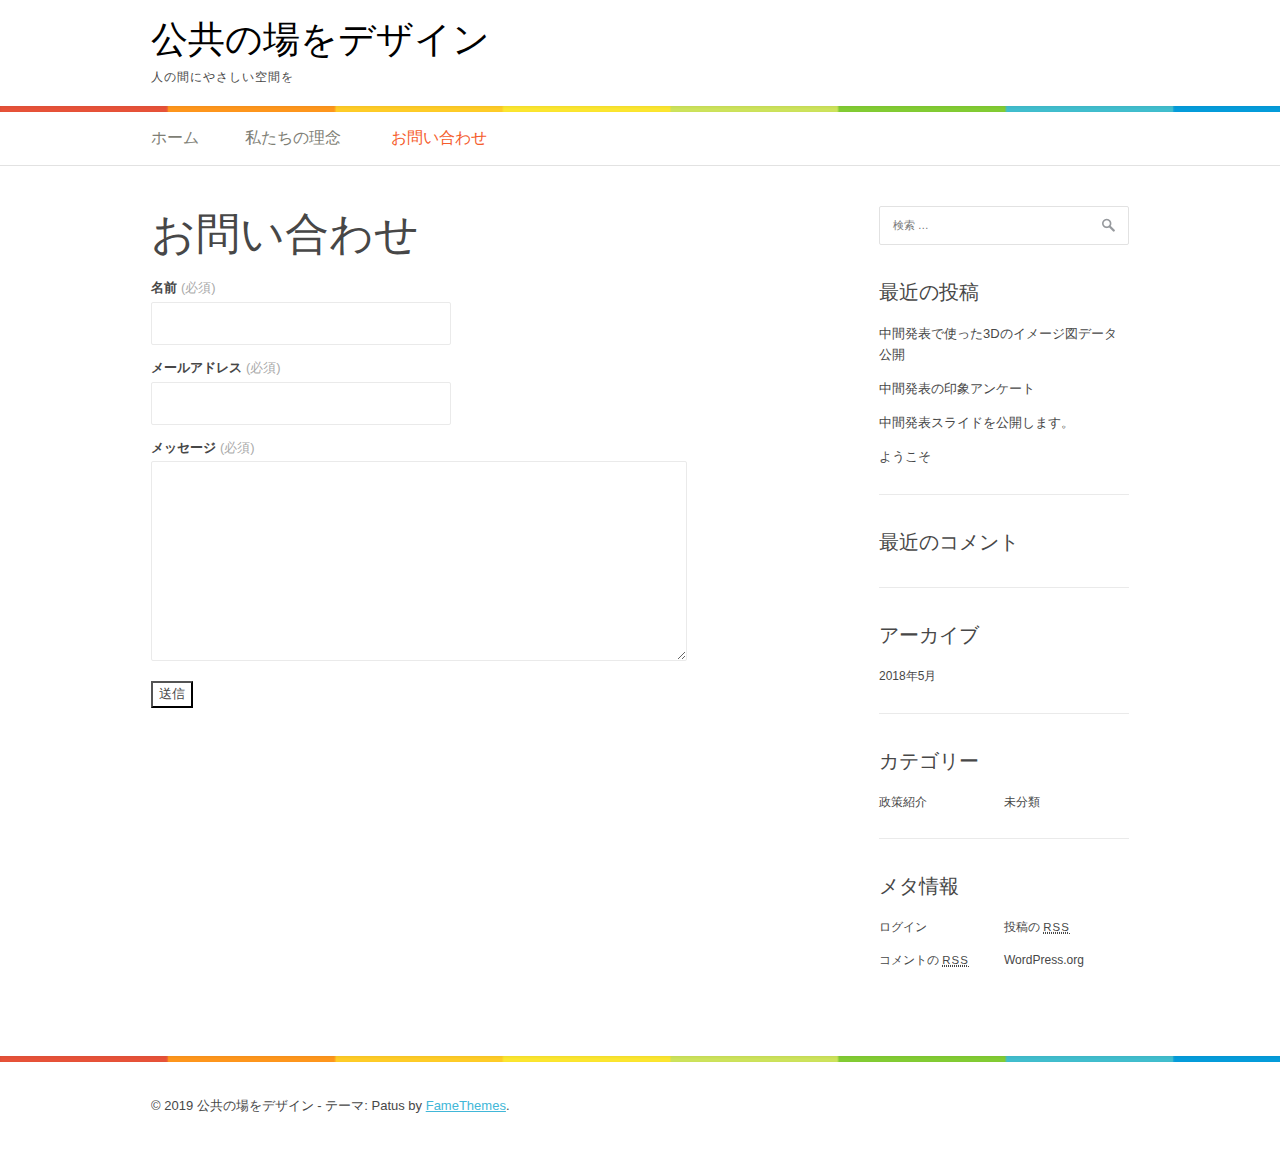
<file: %e3%81%8a%e5%95%8f%e3%81%84%e5%90%88%e3%82%8f%e3%81%9b/index.html>
<!DOCTYPE html>
<html lang="ja">
<head>
<meta charset="UTF-8">
<meta name="viewport" content="width=device-width, initial-scale=1">
<link rel="profile" href="http://gmpg.org/xfn/11">
<link rel="pingback" href="/xmlrpc.php">
<title>お問い合わせ &#8211; 公共の場をデザイン</title>
<link rel='dns-prefetch' href='//s0.wp.com' />
<link rel='dns-prefetch' href='//secure.gravatar.com' />
<link rel='dns-prefetch' href='//fonts.googleapis.com' />
<link rel='dns-prefetch' href='//s.w.org' />
<link rel="alternate" type="application/rss+xml" title="公共の場をデザイン &raquo; フィード" href="/feed/" />
<link rel="alternate" type="application/rss+xml" title="公共の場をデザイン &raquo; コメントフィード" href="/comments/feed/" />
		<script type="text/javascript">
			window._wpemojiSettings = {"baseUrl":"https:\/\/s.w.org\/images\/core\/emoji\/11.2.0\/72x72\/","ext":".png","svgUrl":"https:\/\/s.w.org\/images\/core\/emoji\/11.2.0\/svg\/","svgExt":".svg","source":{"concatemoji":"https:\/\/psrd.sfc-s.net\/wp-includes\/js\/wp-emoji-release.min.js"}};
			!function(a,b,c){function d(a,b){var c=String.fromCharCode;l.clearRect(0,0,k.width,k.height),l.fillText(c.apply(this,a),0,0);var d=k.toDataURL();l.clearRect(0,0,k.width,k.height),l.fillText(c.apply(this,b),0,0);var e=k.toDataURL();return d===e}function e(a){var b;if(!l||!l.fillText)return!1;switch(l.textBaseline="top",l.font="600 32px Arial",a){case"flag":return!(b=d([55356,56826,55356,56819],[55356,56826,8203,55356,56819]))&&(b=d([55356,57332,56128,56423,56128,56418,56128,56421,56128,56430,56128,56423,56128,56447],[55356,57332,8203,56128,56423,8203,56128,56418,8203,56128,56421,8203,56128,56430,8203,56128,56423,8203,56128,56447]),!b);case"emoji":return b=d([55358,56760,9792,65039],[55358,56760,8203,9792,65039]),!b}return!1}function f(a){var c=b.createElement("script");c.src=a,c.defer=c.type="text/javascript",b.getElementsByTagName("head")[0].appendChild(c)}var g,h,i,j,k=b.createElement("canvas"),l=k.getContext&&k.getContext("2d");for(j=Array("flag","emoji"),c.supports={everything:!0,everythingExceptFlag:!0},i=0;i<j.length;i++)c.supports[j[i]]=e(j[i]),c.supports.everything=c.supports.everything&&c.supports[j[i]],"flag"!==j[i]&&(c.supports.everythingExceptFlag=c.supports.everythingExceptFlag&&c.supports[j[i]]);c.supports.everythingExceptFlag=c.supports.everythingExceptFlag&&!c.supports.flag,c.DOMReady=!1,c.readyCallback=function(){c.DOMReady=!0},c.supports.everything||(h=function(){c.readyCallback()},b.addEventListener?(b.addEventListener("DOMContentLoaded",h,!1),a.addEventListener("load",h,!1)):(a.attachEvent("onload",h),b.attachEvent("onreadystatechange",function(){"complete"===b.readyState&&c.readyCallback()})),g=c.source||{},g.concatemoji?f(g.concatemoji):g.wpemoji&&g.twemoji&&(f(g.twemoji),f(g.wpemoji)))}(window,document,window._wpemojiSettings);
		</script>
		<style type="text/css">
img.wp-smiley,
img.emoji {
	display: inline !important;
	border: none !important;
	box-shadow: none !important;
	height: 1em !important;
	width: 1em !important;
	margin: 0 .07em !important;
	vertical-align: -0.1em !important;
	background: none !important;
	padding: 0 !important;
}
</style>
	<link rel='stylesheet' id='wp-block-library-css'  href='/wp-includes/css/dist/block-library/style.min.css' type='text/css' media='all' />
<link rel='stylesheet' id='Total_Soft_Poll-css'  href='/wp-content/plugins/poll-wp/CSS/Total-Soft-Poll-Widget.css' type='text/css' media='all' />
<link rel='stylesheet' id='fontawesome-css-css'  href='/wp-content/plugins/poll-wp/CSS/totalsoft.css' type='text/css' media='all' />
<link rel='stylesheet' id='patus-dosis-css'  href='//fonts.googleapis.com/css?family=Dosis%3A300' type='text/css' media='all' />
<link rel='stylesheet' id='patus-style-css'  href='/wp-content/themes/patus/style.css' type='text/css' media='all' />
<style id='patus-style-inline-css' type='text/css'>

                a {color: #41b7d8;
                    }
                input[type="reset"],
                input[type="submit"],
                input[type="submit"] {
                    background: #41b7d8;
                }
                #site-navigation.main-navigation .menu-toggle span,
                #site-navigation .menu ul li a:hover,
                #site-navigation .menu ul li a:focus,
                #site-navigation .menu ul ul li a:hover,
                #site-navigation .menu ul ul li a:focus,
                #site-navigation .nav-menu ul li a:hover,
                #site-navigation .nav-menu ul li a:focus,
                #site-navigation .nav-menu ul ul li a:hover,
                #site-navigation .nav-menu ul ul li a:focus,
                #site-navigation .menu li a:hover,
                #site-navigation .nav-menu li a:hover,
                #site-navigation .menu li.current-menu-item a,
                #site-navigation .menu li.current_page_item a,
                #site-navigation .nav-menu li.current-menu-item a,
                #site-navigation .nav-menu li.current_page_item a,
                .more-link,.more-link:hover,
                .loop-pagination a:hover,
                .loop-pagination span:hover,
                .loop-pagination a.current,
                .loop-pagination span.current,
                .entry-footer .post-categories li a:hover,
                .entry-footer .post-tags li a:hover,
                .post-navigation a:hover,
                .post-categories li a:hover,
                .post-tags li a:hover,
                #comments .comment .comment-wrapper .comment-meta .comment-time:hover,
                #comments .comment .comment-wrapper .comment-meta .comment-reply-link:hover,
                #comments .comment .comment-wrapper .comment-meta .comment-edit-link:hover,
                .widget a:hover,
                .widget #calendar_wrap a {
                    color: #f55d2d;
                }
                input[type="reset"]:hover,
                input[type="submit"]:hover,
                input[type="submit"]:hover,
                .entry-meta {
                	background: #f55d2d;
                }
</style>
<link rel='stylesheet' id='jetpack_css-css'  href='/wp-content/plugins/jetpack/css/jetpack.css' type='text/css' media='all' />
<script type='text/javascript' src='/wp-includes/js/jquery/jquery.js'></script>
<script type='text/javascript' src='/wp-includes/js/jquery/jquery-migrate.min.js'></script>
<script type='text/javascript' src='/wp-includes/js/jquery/ui/core.min.js'></script>
<script type='text/javascript'>
/* <![CDATA[ */
var object = {"ajaxurl":"https:\/\/psrd.sfc-s.net\/wp-admin\/admin-ajax.php"};
/* ]]> */
</script>
<script type='text/javascript' src='/wp-content/plugins/poll-wp/JS/Total-Soft-Poll-Widget.js'></script>
<link rel='https://api.w.org/' href='/wp-json/' />
<link rel="EditURI" type="application/rsd+xml" title="RSD" href="/xmlrpc.php?rsd" />
<link rel="wlwmanifest" type="application/wlwmanifest+xml" href="/wp-includes/wlwmanifest.xml" /> 
<meta name="generator" content="WordPress 5.1.1" />
<link rel="canonical" href="/%e3%81%8a%e5%95%8f%e3%81%84%e5%90%88%e3%82%8f%e3%81%9b/" />
<link rel='shortlink' href='https://wp.me/P9U3dQ-f' />
<link rel="alternate" type="application/json+oembed" href="/wp-json/oembed/1.0/embed?url=https%3A%2F%2F%2F%25e3%2581%258a%25e5%2595%258f%25e3%2581%2584%25e5%2590%2588%25e3%2582%258f%25e3%2581%259b%2F" />
<link rel="alternate" type="text/xml+oembed" href="/wp-json/oembed/1.0/embed?url=https%3A%2F%2F%2F%25e3%2581%258a%25e5%2595%258f%25e3%2581%2584%25e5%2590%2588%25e3%2582%258f%25e3%2581%259b%2F&#038;format=xml" />

<link rel='dns-prefetch' href='//v0.wordpress.com'/>
<link rel='dns-prefetch' href='//widgets.wp.com'/>
<link rel='dns-prefetch' href='//s0.wp.com'/>
<link rel='dns-prefetch' href='//0.gravatar.com'/>
<link rel='dns-prefetch' href='//1.gravatar.com'/>
<link rel='dns-prefetch' href='//2.gravatar.com'/>
<link rel='dns-prefetch' href='//jetpack.wordpress.com'/>
<link rel='dns-prefetch' href='//s1.wp.com'/>
<link rel='dns-prefetch' href='//s2.wp.com'/>
<link rel='dns-prefetch' href='//public-api.wordpress.com'/>
<style type='text/css'>img#wpstats{display:none}</style>		<style type="text/css">.recentcomments a{display:inline !important;padding:0 !important;margin:0 !important;}</style>
		
<!-- Jetpack Open Graph Tags -->
<meta property="og:type" content="article" />
<meta property="og:title" content="お問い合わせ" />
<meta property="og:url" content="https://psrd.sfc-s.net/%e3%81%8a%e5%95%8f%e3%81%84%e5%90%88%e3%82%8f%e3%81%9b/" />
<meta property="og:description" content="詳しくは投稿をご覧ください。" />
<meta property="article:published_time" content="2018-05-10T17:53:42+00:00" />
<meta property="article:modified_time" content="2018-05-12T17:21:35+00:00" />
<meta property="og:site_name" content="公共の場をデザイン" />
<meta property="og:image" content="https://s0.wp.com/i/blank.jpg" />
<meta property="og:locale" content="ja_JP" />
<meta name="twitter:site" content="@SFCS18_psrd" />
<meta name="twitter:text:title" content="お問い合わせ" />
<meta name="twitter:card" content="summary" />
<meta name="twitter:description" content="詳しくは投稿をご覧ください。" />

<!-- End Jetpack Open Graph Tags -->
</head>

<body class="page-template-default page page-id-15 group-blog has-sidebar">
<div id="page" class="hfeed site">
	<a class="skip-link screen-reader-text" href="#content">コンテンツへスキップ</a>

	<header id="masthead" class="site-header" role="banner">
		<div class="container">
			<div class="site-branding">
				                				<p class="site-title"><a href="/" rel="home">公共の場をデザイン</a></p>
                                <h2 class="site-description">人の間にやさしい空間を</h2>
			</div>
		</div>

		<nav id="site-navigation" class="main-navigation" role="navigation">
			<div class="container">
				<button class="menu-toggle"><span class="genericon genericon-menu"></span></button>
				<div class="menu"><ul>
<li ><a href="/">ホーム</a></li><li class="page_item page-item-58"><a href="/our-policy/">私たちの理念</a></li>
<li class="page_item page-item-15 current_page_item"><a href="/%e3%81%8a%e5%95%8f%e3%81%84%e5%90%88%e3%82%8f%e3%81%9b/" aria-current="page">お問い合わせ</a></li>
</ul></div>
				<ul class="nav-social">
																													</ul>
			</div>
		</nav><!-- #site-navigation -->
	</header><!-- #masthead -->

	<div id="content" class="site-content">

	<div id="primary" class="content-area">
		<main id="main" class="site-main" role="main">

			
				
<article id="post-15" class="post-15 page type-page status-publish hentry">
	<header class="entry-header">
		<h1 class="entry-title">お問い合わせ</h1>	</header><!-- .entry-header -->

	<div class="entry-content">
		<div id='contact-form-15'>
<form action='/%e3%81%8a%e5%95%8f%e3%81%84%e5%90%88%e3%82%8f%e3%81%9b/#contact-form-15' method='post' class='contact-form commentsblock'>

<div class='grunion-field-wrap grunion-field-name-wrap'  >
<label
				for='g15'
				class='grunion-field-label name'
				>名前<span>(必須)</span></label>
<input
					type='text'
					name='g15'
					id='g15'
					value=''
					class='name' 
					required aria-required='true'
				/>
	</div>

<div class='grunion-field-wrap grunion-field-email-wrap'  >
<label
				for='g15-1'
				class='grunion-field-label email'
				>メールアドレス<span>(必須)</span></label>
<input
					type='email'
					name='g15-1'
					id='g15-1'
					value=''
					class='email' 
					required aria-required='true'
				/>
	</div>

<div class='grunion-field-wrap grunion-field-textarea-wrap'  >
<label
				for='contact-form-comment-g15-2'
				class='grunion-field-label textarea'
				>メッセージ<span>(必須)</span></label>
<textarea
		                name='g15-2'
		                id='contact-form-comment-g15-2'
		                rows='20' class='textarea'  required aria-required='true'></textarea>
	</div>
	<p class='contact-submit'>
		<button type='submit' class='pushbutton-wide'>送信</button>		<input type='hidden' name='contact-form-id' value='15' />
		<input type='hidden' name='action' value='grunion-contact-form' />
		<input type='hidden' name='contact-form-hash' value='486b9a1decc846783cccde4a71d8da68aac0a165' />
	</p>
</form>
</div>
			</div><!-- .entry-content -->

	<footer class="entry-footer">
			</footer><!-- .entry-footer -->
</article><!-- #post-## -->

				
			
		</main><!-- #main -->
	</div><!-- #primary -->


<div id="secondary" class="widget-area" role="complementary">
	<aside id="search-2" class="widget widget_search"><form role="search" method="get" class="search-form" action="/">
				<label>
					<span class="screen-reader-text">検索:</span>
					<input type="search" class="search-field" placeholder="検索 &hellip;" value="" name="s" />
				</label>
				<input type="submit" class="search-submit" value="検索" />
			</form></aside>		<aside id="recent-posts-2" class="widget widget_recent_entries">		<h3 class="widget-title">最近の投稿</h3>		<ul>
											<li>
					<a href="/midteam-3d-image-model/">中間発表で使った3Dのイメージ図データ公開</a>
									</li>
											<li>
					<a href="/midterm-impression/">中間発表の印象アンケート</a>
									</li>
											<li>
					<a href="/midterm-slide/">中間発表スライドを公開します。</a>
									</li>
											<li>
					<a href="/hello-world/">ようこそ</a>
									</li>
					</ul>
		</aside><aside id="recent-comments-2" class="widget widget_recent_comments"><h3 class="widget-title">最近のコメント</h3><ul id="recentcomments"></ul></aside><aside id="archives-2" class="widget widget_archive"><h3 class="widget-title">アーカイブ</h3>		<ul>
				<li><a href='/2018/05/'>2018年5月</a></li>
		</ul>
			</aside><aside id="categories-2" class="widget widget_categories"><h3 class="widget-title">カテゴリー</h3>		<ul>
				<li class="cat-item cat-item-4"><a href="/category/%e6%94%bf%e7%ad%96%e7%b4%b9%e4%bb%8b/" >政策紹介</a>
</li>
	<li class="cat-item cat-item-1"><a href="/category/%e6%9c%aa%e5%88%86%e9%a1%9e/" >未分類</a>
</li>
		</ul>
			</aside><aside id="meta-2" class="widget widget_meta"><h3 class="widget-title">メタ情報</h3>			<ul>
						<li><a href="/wp-login.php">ログイン</a></li>
			<li><a href="/feed/">投稿の <abbr title="Really Simple Syndication">RSS</abbr></a></li>
			<li><a href="/comments/feed/">コメントの <abbr title="Really Simple Syndication">RSS</abbr></a></li>
			<li><a href="https://ja.wordpress.org/" title="Powered by WordPress, state-of-the-art semantic personal publishing platform.">WordPress.org</a></li>			</ul>
			</aside></div><!-- #secondary -->

	</div><!-- #content -->

	<footer id="colophon" class="site-footer clearfix" role="contentinfo">
		<div class="container">
			<div class="site-info">
				&copy; 2019 公共の場をデザイン				 - テーマ: Patus by <a href="http://www.famethemes.com/" rel="designer">FameThemes</a>.			</div><!-- .site-info -->
			<div class="footer-social">
							</div>
		</div>
	</footer><!-- #colophon -->
</div><!-- #page -->
	<div style="display:none">
	</div>
<script type='text/javascript' src='https://s0.wp.com/wp-content/js/devicepx-jetpack.js'></script>
<script type='text/javascript' src='https://secure.gravatar.com/js/gprofiles.js'></script>
<script type='text/javascript'>
/* <![CDATA[ */
var WPGroHo = {"my_hash":""};
/* ]]> */
</script>
<script type='text/javascript' src='/wp-content/plugins/jetpack/modules/wpgroho.js'></script>
<script type='text/javascript' src='/wp-content/themes/patus/assets/js/navigation.js'></script>
<script type='text/javascript' src='/wp-content/themes/patus/assets/js/skip-link-focus-fix.js'></script>
<script type='text/javascript' src='/wp-includes/js/wp-embed.min.js'></script>
<script type='text/javascript' src='https://stats.wp.com/e-201911.js' async='async' defer='defer'></script>
<script type='text/javascript'>
	_stq = window._stq || [];
	_stq.push([ 'view', {v:'ext',j:'1:7.1.1',blog:'146345782',post:'15',tz:'9',srv:'psrd.sfc-s.net'} ]);
	_stq.push([ 'clickTrackerInit', '146345782', '15' ]);
</script>
</body>
</html>
</file>
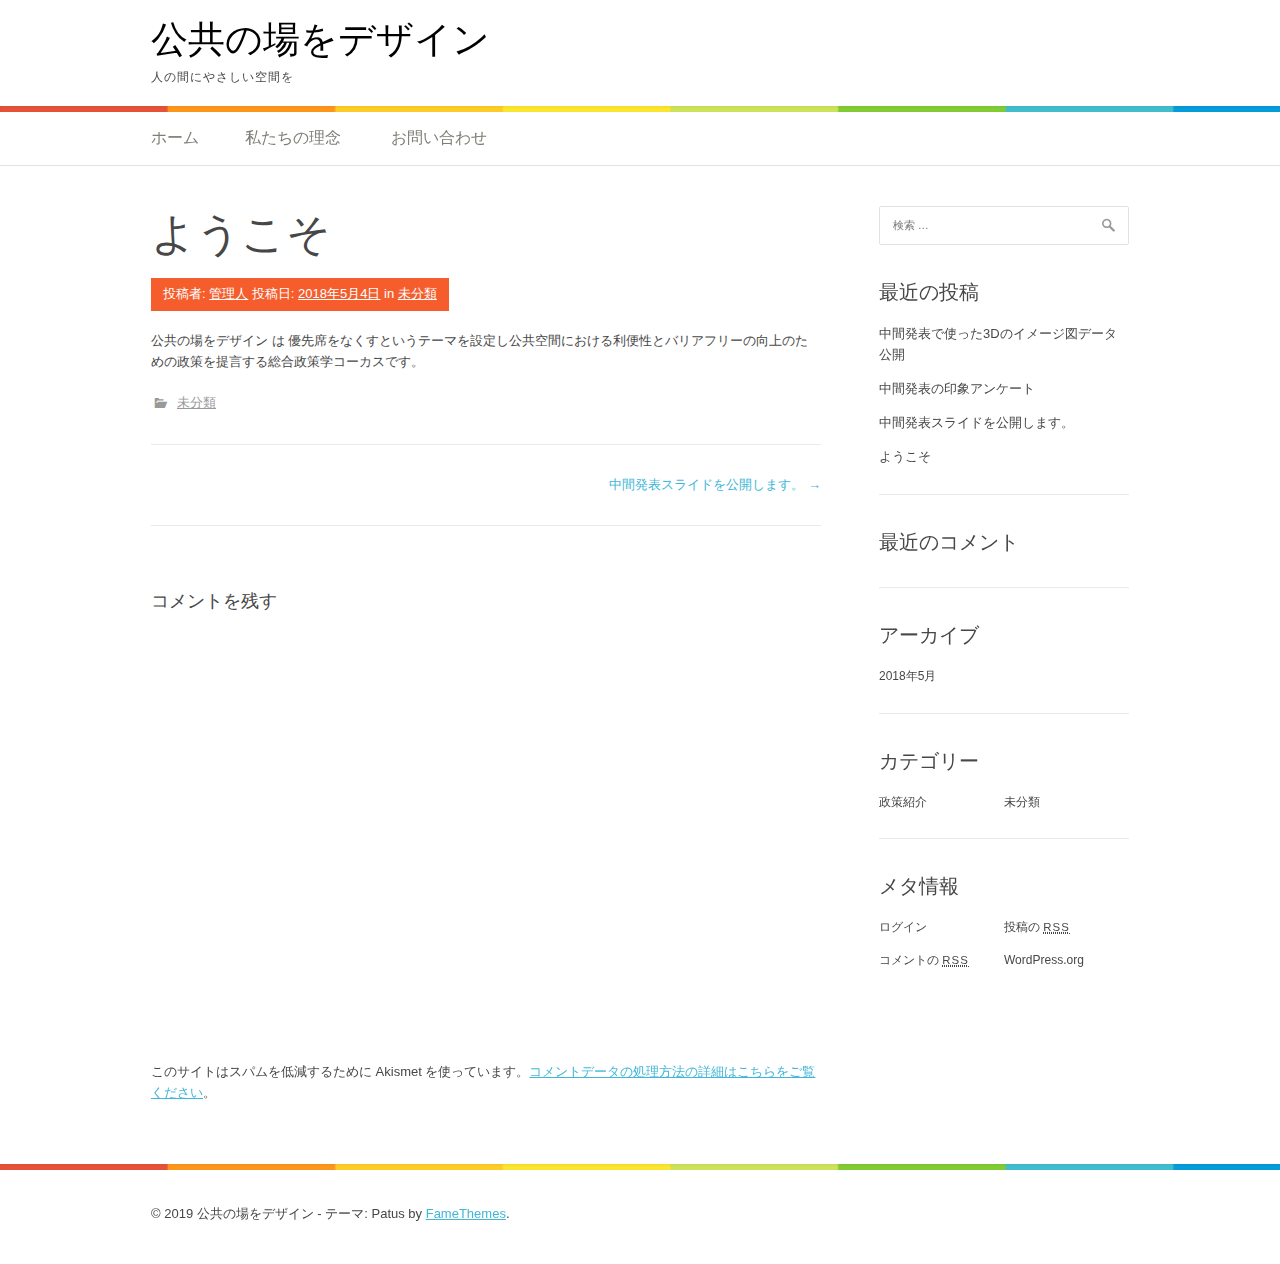
<file: hello-world/index.html>
<!DOCTYPE html>
<html lang="ja">
<head>
<meta charset="UTF-8">
<meta name="viewport" content="width=device-width, initial-scale=1">
<link rel="profile" href="http://gmpg.org/xfn/11">
<link rel="pingback" href="/xmlrpc.php">
<title>ようこそ &#8211; 公共の場をデザイン</title>
<link rel='dns-prefetch' href='//s0.wp.com' />
<link rel='dns-prefetch' href='//secure.gravatar.com' />
<link rel='dns-prefetch' href='//fonts.googleapis.com' />
<link rel='dns-prefetch' href='//s.w.org' />
<link rel="alternate" type="application/rss+xml" title="公共の場をデザイン &raquo; フィード" href="/feed/" />
<link rel="alternate" type="application/rss+xml" title="公共の場をデザイン &raquo; コメントフィード" href="/comments/feed/" />
<link rel="alternate" type="application/rss+xml" title="公共の場をデザイン &raquo; ようこそ のコメントのフィード" href="/hello-world/feed/" />
		<script type="text/javascript">
			window._wpemojiSettings = {"baseUrl":"https:\/\/s.w.org\/images\/core\/emoji\/11.2.0\/72x72\/","ext":".png","svgUrl":"https:\/\/s.w.org\/images\/core\/emoji\/11.2.0\/svg\/","svgExt":".svg","source":{"concatemoji":"https:\/\/psrd.sfc-s.net\/wp-includes\/js\/wp-emoji-release.min.js"}};
			!function(a,b,c){function d(a,b){var c=String.fromCharCode;l.clearRect(0,0,k.width,k.height),l.fillText(c.apply(this,a),0,0);var d=k.toDataURL();l.clearRect(0,0,k.width,k.height),l.fillText(c.apply(this,b),0,0);var e=k.toDataURL();return d===e}function e(a){var b;if(!l||!l.fillText)return!1;switch(l.textBaseline="top",l.font="600 32px Arial",a){case"flag":return!(b=d([55356,56826,55356,56819],[55356,56826,8203,55356,56819]))&&(b=d([55356,57332,56128,56423,56128,56418,56128,56421,56128,56430,56128,56423,56128,56447],[55356,57332,8203,56128,56423,8203,56128,56418,8203,56128,56421,8203,56128,56430,8203,56128,56423,8203,56128,56447]),!b);case"emoji":return b=d([55358,56760,9792,65039],[55358,56760,8203,9792,65039]),!b}return!1}function f(a){var c=b.createElement("script");c.src=a,c.defer=c.type="text/javascript",b.getElementsByTagName("head")[0].appendChild(c)}var g,h,i,j,k=b.createElement("canvas"),l=k.getContext&&k.getContext("2d");for(j=Array("flag","emoji"),c.supports={everything:!0,everythingExceptFlag:!0},i=0;i<j.length;i++)c.supports[j[i]]=e(j[i]),c.supports.everything=c.supports.everything&&c.supports[j[i]],"flag"!==j[i]&&(c.supports.everythingExceptFlag=c.supports.everythingExceptFlag&&c.supports[j[i]]);c.supports.everythingExceptFlag=c.supports.everythingExceptFlag&&!c.supports.flag,c.DOMReady=!1,c.readyCallback=function(){c.DOMReady=!0},c.supports.everything||(h=function(){c.readyCallback()},b.addEventListener?(b.addEventListener("DOMContentLoaded",h,!1),a.addEventListener("load",h,!1)):(a.attachEvent("onload",h),b.attachEvent("onreadystatechange",function(){"complete"===b.readyState&&c.readyCallback()})),g=c.source||{},g.concatemoji?f(g.concatemoji):g.wpemoji&&g.twemoji&&(f(g.twemoji),f(g.wpemoji)))}(window,document,window._wpemojiSettings);
		</script>
		<style type="text/css">
img.wp-smiley,
img.emoji {
	display: inline !important;
	border: none !important;
	box-shadow: none !important;
	height: 1em !important;
	width: 1em !important;
	margin: 0 .07em !important;
	vertical-align: -0.1em !important;
	background: none !important;
	padding: 0 !important;
}
</style>
	<link rel='stylesheet' id='wp-block-library-css'  href='/wp-includes/css/dist/block-library/style.min.css' type='text/css' media='all' />
<link rel='stylesheet' id='Total_Soft_Poll-css'  href='/wp-content/plugins/poll-wp/CSS/Total-Soft-Poll-Widget.css' type='text/css' media='all' />
<link rel='stylesheet' id='fontawesome-css-css'  href='/wp-content/plugins/poll-wp/CSS/totalsoft.css' type='text/css' media='all' />
<link rel='stylesheet' id='patus-dosis-css'  href='//fonts.googleapis.com/css?family=Dosis%3A300' type='text/css' media='all' />
<link rel='stylesheet' id='patus-style-css'  href='/wp-content/themes/patus/style.css' type='text/css' media='all' />
<style id='patus-style-inline-css' type='text/css'>

                a {color: #41b7d8;
                    }
                input[type="reset"],
                input[type="submit"],
                input[type="submit"] {
                    background: #41b7d8;
                }
                #site-navigation.main-navigation .menu-toggle span,
                #site-navigation .menu ul li a:hover,
                #site-navigation .menu ul li a:focus,
                #site-navigation .menu ul ul li a:hover,
                #site-navigation .menu ul ul li a:focus,
                #site-navigation .nav-menu ul li a:hover,
                #site-navigation .nav-menu ul li a:focus,
                #site-navigation .nav-menu ul ul li a:hover,
                #site-navigation .nav-menu ul ul li a:focus,
                #site-navigation .menu li a:hover,
                #site-navigation .nav-menu li a:hover,
                #site-navigation .menu li.current-menu-item a,
                #site-navigation .menu li.current_page_item a,
                #site-navigation .nav-menu li.current-menu-item a,
                #site-navigation .nav-menu li.current_page_item a,
                .more-link,.more-link:hover,
                .loop-pagination a:hover,
                .loop-pagination span:hover,
                .loop-pagination a.current,
                .loop-pagination span.current,
                .entry-footer .post-categories li a:hover,
                .entry-footer .post-tags li a:hover,
                .post-navigation a:hover,
                .post-categories li a:hover,
                .post-tags li a:hover,
                #comments .comment .comment-wrapper .comment-meta .comment-time:hover,
                #comments .comment .comment-wrapper .comment-meta .comment-reply-link:hover,
                #comments .comment .comment-wrapper .comment-meta .comment-edit-link:hover,
                .widget a:hover,
                .widget #calendar_wrap a {
                    color: #f55d2d;
                }
                input[type="reset"]:hover,
                input[type="submit"]:hover,
                input[type="submit"]:hover,
                .entry-meta {
                	background: #f55d2d;
                }
</style>
<link rel='stylesheet' id='jetpack_css-css'  href='/wp-content/plugins/jetpack/css/jetpack.css' type='text/css' media='all' />
<script type='text/javascript' src='/wp-includes/js/jquery/jquery.js'></script>
<script type='text/javascript' src='/wp-includes/js/jquery/jquery-migrate.min.js'></script>
<script type='text/javascript'>
/* <![CDATA[ */
var related_posts_js_options = {"post_heading":"h4"};
/* ]]> */
</script>
<script type='text/javascript' src='/wp-content/plugins/jetpack/_inc/build/related-posts/related-posts.min.js'></script>
<script type='text/javascript' src='/wp-includes/js/jquery/ui/core.min.js'></script>
<script type='text/javascript'>
/* <![CDATA[ */
var object = {"ajaxurl":"https:\/\/psrd.sfc-s.net\/wp-admin\/admin-ajax.php"};
/* ]]> */
</script>
<script type='text/javascript' src='/wp-content/plugins/poll-wp/JS/Total-Soft-Poll-Widget.js'></script>
<link rel='https://api.w.org/' href='/wp-json/' />
<link rel="EditURI" type="application/rsd+xml" title="RSD" href="/xmlrpc.php?rsd" />
<link rel="wlwmanifest" type="application/wlwmanifest+xml" href="/wp-includes/wlwmanifest.xml" /> 
<link rel='next' title='中間発表スライドを公開します。' href='/midterm-slide/' />
<meta name="generator" content="WordPress 5.1.1" />
<link rel="canonical" href="/hello-world/" />
<link rel='shortlink' href='https://wp.me/p9U3dQ-1' />
<link rel="alternate" type="application/json+oembed" href="/wp-json/oembed/1.0/embed?url=https%3A%2F%2F%2Fhello-world%2F" />
<link rel="alternate" type="text/xml+oembed" href="/wp-json/oembed/1.0/embed?url=https%3A%2F%2F%2Fhello-world%2F&#038;format=xml" />

<link rel='dns-prefetch' href='//v0.wordpress.com'/>
<link rel='dns-prefetch' href='//widgets.wp.com'/>
<link rel='dns-prefetch' href='//s0.wp.com'/>
<link rel='dns-prefetch' href='//0.gravatar.com'/>
<link rel='dns-prefetch' href='//1.gravatar.com'/>
<link rel='dns-prefetch' href='//2.gravatar.com'/>
<link rel='dns-prefetch' href='//jetpack.wordpress.com'/>
<link rel='dns-prefetch' href='//s1.wp.com'/>
<link rel='dns-prefetch' href='//s2.wp.com'/>
<link rel='dns-prefetch' href='//public-api.wordpress.com'/>
<style type='text/css'>img#wpstats{display:none}</style>		<style type="text/css">.recentcomments a{display:inline !important;padding:0 !important;margin:0 !important;}</style>
		
<!-- Jetpack Open Graph Tags -->
<meta property="og:type" content="article" />
<meta property="og:title" content="ようこそ" />
<meta property="og:url" content="https://psrd.sfc-s.net/hello-world/" />
<meta property="og:description" content="公共の場をデザイン は 優先席をなくすというテーマを設定し公共空間における利便性とバリアフリーの向上のための政&hellip;" />
<meta property="article:published_time" content="2018-05-04T14:38:43+00:00" />
<meta property="article:modified_time" content="2018-05-05T11:11:27+00:00" />
<meta property="og:site_name" content="公共の場をデザイン" />
<meta property="og:image" content="https://s0.wp.com/i/blank.jpg" />
<meta property="og:locale" content="ja_JP" />
<meta name="twitter:site" content="@SFCS18_psrd" />
<meta name="twitter:text:title" content="ようこそ" />
<meta name="twitter:card" content="summary" />

<!-- End Jetpack Open Graph Tags -->
</head>

<body class="post-template-default single single-post postid-1 single-format-standard group-blog has-sidebar">
<div id="page" class="hfeed site">
	<a class="skip-link screen-reader-text" href="#content">コンテンツへスキップ</a>

	<header id="masthead" class="site-header" role="banner">
		<div class="container">
			<div class="site-branding">
				                				<p class="site-title"><a href="/" rel="home">公共の場をデザイン</a></p>
                                <h2 class="site-description">人の間にやさしい空間を</h2>
			</div>
		</div>

		<nav id="site-navigation" class="main-navigation" role="navigation">
			<div class="container">
				<button class="menu-toggle"><span class="genericon genericon-menu"></span></button>
				<div class="menu"><ul>
<li ><a href="/">ホーム</a></li><li class="page_item page-item-58"><a href="/our-policy/">私たちの理念</a></li>
<li class="page_item page-item-15"><a href="/%e3%81%8a%e5%95%8f%e3%81%84%e5%90%88%e3%82%8f%e3%81%9b/">お問い合わせ</a></li>
</ul></div>
				<ul class="nav-social">
																													</ul>
			</div>
		</nav><!-- #site-navigation -->
	</header><!-- #masthead -->

	<div id="content" class="site-content">

	<div id="primary" class="content-area">
		<main id="main" class="site-main" role="main">

		
			
<article id="post-1" class="post-1 post type-post status-publish format-standard hentry category-1">
	<header class="entry-header">
		<h1 class="entry-title">ようこそ</h1>
		<div class="entry-meta">
			<span class="byline"> 投稿者: <span class="author vcard"><a class="url fn n" href="/author/wp-admin/">管理人</a></span></span><span class="posted-on"> 投稿日: <a href="/hello-world/" rel="bookmark"><time class="entry-date published updated" datetime="2018-05-04T23:38:43+09:00">2018年5月4日</time></a></span><span class="cat-links"> in <a href="/category/%e6%9c%aa%e5%88%86%e9%a1%9e/" rel="category tag">未分類</a></span>		</div><!-- .entry-meta -->
	</header><!-- .entry-header -->

	<div class="entry-content">
		<p>公共の場をデザイン は 優先席をなくすというテーマを設定し公共空間における利便性とバリアフリーの向上のための政策を提言する総合政策学コーカスです。</p>

<div id='jp-relatedposts' class='jp-relatedposts' >
	
</div>		<div class="entry-tax">
		<span class="genericon genericon-category"></span><ul class="post-categories">
	<li><a href="/category/%e6%9c%aa%e5%88%86%e9%a1%9e/" rel="category tag">未分類</a></li></ul>		</div>
		
	</div><!-- .entry-content -->

	<footer class="entry-footer">

	</footer><!-- .entry-footer -->
</article><!-- #post-## -->

				<nav class="navigation post-navigation" role="navigation">
		<h1 class="screen-reader-text">投稿ナビゲーション</h1>
		<div class="nav-links">
			<div class="nav-next"><a href="/midterm-slide/" rel="next">中間発表スライドを公開します。&nbsp;<span class="meta-nav">&rarr;</span></a></div>		</div><!-- .nav-links -->
	</nav><!-- .navigation -->
	
			
<div id="comments" class="comments-area">

	
	
	
	
		<div id="respond" class="comment-respond">
							<h3 id="reply-title" class="comment-reply-title">コメントを残す					<small><a rel="nofollow" id="cancel-comment-reply-link" href="/hello-world/#respond" style="display:none;">コメントをキャンセル</a></small>
				</h3>
						<form id="commentform" class="comment-form">
				<iframe title="コメントフォーム" src="https://jetpack.wordpress.com/jetpack-comment/?blogid=146345782&#038;postid=1&#038;comment_registration=0&#038;require_name_email=1&#038;stc_enabled=1&#038;stb_enabled=1&#038;show_avatars=1&#038;avatar_default=mystery&#038;greeting=%E3%82%B3%E3%83%A1%E3%83%B3%E3%83%88%E3%82%92%E6%AE%8B%E3%81%99&#038;greeting_reply=%25s+%E3%81%AB%E3%82%B3%E3%83%A1%E3%83%B3%E3%83%88%E3%81%99%E3%82%8B&#038;color_scheme=light&#038;lang=ja&#038;jetpack_version=7.1.1&#038;show_cookie_consent=10&#038;has_cookie_consent=0&#038;sig=7c81e7b73ce94339c7313aeb9da69c929f7bfeaa#parent=https%3A%2F%2Fpsrd.sfc-s.net%2Fhello-world%2F" style="width:100%; height: 430px; border:0;" name="jetpack_remote_comment" class="jetpack_remote_comment" id="jetpack_remote_comment" sandbox="allow-same-origin allow-top-navigation allow-scripts allow-forms allow-popups"></iframe>
									<!--[if !IE]><!-->
					<script>
						document.addEventListener('DOMContentLoaded', function () {
							var commentForms = document.getElementsByClassName('jetpack_remote_comment');
							for (var i = 0; i < commentForms.length; i++) {
								commentForms[i].allowTransparency = false;
								commentForms[i].scrolling = 'no';
							}
						});
					</script>
					<!--<![endif]-->
							</form>
		</div>

		
		<input type="hidden" name="comment_parent" id="comment_parent" value="" />

		<p class="akismet_comment_form_privacy_notice">このサイトはスパムを低減するために Akismet を使っています。<a href="https://akismet.com/privacy/" target="_blank" rel="nofollow noopener">コメントデータの処理方法の詳細はこちらをご覧ください</a>。</p>
</div><!-- #comments -->

		
		</main><!-- #main -->
	</div><!-- #primary -->


<div id="secondary" class="widget-area" role="complementary">
	<aside id="search-2" class="widget widget_search"><form role="search" method="get" class="search-form" action="/">
				<label>
					<span class="screen-reader-text">検索:</span>
					<input type="search" class="search-field" placeholder="検索 &hellip;" value="" name="s" />
				</label>
				<input type="submit" class="search-submit" value="検索" />
			</form></aside>		<aside id="recent-posts-2" class="widget widget_recent_entries">		<h3 class="widget-title">最近の投稿</h3>		<ul>
											<li>
					<a href="/midteam-3d-image-model/">中間発表で使った3Dのイメージ図データ公開</a>
									</li>
											<li>
					<a href="/midterm-impression/">中間発表の印象アンケート</a>
									</li>
											<li>
					<a href="/midterm-slide/">中間発表スライドを公開します。</a>
									</li>
											<li>
					<a href="/hello-world/">ようこそ</a>
									</li>
					</ul>
		</aside><aside id="recent-comments-2" class="widget widget_recent_comments"><h3 class="widget-title">最近のコメント</h3><ul id="recentcomments"></ul></aside><aside id="archives-2" class="widget widget_archive"><h3 class="widget-title">アーカイブ</h3>		<ul>
				<li><a href='/2018/05/'>2018年5月</a></li>
		</ul>
			</aside><aside id="categories-2" class="widget widget_categories"><h3 class="widget-title">カテゴリー</h3>		<ul>
				<li class="cat-item cat-item-4"><a href="/category/%e6%94%bf%e7%ad%96%e7%b4%b9%e4%bb%8b/" >政策紹介</a>
</li>
	<li class="cat-item cat-item-1"><a href="/category/%e6%9c%aa%e5%88%86%e9%a1%9e/" >未分類</a>
</li>
		</ul>
			</aside><aside id="meta-2" class="widget widget_meta"><h3 class="widget-title">メタ情報</h3>			<ul>
						<li><a href="/wp-login.php">ログイン</a></li>
			<li><a href="/feed/">投稿の <abbr title="Really Simple Syndication">RSS</abbr></a></li>
			<li><a href="/comments/feed/">コメントの <abbr title="Really Simple Syndication">RSS</abbr></a></li>
			<li><a href="https://ja.wordpress.org/" title="Powered by WordPress, state-of-the-art semantic personal publishing platform.">WordPress.org</a></li>			</ul>
			</aside></div><!-- #secondary -->

	</div><!-- #content -->

	<footer id="colophon" class="site-footer clearfix" role="contentinfo">
		<div class="container">
			<div class="site-info">
				&copy; 2019 公共の場をデザイン				 - テーマ: Patus by <a href="http://www.famethemes.com/" rel="designer">FameThemes</a>.			</div><!-- .site-info -->
			<div class="footer-social">
							</div>
		</div>
	</footer><!-- #colophon -->
</div><!-- #page -->
	<div style="display:none">
	</div>
<script type='text/javascript' src='https://s0.wp.com/wp-content/js/devicepx-jetpack.js'></script>
<script type='text/javascript' src='https://secure.gravatar.com/js/gprofiles.js'></script>
<script type='text/javascript'>
/* <![CDATA[ */
var WPGroHo = {"my_hash":""};
/* ]]> */
</script>
<script type='text/javascript' src='/wp-content/plugins/jetpack/modules/wpgroho.js'></script>
<script type='text/javascript' src='/wp-content/themes/patus/assets/js/navigation.js'></script>
<script type='text/javascript' src='/wp-content/themes/patus/assets/js/skip-link-focus-fix.js'></script>
<script type='text/javascript' src='/wp-includes/js/comment-reply.min.js'></script>
<script type='text/javascript' src='/wp-includes/js/wp-embed.min.js'></script>
<script async="async" type='text/javascript' src='/wp-content/plugins/akismet/_inc/form.js'></script>

		<!--[if IE]>
		<script type="text/javascript">
			if ( 0 === window.location.hash.indexOf( '#comment-' ) ) {
				// window.location.reload() doesn't respect the Hash in IE
				window.location.hash = window.location.hash;
			}
		</script>
		<![endif]-->
		<script type="text/javascript">
			(function () {
				var comm_par_el = document.getElementById( 'comment_parent' ),
					comm_par = ( comm_par_el && comm_par_el.value ) ? comm_par_el.value : '',
					frame = document.getElementById( 'jetpack_remote_comment' ),
					tellFrameNewParent;

				tellFrameNewParent = function () {
					if ( comm_par ) {
						frame.src = "https://jetpack.wordpress.com/jetpack-comment/?blogid=146345782&postid=1&comment_registration=0&require_name_email=1&stc_enabled=1&stb_enabled=1&show_avatars=1&avatar_default=mystery&greeting=%E3%82%B3%E3%83%A1%E3%83%B3%E3%83%88%E3%82%92%E6%AE%8B%E3%81%99&greeting_reply=%25s+%E3%81%AB%E3%82%B3%E3%83%A1%E3%83%B3%E3%83%88%E3%81%99%E3%82%8B&color_scheme=light&lang=ja&jetpack_version=7.1.1&show_cookie_consent=10&has_cookie_consent=0&sig=7c81e7b73ce94339c7313aeb9da69c929f7bfeaa#parent=https%3A%2F%2Fpsrd.sfc-s.net%2Fhello-world%2F" + '&replytocom=' + parseInt( comm_par, 10 ).toString();
					} else {
						frame.src = "https://jetpack.wordpress.com/jetpack-comment/?blogid=146345782&postid=1&comment_registration=0&require_name_email=1&stc_enabled=1&stb_enabled=1&show_avatars=1&avatar_default=mystery&greeting=%E3%82%B3%E3%83%A1%E3%83%B3%E3%83%88%E3%82%92%E6%AE%8B%E3%81%99&greeting_reply=%25s+%E3%81%AB%E3%82%B3%E3%83%A1%E3%83%B3%E3%83%88%E3%81%99%E3%82%8B&color_scheme=light&lang=ja&jetpack_version=7.1.1&show_cookie_consent=10&has_cookie_consent=0&sig=7c81e7b73ce94339c7313aeb9da69c929f7bfeaa#parent=https%3A%2F%2Fpsrd.sfc-s.net%2Fhello-world%2F";
					}
				};

				
				if ( 'undefined' !== typeof addComment ) {
					addComment._Jetpack_moveForm = addComment.moveForm;

					addComment.moveForm = function ( commId, parentId, respondId, postId ) {
						var returnValue = addComment._Jetpack_moveForm( commId, parentId, respondId, postId ),
							cancelClick, cancel;

						if ( false === returnValue ) {
							cancel = document.getElementById( 'cancel-comment-reply-link' );
							cancelClick = cancel.onclick;
							cancel.onclick = function () {
								var cancelReturn = cancelClick.call( this );
								if ( false !== cancelReturn ) {
									return cancelReturn;
								}

								if ( ! comm_par ) {
									return cancelReturn;
								}

								comm_par = 0;

								tellFrameNewParent();

								return cancelReturn;
							};
						}

						if ( comm_par == parentId ) {
							return returnValue;
						}

						comm_par = parentId;

						tellFrameNewParent();

						return returnValue;
					};
				}

				
				// Do the post message bit after the dom has loaded.
				document.addEventListener( 'DOMContentLoaded', function () {
					var iframe_url = "https:\/\/jetpack.wordpress.com";
					if ( window.postMessage ) {
						if ( document.addEventListener ) {
							window.addEventListener( 'message', function ( event ) {
								var origin = event.origin.replace( /^http:\/\//i, 'https://' );
								if ( iframe_url.replace( /^http:\/\//i, 'https://' ) !== origin ) {
									return;
								}
								jQuery( frame ).height( event.data );
							});
						} else if ( document.attachEvent ) {
							window.attachEvent( 'message', function ( event ) {
								var origin = event.origin.replace( /^http:\/\//i, 'https://' );
								if ( iframe_url.replace( /^http:\/\//i, 'https://' ) !== origin ) {
									return;
								}
								jQuery( frame ).height( event.data );
							});
						}
					}
				})

			})();
		</script>

		<script type='text/javascript' src='https://stats.wp.com/e-201911.js' async='async' defer='defer'></script>
<script type='text/javascript'>
	_stq = window._stq || [];
	_stq.push([ 'view', {v:'ext',j:'1:7.1.1',blog:'146345782',post:'1',tz:'9',srv:'psrd.sfc-s.net'} ]);
	_stq.push([ 'clickTrackerInit', '146345782', '1' ]);
</script>
</body>
</html>
</file>
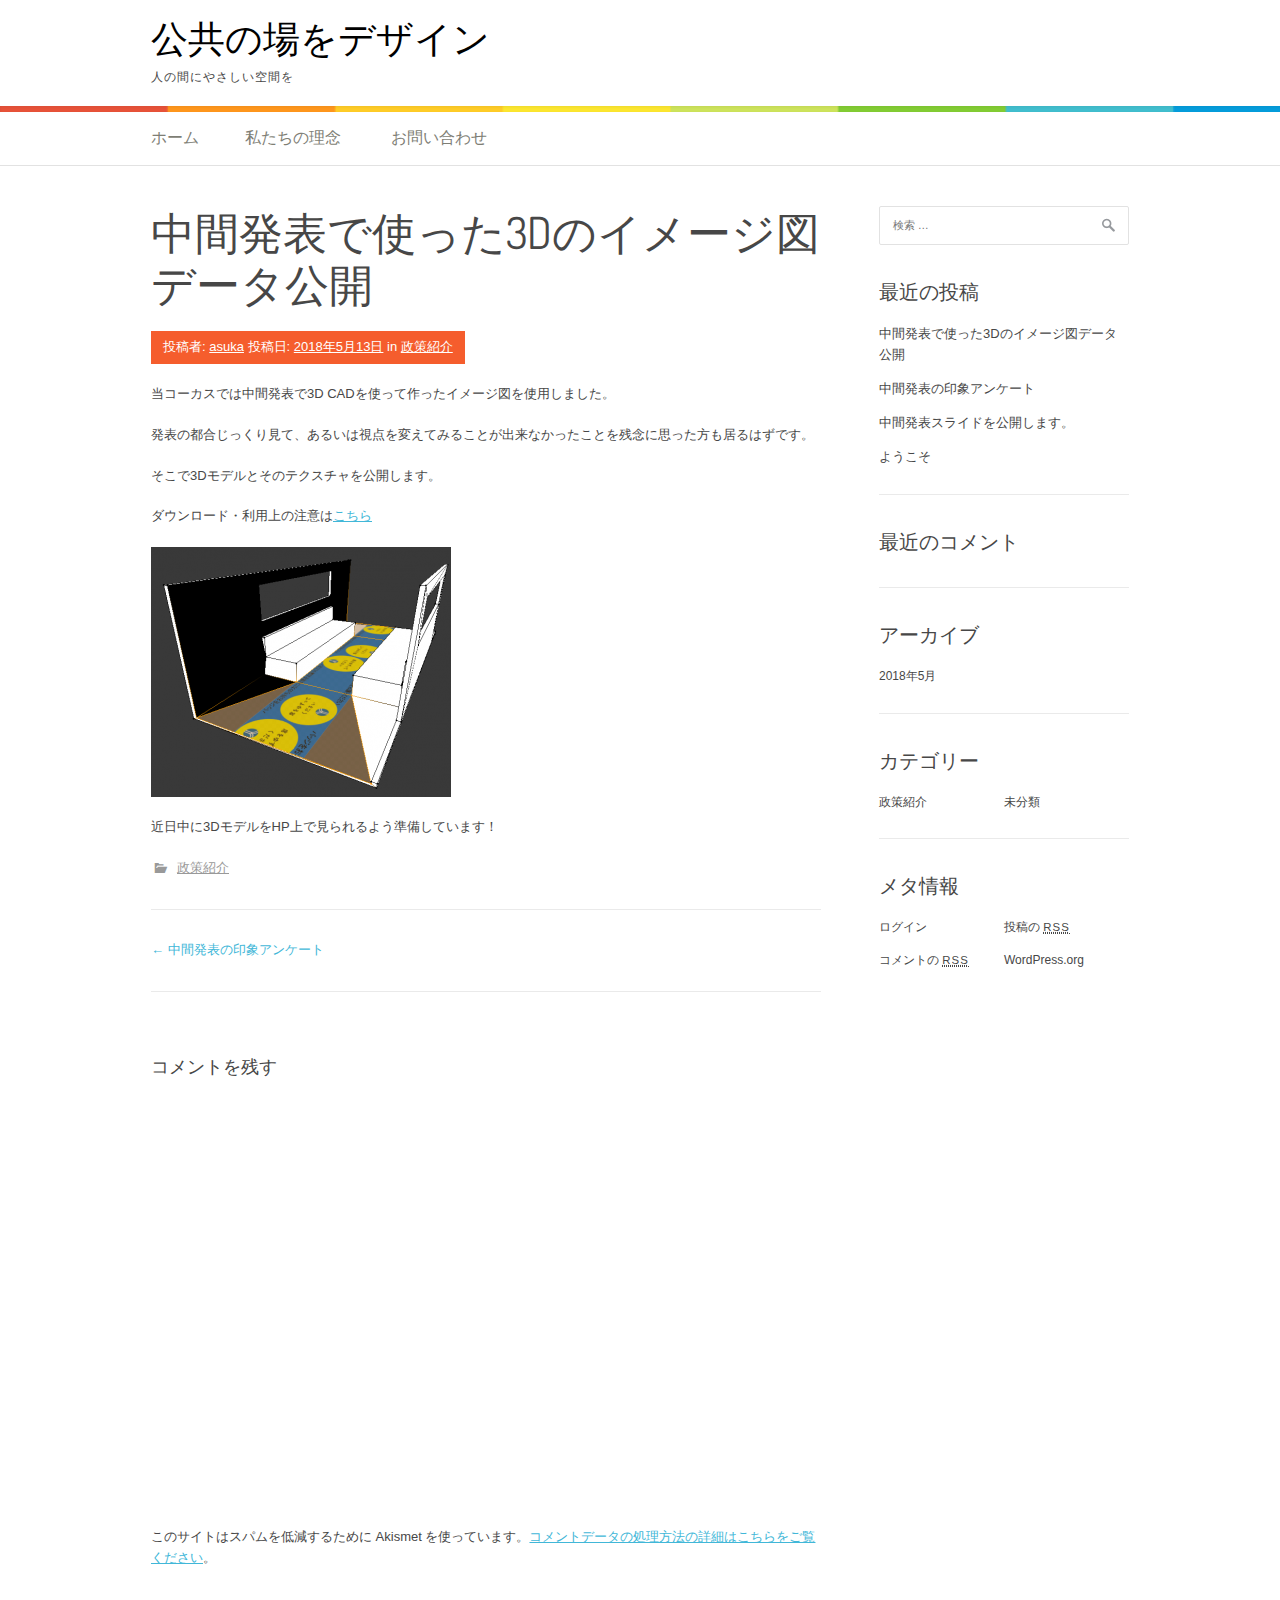
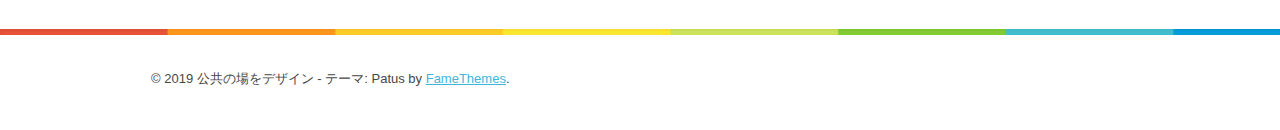
<file: midteam-3d-image-model/index.html>
<!DOCTYPE html>
<html lang="ja">
<head>
<meta charset="UTF-8">
<meta name="viewport" content="width=device-width, initial-scale=1">
<link rel="profile" href="http://gmpg.org/xfn/11">
<link rel="pingback" href="/xmlrpc.php">
<title>中間発表で使った3Dのイメージ図データ公開 &#8211; 公共の場をデザイン</title>
<link rel='dns-prefetch' href='//s0.wp.com' />
<link rel='dns-prefetch' href='//secure.gravatar.com' />
<link rel='dns-prefetch' href='//fonts.googleapis.com' />
<link rel='dns-prefetch' href='//s.w.org' />
<link rel="alternate" type="application/rss+xml" title="公共の場をデザイン &raquo; フィード" href="/feed/" />
<link rel="alternate" type="application/rss+xml" title="公共の場をデザイン &raquo; コメントフィード" href="/comments/feed/" />
<link rel="alternate" type="application/rss+xml" title="公共の場をデザイン &raquo; 中間発表で使った3Dのイメージ図データ公開 のコメントのフィード" href="/midteam-3d-image-model/feed/" />
		<script type="text/javascript">
			window._wpemojiSettings = {"baseUrl":"https:\/\/s.w.org\/images\/core\/emoji\/11.2.0\/72x72\/","ext":".png","svgUrl":"https:\/\/s.w.org\/images\/core\/emoji\/11.2.0\/svg\/","svgExt":".svg","source":{"concatemoji":"https:\/\/psrd.sfc-s.net\/wp-includes\/js\/wp-emoji-release.min.js"}};
			!function(a,b,c){function d(a,b){var c=String.fromCharCode;l.clearRect(0,0,k.width,k.height),l.fillText(c.apply(this,a),0,0);var d=k.toDataURL();l.clearRect(0,0,k.width,k.height),l.fillText(c.apply(this,b),0,0);var e=k.toDataURL();return d===e}function e(a){var b;if(!l||!l.fillText)return!1;switch(l.textBaseline="top",l.font="600 32px Arial",a){case"flag":return!(b=d([55356,56826,55356,56819],[55356,56826,8203,55356,56819]))&&(b=d([55356,57332,56128,56423,56128,56418,56128,56421,56128,56430,56128,56423,56128,56447],[55356,57332,8203,56128,56423,8203,56128,56418,8203,56128,56421,8203,56128,56430,8203,56128,56423,8203,56128,56447]),!b);case"emoji":return b=d([55358,56760,9792,65039],[55358,56760,8203,9792,65039]),!b}return!1}function f(a){var c=b.createElement("script");c.src=a,c.defer=c.type="text/javascript",b.getElementsByTagName("head")[0].appendChild(c)}var g,h,i,j,k=b.createElement("canvas"),l=k.getContext&&k.getContext("2d");for(j=Array("flag","emoji"),c.supports={everything:!0,everythingExceptFlag:!0},i=0;i<j.length;i++)c.supports[j[i]]=e(j[i]),c.supports.everything=c.supports.everything&&c.supports[j[i]],"flag"!==j[i]&&(c.supports.everythingExceptFlag=c.supports.everythingExceptFlag&&c.supports[j[i]]);c.supports.everythingExceptFlag=c.supports.everythingExceptFlag&&!c.supports.flag,c.DOMReady=!1,c.readyCallback=function(){c.DOMReady=!0},c.supports.everything||(h=function(){c.readyCallback()},b.addEventListener?(b.addEventListener("DOMContentLoaded",h,!1),a.addEventListener("load",h,!1)):(a.attachEvent("onload",h),b.attachEvent("onreadystatechange",function(){"complete"===b.readyState&&c.readyCallback()})),g=c.source||{},g.concatemoji?f(g.concatemoji):g.wpemoji&&g.twemoji&&(f(g.twemoji),f(g.wpemoji)))}(window,document,window._wpemojiSettings);
		</script>
		<style type="text/css">
img.wp-smiley,
img.emoji {
	display: inline !important;
	border: none !important;
	box-shadow: none !important;
	height: 1em !important;
	width: 1em !important;
	margin: 0 .07em !important;
	vertical-align: -0.1em !important;
	background: none !important;
	padding: 0 !important;
}
</style>
	<link rel='stylesheet' id='wp-block-library-css'  href='/wp-includes/css/dist/block-library/style.min.css' type='text/css' media='all' />
<link rel='stylesheet' id='Total_Soft_Poll-css'  href='/wp-content/plugins/poll-wp/CSS/Total-Soft-Poll-Widget.css' type='text/css' media='all' />
<link rel='stylesheet' id='fontawesome-css-css'  href='/wp-content/plugins/poll-wp/CSS/totalsoft.css' type='text/css' media='all' />
<link rel='stylesheet' id='patus-dosis-css'  href='//fonts.googleapis.com/css?family=Dosis%3A300' type='text/css' media='all' />
<link rel='stylesheet' id='patus-style-css'  href='/wp-content/themes/patus/style.css' type='text/css' media='all' />
<style id='patus-style-inline-css' type='text/css'>

                a {color: #41b7d8;
                    }
                input[type="reset"],
                input[type="submit"],
                input[type="submit"] {
                    background: #41b7d8;
                }
                #site-navigation.main-navigation .menu-toggle span,
                #site-navigation .menu ul li a:hover,
                #site-navigation .menu ul li a:focus,
                #site-navigation .menu ul ul li a:hover,
                #site-navigation .menu ul ul li a:focus,
                #site-navigation .nav-menu ul li a:hover,
                #site-navigation .nav-menu ul li a:focus,
                #site-navigation .nav-menu ul ul li a:hover,
                #site-navigation .nav-menu ul ul li a:focus,
                #site-navigation .menu li a:hover,
                #site-navigation .nav-menu li a:hover,
                #site-navigation .menu li.current-menu-item a,
                #site-navigation .menu li.current_page_item a,
                #site-navigation .nav-menu li.current-menu-item a,
                #site-navigation .nav-menu li.current_page_item a,
                .more-link,.more-link:hover,
                .loop-pagination a:hover,
                .loop-pagination span:hover,
                .loop-pagination a.current,
                .loop-pagination span.current,
                .entry-footer .post-categories li a:hover,
                .entry-footer .post-tags li a:hover,
                .post-navigation a:hover,
                .post-categories li a:hover,
                .post-tags li a:hover,
                #comments .comment .comment-wrapper .comment-meta .comment-time:hover,
                #comments .comment .comment-wrapper .comment-meta .comment-reply-link:hover,
                #comments .comment .comment-wrapper .comment-meta .comment-edit-link:hover,
                .widget a:hover,
                .widget #calendar_wrap a {
                    color: #f55d2d;
                }
                input[type="reset"]:hover,
                input[type="submit"]:hover,
                input[type="submit"]:hover,
                .entry-meta {
                	background: #f55d2d;
                }
</style>
<link rel='stylesheet' id='jetpack_css-css'  href='/wp-content/plugins/jetpack/css/jetpack.css' type='text/css' media='all' />
<script type='text/javascript' src='/wp-includes/js/jquery/jquery.js'></script>
<script type='text/javascript' src='/wp-includes/js/jquery/jquery-migrate.min.js'></script>
<script type='text/javascript'>
/* <![CDATA[ */
var related_posts_js_options = {"post_heading":"h4"};
/* ]]> */
</script>
<script type='text/javascript' src='/wp-content/plugins/jetpack/_inc/build/related-posts/related-posts.min.js'></script>
<script type='text/javascript' src='/wp-includes/js/jquery/ui/core.min.js'></script>
<script type='text/javascript'>
/* <![CDATA[ */
var object = {"ajaxurl":"https:\/\/psrd.sfc-s.net\/wp-admin\/admin-ajax.php"};
/* ]]> */
</script>
<script type='text/javascript' src='/wp-content/plugins/poll-wp/JS/Total-Soft-Poll-Widget.js'></script>
<link rel='https://api.w.org/' href='/wp-json/' />
<link rel="EditURI" type="application/rsd+xml" title="RSD" href="/xmlrpc.php?rsd" />
<link rel="wlwmanifest" type="application/wlwmanifest+xml" href="/wp-includes/wlwmanifest.xml" /> 
<link rel='prev' title='中間発表の印象アンケート' href='/midterm-impression/' />
<meta name="generator" content="WordPress 5.1.1" />
<link rel="canonical" href="/midteam-3d-image-model/" />
<link rel='shortlink' href='https://wp.me/p9U3dQ-n' />
<link rel="alternate" type="application/json+oembed" href="/wp-json/oembed/1.0/embed?url=https%3A%2F%2F%2Fmidteam-3d-image-model%2F" />
<link rel="alternate" type="text/xml+oembed" href="/wp-json/oembed/1.0/embed?url=https%3A%2F%2F%2Fmidteam-3d-image-model%2F&#038;format=xml" />

<link rel='dns-prefetch' href='//v0.wordpress.com'/>
<link rel='dns-prefetch' href='//widgets.wp.com'/>
<link rel='dns-prefetch' href='//s0.wp.com'/>
<link rel='dns-prefetch' href='//0.gravatar.com'/>
<link rel='dns-prefetch' href='//1.gravatar.com'/>
<link rel='dns-prefetch' href='//2.gravatar.com'/>
<link rel='dns-prefetch' href='//jetpack.wordpress.com'/>
<link rel='dns-prefetch' href='//s1.wp.com'/>
<link rel='dns-prefetch' href='//s2.wp.com'/>
<link rel='dns-prefetch' href='//public-api.wordpress.com'/>
<style type='text/css'>img#wpstats{display:none}</style>		<style type="text/css">.recentcomments a{display:inline !important;padding:0 !important;margin:0 !important;}</style>
		
<!-- Jetpack Open Graph Tags -->
<meta property="og:type" content="article" />
<meta property="og:title" content="中間発表で使った3Dのイメージ図データ公開" />
<meta property="og:url" content="https://psrd.sfc-s.net/midteam-3d-image-model/" />
<meta property="og:description" content="当コーカスでは中間発表で3D CADを使って作ったイメージ図を使用しました。 発表の都合じっくり見て、あるいは&hellip;" />
<meta property="article:published_time" content="2018-05-12T17:07:00+00:00" />
<meta property="article:modified_time" content="2018-05-12T17:07:24+00:00" />
<meta property="og:site_name" content="公共の場をデザイン" />
<meta property="og:image" content="https://psrd.sfc-s.net/wp-content/uploads/2018/05/2018-05-10-7-300x250.png" />
<meta property="og:image:width" content="300" />
<meta property="og:image:height" content="250" />
<meta property="og:locale" content="ja_JP" />
<meta name="twitter:creator" content="@SFCS18_psrd" />
<meta name="twitter:site" content="@SFCS18_psrd" />
<meta name="twitter:text:title" content="中間発表で使った3Dのイメージ図データ公開" />
<meta name="twitter:card" content="summary" />

<!-- End Jetpack Open Graph Tags -->
</head>

<body class="post-template-default single single-post postid-23 single-format-standard group-blog has-sidebar">
<div id="page" class="hfeed site">
	<a class="skip-link screen-reader-text" href="#content">コンテンツへスキップ</a>

	<header id="masthead" class="site-header" role="banner">
		<div class="container">
			<div class="site-branding">
				                				<p class="site-title"><a href="/" rel="home">公共の場をデザイン</a></p>
                                <h2 class="site-description">人の間にやさしい空間を</h2>
			</div>
		</div>

		<nav id="site-navigation" class="main-navigation" role="navigation">
			<div class="container">
				<button class="menu-toggle"><span class="genericon genericon-menu"></span></button>
				<div class="menu"><ul>
<li ><a href="/">ホーム</a></li><li class="page_item page-item-58"><a href="/our-policy/">私たちの理念</a></li>
<li class="page_item page-item-15"><a href="/%e3%81%8a%e5%95%8f%e3%81%84%e5%90%88%e3%82%8f%e3%81%9b/">お問い合わせ</a></li>
</ul></div>
				<ul class="nav-social">
																													</ul>
			</div>
		</nav><!-- #site-navigation -->
	</header><!-- #masthead -->

	<div id="content" class="site-content">

	<div id="primary" class="content-area">
		<main id="main" class="site-main" role="main">

		
			
<article id="post-23" class="post-23 post type-post status-publish format-standard hentry category-4">
	<header class="entry-header">
		<h1 class="entry-title">中間発表で使った3Dのイメージ図データ公開</h1>
		<div class="entry-meta">
			<span class="byline"> 投稿者: <span class="author vcard"><a class="url fn n" href="/author/asuka/">asuka</a></span></span><span class="posted-on"> 投稿日: <a href="/midteam-3d-image-model/" rel="bookmark"><time class="entry-date published updated" datetime="2018-05-13T02:07:00+09:00">2018年5月13日</time></a></span><span class="cat-links"> in <a href="/category/%e6%94%bf%e7%ad%96%e7%b4%b9%e4%bb%8b/" rel="category tag">政策紹介</a></span>		</div><!-- .entry-meta -->
	</header><!-- .entry-header -->

	<div class="entry-content">
		<p>当コーカスでは中間発表で3D CADを使って作ったイメージ図を使用しました。</p>
<p>発表の都合じっくり見て、あるいは視点を変えてみることが出来なかったことを残念に思った方も居るはずです。</p>
<p>そこで3Dモデルとそのテクスチャを公開します。</p>
<p><span id="more-23"></span></p>
<p>ダウンロード・利用上の注意は<a href="https://github.com/okinjp/psrd-3d/blob/master/README.md">こちら</a></p>
<p><img class="alignnone size-medium wp-image-52" src="/wp-content/uploads/2018/05/2018-05-10-7-300x250.png" alt="" width="300" height="250" srcset="/wp-content/uploads/2018/05/2018-05-10-7-300x250.png 300w, /wp-content/uploads/2018/05/2018-05-10-7.png 581w" sizes="(max-width: 300px) 100vw, 300px" /></p>
<p>近日中に3DモデルをHP上で見られるよう準備しています！</p>

<div id='jp-relatedposts' class='jp-relatedposts' >
	
</div>		<div class="entry-tax">
		<span class="genericon genericon-category"></span><ul class="post-categories">
	<li><a href="/category/%e6%94%bf%e7%ad%96%e7%b4%b9%e4%bb%8b/" rel="category tag">政策紹介</a></li></ul>		</div>
		
	</div><!-- .entry-content -->

	<footer class="entry-footer">

	</footer><!-- .entry-footer -->
</article><!-- #post-## -->

				<nav class="navigation post-navigation" role="navigation">
		<h1 class="screen-reader-text">投稿ナビゲーション</h1>
		<div class="nav-links">
			<div class="nav-previous"><a href="/midterm-impression/" rel="prev"><span class="meta-nav">&larr;</span>&nbsp;中間発表の印象アンケート</a></div>		</div><!-- .nav-links -->
	</nav><!-- .navigation -->
	
			
<div id="comments" class="comments-area">

	
	
	
	
		<div id="respond" class="comment-respond">
							<h3 id="reply-title" class="comment-reply-title">コメントを残す					<small><a rel="nofollow" id="cancel-comment-reply-link" href="/midteam-3d-image-model/#respond" style="display:none;">コメントをキャンセル</a></small>
				</h3>
						<form id="commentform" class="comment-form">
				<iframe title="コメントフォーム" src="https://jetpack.wordpress.com/jetpack-comment/?blogid=146345782&#038;postid=23&#038;comment_registration=0&#038;require_name_email=1&#038;stc_enabled=1&#038;stb_enabled=1&#038;show_avatars=1&#038;avatar_default=mystery&#038;greeting=%E3%82%B3%E3%83%A1%E3%83%B3%E3%83%88%E3%82%92%E6%AE%8B%E3%81%99&#038;greeting_reply=%25s+%E3%81%AB%E3%82%B3%E3%83%A1%E3%83%B3%E3%83%88%E3%81%99%E3%82%8B&#038;color_scheme=light&#038;lang=ja&#038;jetpack_version=7.1.1&#038;show_cookie_consent=10&#038;has_cookie_consent=0&#038;sig=8aef262f9c2eca889b29fdb1e820d3f7fdcccaa8#parent=https%3A%2F%2Fpsrd.sfc-s.net%2Fmidteam-3d-image-model%2F" style="width:100%; height: 430px; border:0;" name="jetpack_remote_comment" class="jetpack_remote_comment" id="jetpack_remote_comment" sandbox="allow-same-origin allow-top-navigation allow-scripts allow-forms allow-popups"></iframe>
									<!--[if !IE]><!-->
					<script>
						document.addEventListener('DOMContentLoaded', function () {
							var commentForms = document.getElementsByClassName('jetpack_remote_comment');
							for (var i = 0; i < commentForms.length; i++) {
								commentForms[i].allowTransparency = false;
								commentForms[i].scrolling = 'no';
							}
						});
					</script>
					<!--<![endif]-->
							</form>
		</div>

		
		<input type="hidden" name="comment_parent" id="comment_parent" value="" />

		<p class="akismet_comment_form_privacy_notice">このサイトはスパムを低減するために Akismet を使っています。<a href="https://akismet.com/privacy/" target="_blank" rel="nofollow noopener">コメントデータの処理方法の詳細はこちらをご覧ください</a>。</p>
</div><!-- #comments -->

		
		</main><!-- #main -->
	</div><!-- #primary -->


<div id="secondary" class="widget-area" role="complementary">
	<aside id="search-2" class="widget widget_search"><form role="search" method="get" class="search-form" action="/">
				<label>
					<span class="screen-reader-text">検索:</span>
					<input type="search" class="search-field" placeholder="検索 &hellip;" value="" name="s" />
				</label>
				<input type="submit" class="search-submit" value="検索" />
			</form></aside>		<aside id="recent-posts-2" class="widget widget_recent_entries">		<h3 class="widget-title">最近の投稿</h3>		<ul>
											<li>
					<a href="/midteam-3d-image-model/">中間発表で使った3Dのイメージ図データ公開</a>
									</li>
											<li>
					<a href="/midterm-impression/">中間発表の印象アンケート</a>
									</li>
											<li>
					<a href="/midterm-slide/">中間発表スライドを公開します。</a>
									</li>
											<li>
					<a href="/hello-world/">ようこそ</a>
									</li>
					</ul>
		</aside><aside id="recent-comments-2" class="widget widget_recent_comments"><h3 class="widget-title">最近のコメント</h3><ul id="recentcomments"></ul></aside><aside id="archives-2" class="widget widget_archive"><h3 class="widget-title">アーカイブ</h3>		<ul>
				<li><a href='/2018/05/'>2018年5月</a></li>
		</ul>
			</aside><aside id="categories-2" class="widget widget_categories"><h3 class="widget-title">カテゴリー</h3>		<ul>
				<li class="cat-item cat-item-4"><a href="/category/%e6%94%bf%e7%ad%96%e7%b4%b9%e4%bb%8b/" >政策紹介</a>
</li>
	<li class="cat-item cat-item-1"><a href="/category/%e6%9c%aa%e5%88%86%e9%a1%9e/" >未分類</a>
</li>
		</ul>
			</aside><aside id="meta-2" class="widget widget_meta"><h3 class="widget-title">メタ情報</h3>			<ul>
						<li><a href="/wp-login.php">ログイン</a></li>
			<li><a href="/feed/">投稿の <abbr title="Really Simple Syndication">RSS</abbr></a></li>
			<li><a href="/comments/feed/">コメントの <abbr title="Really Simple Syndication">RSS</abbr></a></li>
			<li><a href="https://ja.wordpress.org/" title="Powered by WordPress, state-of-the-art semantic personal publishing platform.">WordPress.org</a></li>			</ul>
			</aside></div><!-- #secondary -->

	</div><!-- #content -->

	<footer id="colophon" class="site-footer clearfix" role="contentinfo">
		<div class="container">
			<div class="site-info">
				&copy; 2019 公共の場をデザイン				 - テーマ: Patus by <a href="http://www.famethemes.com/" rel="designer">FameThemes</a>.			</div><!-- .site-info -->
			<div class="footer-social">
							</div>
		</div>
	</footer><!-- #colophon -->
</div><!-- #page -->
	<div style="display:none">
	</div>
<script type='text/javascript' src='https://s0.wp.com/wp-content/js/devicepx-jetpack.js'></script>
<script type='text/javascript' src='https://secure.gravatar.com/js/gprofiles.js'></script>
<script type='text/javascript'>
/* <![CDATA[ */
var WPGroHo = {"my_hash":""};
/* ]]> */
</script>
<script type='text/javascript' src='/wp-content/plugins/jetpack/modules/wpgroho.js'></script>
<script type='text/javascript' src='/wp-content/themes/patus/assets/js/navigation.js'></script>
<script type='text/javascript' src='/wp-content/themes/patus/assets/js/skip-link-focus-fix.js'></script>
<script type='text/javascript' src='/wp-includes/js/comment-reply.min.js'></script>
<script type='text/javascript' src='/wp-includes/js/wp-embed.min.js'></script>
<script async="async" type='text/javascript' src='/wp-content/plugins/akismet/_inc/form.js'></script>

		<!--[if IE]>
		<script type="text/javascript">
			if ( 0 === window.location.hash.indexOf( '#comment-' ) ) {
				// window.location.reload() doesn't respect the Hash in IE
				window.location.hash = window.location.hash;
			}
		</script>
		<![endif]-->
		<script type="text/javascript">
			(function () {
				var comm_par_el = document.getElementById( 'comment_parent' ),
					comm_par = ( comm_par_el && comm_par_el.value ) ? comm_par_el.value : '',
					frame = document.getElementById( 'jetpack_remote_comment' ),
					tellFrameNewParent;

				tellFrameNewParent = function () {
					if ( comm_par ) {
						frame.src = "https://jetpack.wordpress.com/jetpack-comment/?blogid=146345782&postid=23&comment_registration=0&require_name_email=1&stc_enabled=1&stb_enabled=1&show_avatars=1&avatar_default=mystery&greeting=%E3%82%B3%E3%83%A1%E3%83%B3%E3%83%88%E3%82%92%E6%AE%8B%E3%81%99&greeting_reply=%25s+%E3%81%AB%E3%82%B3%E3%83%A1%E3%83%B3%E3%83%88%E3%81%99%E3%82%8B&color_scheme=light&lang=ja&jetpack_version=7.1.1&show_cookie_consent=10&has_cookie_consent=0&sig=8aef262f9c2eca889b29fdb1e820d3f7fdcccaa8#parent=https%3A%2F%2Fpsrd.sfc-s.net%2Fmidteam-3d-image-model%2F" + '&replytocom=' + parseInt( comm_par, 10 ).toString();
					} else {
						frame.src = "https://jetpack.wordpress.com/jetpack-comment/?blogid=146345782&postid=23&comment_registration=0&require_name_email=1&stc_enabled=1&stb_enabled=1&show_avatars=1&avatar_default=mystery&greeting=%E3%82%B3%E3%83%A1%E3%83%B3%E3%83%88%E3%82%92%E6%AE%8B%E3%81%99&greeting_reply=%25s+%E3%81%AB%E3%82%B3%E3%83%A1%E3%83%B3%E3%83%88%E3%81%99%E3%82%8B&color_scheme=light&lang=ja&jetpack_version=7.1.1&show_cookie_consent=10&has_cookie_consent=0&sig=8aef262f9c2eca889b29fdb1e820d3f7fdcccaa8#parent=https%3A%2F%2Fpsrd.sfc-s.net%2Fmidteam-3d-image-model%2F";
					}
				};

				
				if ( 'undefined' !== typeof addComment ) {
					addComment._Jetpack_moveForm = addComment.moveForm;

					addComment.moveForm = function ( commId, parentId, respondId, postId ) {
						var returnValue = addComment._Jetpack_moveForm( commId, parentId, respondId, postId ),
							cancelClick, cancel;

						if ( false === returnValue ) {
							cancel = document.getElementById( 'cancel-comment-reply-link' );
							cancelClick = cancel.onclick;
							cancel.onclick = function () {
								var cancelReturn = cancelClick.call( this );
								if ( false !== cancelReturn ) {
									return cancelReturn;
								}

								if ( ! comm_par ) {
									return cancelReturn;
								}

								comm_par = 0;

								tellFrameNewParent();

								return cancelReturn;
							};
						}

						if ( comm_par == parentId ) {
							return returnValue;
						}

						comm_par = parentId;

						tellFrameNewParent();

						return returnValue;
					};
				}

				
				// Do the post message bit after the dom has loaded.
				document.addEventListener( 'DOMContentLoaded', function () {
					var iframe_url = "https:\/\/jetpack.wordpress.com";
					if ( window.postMessage ) {
						if ( document.addEventListener ) {
							window.addEventListener( 'message', function ( event ) {
								var origin = event.origin.replace( /^http:\/\//i, 'https://' );
								if ( iframe_url.replace( /^http:\/\//i, 'https://' ) !== origin ) {
									return;
								}
								jQuery( frame ).height( event.data );
							});
						} else if ( document.attachEvent ) {
							window.attachEvent( 'message', function ( event ) {
								var origin = event.origin.replace( /^http:\/\//i, 'https://' );
								if ( iframe_url.replace( /^http:\/\//i, 'https://' ) !== origin ) {
									return;
								}
								jQuery( frame ).height( event.data );
							});
						}
					}
				})

			})();
		</script>

		<script type='text/javascript' src='https://stats.wp.com/e-201911.js' async='async' defer='defer'></script>
<script type='text/javascript'>
	_stq = window._stq || [];
	_stq.push([ 'view', {v:'ext',j:'1:7.1.1',blog:'146345782',post:'23',tz:'9',srv:'psrd.sfc-s.net'} ]);
	_stq.push([ 'clickTrackerInit', '146345782', '23' ]);
</script>
</body>
</html>
</file>
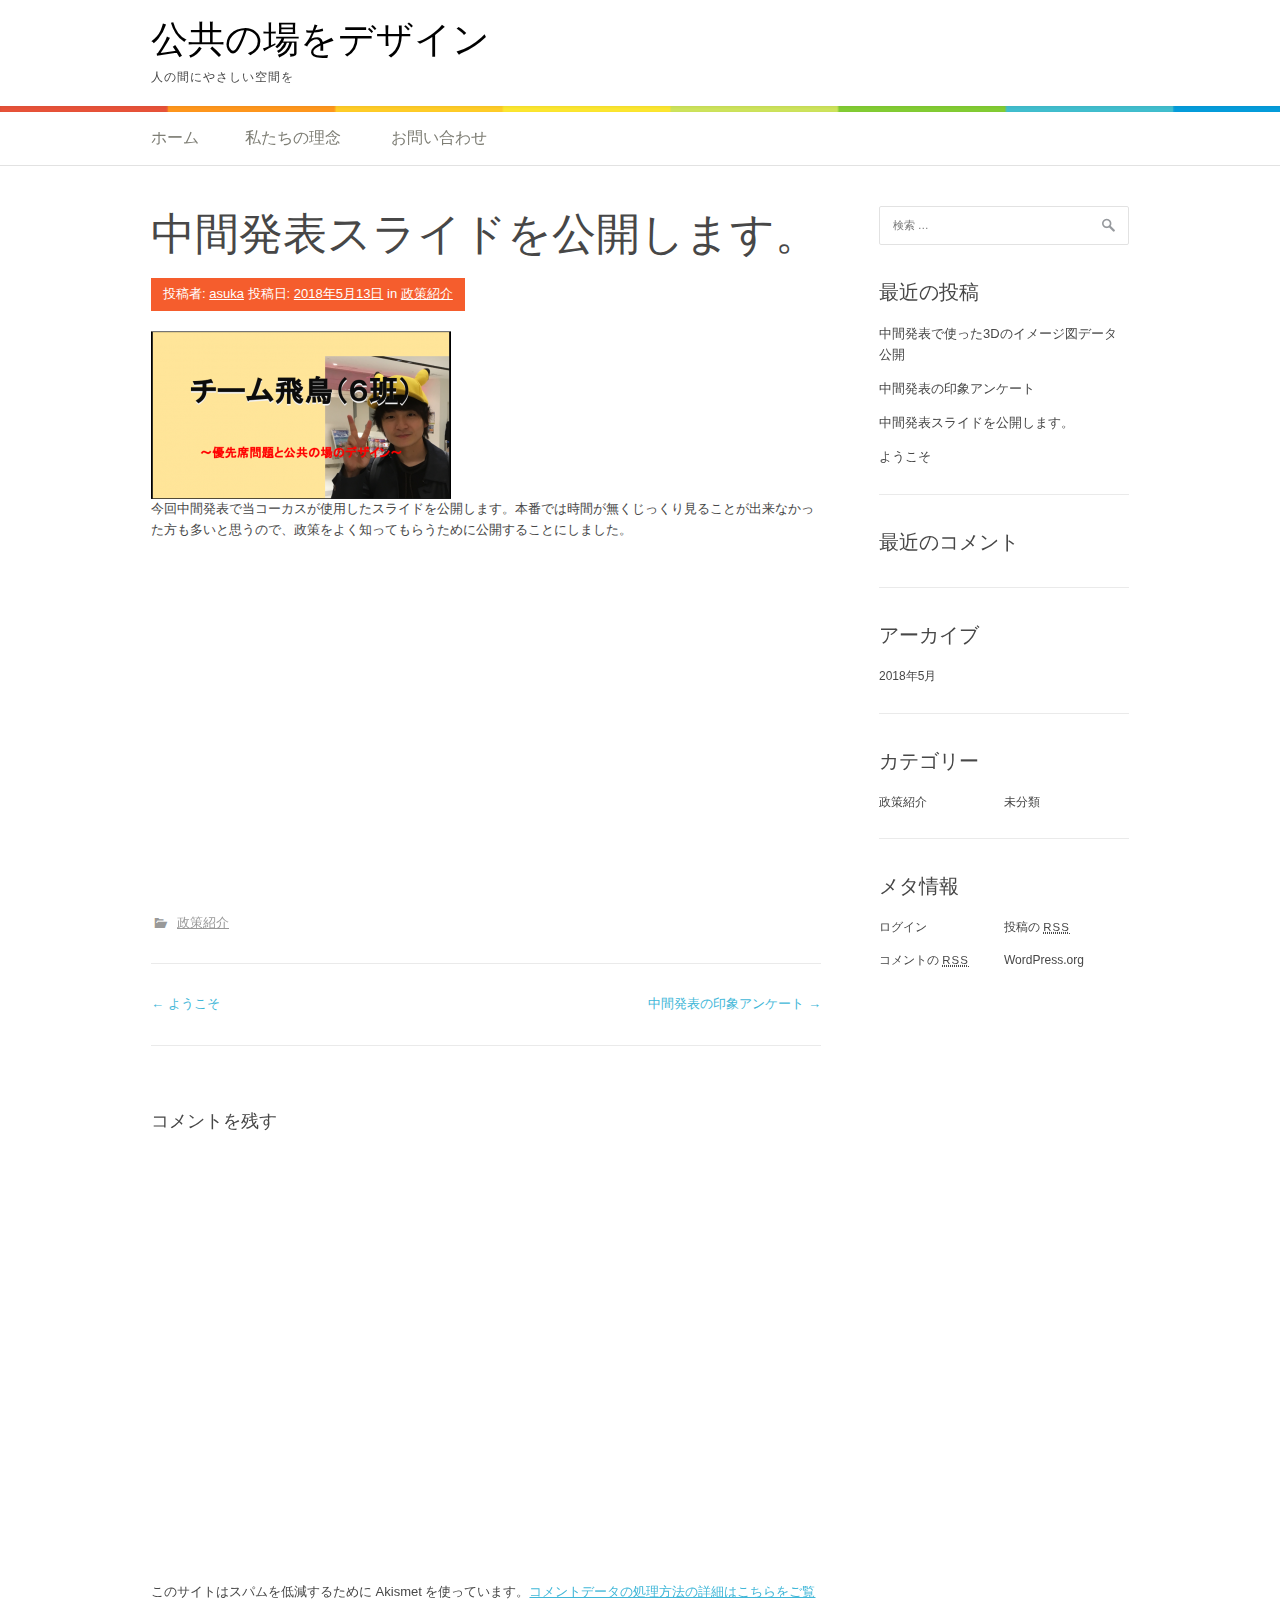
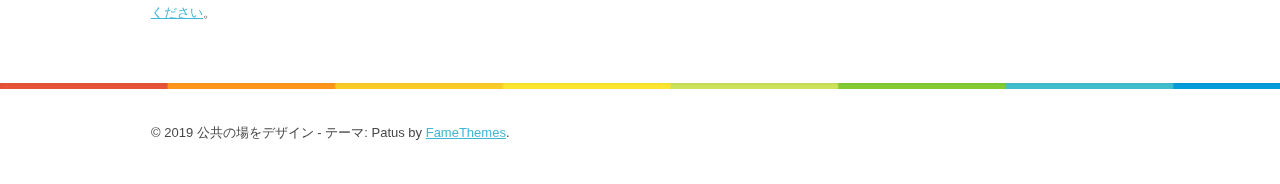
<file: midterm-slide/index.html>
<!DOCTYPE html>
<html lang="ja">
<head>
<meta charset="UTF-8">
<meta name="viewport" content="width=device-width, initial-scale=1">
<link rel="profile" href="http://gmpg.org/xfn/11">
<link rel="pingback" href="/xmlrpc.php">
<title>中間発表スライドを公開します。 &#8211; 公共の場をデザイン</title>
<link rel='dns-prefetch' href='//s0.wp.com' />
<link rel='dns-prefetch' href='//secure.gravatar.com' />
<link rel='dns-prefetch' href='//fonts.googleapis.com' />
<link rel='dns-prefetch' href='//s.w.org' />
<link rel="alternate" type="application/rss+xml" title="公共の場をデザイン &raquo; フィード" href="/feed/" />
<link rel="alternate" type="application/rss+xml" title="公共の場をデザイン &raquo; コメントフィード" href="/comments/feed/" />
<link rel="alternate" type="application/rss+xml" title="公共の場をデザイン &raquo; 中間発表スライドを公開します。 のコメントのフィード" href="/midterm-slide/feed/" />
		<script type="text/javascript">
			window._wpemojiSettings = {"baseUrl":"https:\/\/s.w.org\/images\/core\/emoji\/11.2.0\/72x72\/","ext":".png","svgUrl":"https:\/\/s.w.org\/images\/core\/emoji\/11.2.0\/svg\/","svgExt":".svg","source":{"concatemoji":"https:\/\/psrd.sfc-s.net\/wp-includes\/js\/wp-emoji-release.min.js"}};
			!function(a,b,c){function d(a,b){var c=String.fromCharCode;l.clearRect(0,0,k.width,k.height),l.fillText(c.apply(this,a),0,0);var d=k.toDataURL();l.clearRect(0,0,k.width,k.height),l.fillText(c.apply(this,b),0,0);var e=k.toDataURL();return d===e}function e(a){var b;if(!l||!l.fillText)return!1;switch(l.textBaseline="top",l.font="600 32px Arial",a){case"flag":return!(b=d([55356,56826,55356,56819],[55356,56826,8203,55356,56819]))&&(b=d([55356,57332,56128,56423,56128,56418,56128,56421,56128,56430,56128,56423,56128,56447],[55356,57332,8203,56128,56423,8203,56128,56418,8203,56128,56421,8203,56128,56430,8203,56128,56423,8203,56128,56447]),!b);case"emoji":return b=d([55358,56760,9792,65039],[55358,56760,8203,9792,65039]),!b}return!1}function f(a){var c=b.createElement("script");c.src=a,c.defer=c.type="text/javascript",b.getElementsByTagName("head")[0].appendChild(c)}var g,h,i,j,k=b.createElement("canvas"),l=k.getContext&&k.getContext("2d");for(j=Array("flag","emoji"),c.supports={everything:!0,everythingExceptFlag:!0},i=0;i<j.length;i++)c.supports[j[i]]=e(j[i]),c.supports.everything=c.supports.everything&&c.supports[j[i]],"flag"!==j[i]&&(c.supports.everythingExceptFlag=c.supports.everythingExceptFlag&&c.supports[j[i]]);c.supports.everythingExceptFlag=c.supports.everythingExceptFlag&&!c.supports.flag,c.DOMReady=!1,c.readyCallback=function(){c.DOMReady=!0},c.supports.everything||(h=function(){c.readyCallback()},b.addEventListener?(b.addEventListener("DOMContentLoaded",h,!1),a.addEventListener("load",h,!1)):(a.attachEvent("onload",h),b.attachEvent("onreadystatechange",function(){"complete"===b.readyState&&c.readyCallback()})),g=c.source||{},g.concatemoji?f(g.concatemoji):g.wpemoji&&g.twemoji&&(f(g.twemoji),f(g.wpemoji)))}(window,document,window._wpemojiSettings);
		</script>
		<style type="text/css">
img.wp-smiley,
img.emoji {
	display: inline !important;
	border: none !important;
	box-shadow: none !important;
	height: 1em !important;
	width: 1em !important;
	margin: 0 .07em !important;
	vertical-align: -0.1em !important;
	background: none !important;
	padding: 0 !important;
}
</style>
	<link rel='stylesheet' id='wp-block-library-css'  href='/wp-includes/css/dist/block-library/style.min.css' type='text/css' media='all' />
<link rel='stylesheet' id='Total_Soft_Poll-css'  href='/wp-content/plugins/poll-wp/CSS/Total-Soft-Poll-Widget.css' type='text/css' media='all' />
<link rel='stylesheet' id='fontawesome-css-css'  href='/wp-content/plugins/poll-wp/CSS/totalsoft.css' type='text/css' media='all' />
<link rel='stylesheet' id='patus-dosis-css'  href='//fonts.googleapis.com/css?family=Dosis%3A300' type='text/css' media='all' />
<link rel='stylesheet' id='patus-style-css'  href='/wp-content/themes/patus/style.css' type='text/css' media='all' />
<style id='patus-style-inline-css' type='text/css'>

                a {color: #41b7d8;
                    }
                input[type="reset"],
                input[type="submit"],
                input[type="submit"] {
                    background: #41b7d8;
                }
                #site-navigation.main-navigation .menu-toggle span,
                #site-navigation .menu ul li a:hover,
                #site-navigation .menu ul li a:focus,
                #site-navigation .menu ul ul li a:hover,
                #site-navigation .menu ul ul li a:focus,
                #site-navigation .nav-menu ul li a:hover,
                #site-navigation .nav-menu ul li a:focus,
                #site-navigation .nav-menu ul ul li a:hover,
                #site-navigation .nav-menu ul ul li a:focus,
                #site-navigation .menu li a:hover,
                #site-navigation .nav-menu li a:hover,
                #site-navigation .menu li.current-menu-item a,
                #site-navigation .menu li.current_page_item a,
                #site-navigation .nav-menu li.current-menu-item a,
                #site-navigation .nav-menu li.current_page_item a,
                .more-link,.more-link:hover,
                .loop-pagination a:hover,
                .loop-pagination span:hover,
                .loop-pagination a.current,
                .loop-pagination span.current,
                .entry-footer .post-categories li a:hover,
                .entry-footer .post-tags li a:hover,
                .post-navigation a:hover,
                .post-categories li a:hover,
                .post-tags li a:hover,
                #comments .comment .comment-wrapper .comment-meta .comment-time:hover,
                #comments .comment .comment-wrapper .comment-meta .comment-reply-link:hover,
                #comments .comment .comment-wrapper .comment-meta .comment-edit-link:hover,
                .widget a:hover,
                .widget #calendar_wrap a {
                    color: #f55d2d;
                }
                input[type="reset"]:hover,
                input[type="submit"]:hover,
                input[type="submit"]:hover,
                .entry-meta {
                	background: #f55d2d;
                }
</style>
<link rel='stylesheet' id='jetpack_css-css'  href='/wp-content/plugins/jetpack/css/jetpack.css' type='text/css' media='all' />
<script type='text/javascript' src='/wp-includes/js/jquery/jquery.js'></script>
<script type='text/javascript' src='/wp-includes/js/jquery/jquery-migrate.min.js'></script>
<script type='text/javascript'>
/* <![CDATA[ */
var related_posts_js_options = {"post_heading":"h4"};
/* ]]> */
</script>
<script type='text/javascript' src='/wp-content/plugins/jetpack/_inc/build/related-posts/related-posts.min.js'></script>
<script type='text/javascript' src='/wp-includes/js/jquery/ui/core.min.js'></script>
<script type='text/javascript'>
/* <![CDATA[ */
var object = {"ajaxurl":"https:\/\/psrd.sfc-s.net\/wp-admin\/admin-ajax.php"};
/* ]]> */
</script>
<script type='text/javascript' src='/wp-content/plugins/poll-wp/JS/Total-Soft-Poll-Widget.js'></script>
<link rel='https://api.w.org/' href='/wp-json/' />
<link rel="EditURI" type="application/rsd+xml" title="RSD" href="/xmlrpc.php?rsd" />
<link rel="wlwmanifest" type="application/wlwmanifest+xml" href="/wp-includes/wlwmanifest.xml" /> 
<link rel='prev' title='ようこそ' href='/hello-world/' />
<link rel='next' title='中間発表の印象アンケート' href='/midterm-impression/' />
<meta name="generator" content="WordPress 5.1.1" />
<link rel="canonical" href="/midterm-slide/" />
<link rel='shortlink' href='https://wp.me/p9U3dQ-y' />
<link rel="alternate" type="application/json+oembed" href="/wp-json/oembed/1.0/embed?url=https%3A%2F%2F%2Fmidterm-slide%2F" />
<link rel="alternate" type="text/xml+oembed" href="/wp-json/oembed/1.0/embed?url=https%3A%2F%2F%2Fmidterm-slide%2F&#038;format=xml" />

<link rel='dns-prefetch' href='//v0.wordpress.com'/>
<link rel='dns-prefetch' href='//widgets.wp.com'/>
<link rel='dns-prefetch' href='//s0.wp.com'/>
<link rel='dns-prefetch' href='//0.gravatar.com'/>
<link rel='dns-prefetch' href='//1.gravatar.com'/>
<link rel='dns-prefetch' href='//2.gravatar.com'/>
<link rel='dns-prefetch' href='//jetpack.wordpress.com'/>
<link rel='dns-prefetch' href='//s1.wp.com'/>
<link rel='dns-prefetch' href='//s2.wp.com'/>
<link rel='dns-prefetch' href='//public-api.wordpress.com'/>
<style type='text/css'>img#wpstats{display:none}</style>		<style type="text/css">.recentcomments a{display:inline !important;padding:0 !important;margin:0 !important;}</style>
		
<!-- Jetpack Open Graph Tags -->
<meta property="og:type" content="article" />
<meta property="og:title" content="中間発表スライドを公開します。" />
<meta property="og:url" content="https://psrd.sfc-s.net/midterm-slide/" />
<meta property="og:description" content="今回中間発表で当コーカスが使用したスライドを公開します。本番では時間が無くじっくり見ることが出来なかった方も多&hellip;" />
<meta property="article:published_time" content="2018-05-12T16:44:13+00:00" />
<meta property="article:modified_time" content="2018-05-12T17:01:27+00:00" />
<meta property="og:site_name" content="公共の場をデザイン" />
<meta property="og:image" content="https://s0.wp.com/i/blank.jpg" />
<meta property="og:locale" content="ja_JP" />
<meta name="twitter:creator" content="@SFCS18_psrd" />
<meta name="twitter:site" content="@SFCS18_psrd" />
<meta name="twitter:text:title" content="中間発表スライドを公開します。" />
<meta name="twitter:card" content="summary" />

<!-- End Jetpack Open Graph Tags -->
</head>

<body class="post-template-default single single-post postid-34 single-format-standard group-blog has-sidebar">
<div id="page" class="hfeed site">
	<a class="skip-link screen-reader-text" href="#content">コンテンツへスキップ</a>

	<header id="masthead" class="site-header" role="banner">
		<div class="container">
			<div class="site-branding">
				                				<p class="site-title"><a href="/" rel="home">公共の場をデザイン</a></p>
                                <h2 class="site-description">人の間にやさしい空間を</h2>
			</div>
		</div>

		<nav id="site-navigation" class="main-navigation" role="navigation">
			<div class="container">
				<button class="menu-toggle"><span class="genericon genericon-menu"></span></button>
				<div class="menu"><ul>
<li ><a href="/">ホーム</a></li><li class="page_item page-item-58"><a href="/our-policy/">私たちの理念</a></li>
<li class="page_item page-item-15"><a href="/%e3%81%8a%e5%95%8f%e3%81%84%e5%90%88%e3%82%8f%e3%81%9b/">お問い合わせ</a></li>
</ul></div>
				<ul class="nav-social">
																													</ul>
			</div>
		</nav><!-- #site-navigation -->
	</header><!-- #masthead -->

	<div id="content" class="site-content">

	<div id="primary" class="content-area">
		<main id="main" class="site-main" role="main">

		
			
<article id="post-34" class="post-34 post type-post status-publish format-standard hentry category-4">
	<header class="entry-header">
		<h1 class="entry-title">中間発表スライドを公開します。</h1>
		<div class="entry-meta">
			<span class="byline"> 投稿者: <span class="author vcard"><a class="url fn n" href="/author/asuka/">asuka</a></span></span><span class="posted-on"> 投稿日: <a href="/midterm-slide/" rel="bookmark"><time class="entry-date published updated" datetime="2018-05-13T01:44:13+09:00">2018年5月13日</time></a></span><span class="cat-links"> in <a href="/category/%e6%94%bf%e7%ad%96%e7%b4%b9%e4%bb%8b/" rel="category tag">政策紹介</a></span>		</div><!-- .entry-meta -->
	</header><!-- .entry-header -->

	<div class="entry-content">
		<p><img class="alignnone size-medium wp-image-41" src="/wp-content/uploads/2018/05/2018-05-13_01-51-13-300x168.png" alt="" width="300" height="168" srcset="/wp-content/uploads/2018/05/2018-05-13_01-51-13-300x168.png 300w, /wp-content/uploads/2018/05/2018-05-13_01-51-13-768x431.png 768w, /wp-content/uploads/2018/05/2018-05-13_01-51-13.png 796w" sizes="(max-width: 300px) 100vw, 300px" /><br />
今回中間発表で当コーカスが使用したスライドを公開します。本番では時間が無くじっくり見ることが出来なかった方も多いと思うので、政策をよく知ってもらうために公開することにしました。<br />
<span id="more-34"></span></p>
<p><iframe src="https://docs.google.com/presentation/d/e/2PACX-1vQqFcvhhUuIpWH4Xl4b9thK-9jRXVRVEaQdKJ_uDNrEO4OFQd-yrIg1rMoSzwgI_xJxLystEddgKQ5V/embed?start=false&amp;loop=false&amp;delayms=3000" width="640" height="325" frameborder="0" allowfullscreen="allowfullscreen"></iframe></p>

<div id='jp-relatedposts' class='jp-relatedposts' >
	
</div>		<div class="entry-tax">
		<span class="genericon genericon-category"></span><ul class="post-categories">
	<li><a href="/category/%e6%94%bf%e7%ad%96%e7%b4%b9%e4%bb%8b/" rel="category tag">政策紹介</a></li></ul>		</div>
		
	</div><!-- .entry-content -->

	<footer class="entry-footer">

	</footer><!-- .entry-footer -->
</article><!-- #post-## -->

				<nav class="navigation post-navigation" role="navigation">
		<h1 class="screen-reader-text">投稿ナビゲーション</h1>
		<div class="nav-links">
			<div class="nav-previous"><a href="/hello-world/" rel="prev"><span class="meta-nav">&larr;</span>&nbsp;ようこそ</a></div><div class="nav-next"><a href="/midterm-impression/" rel="next">中間発表の印象アンケート&nbsp;<span class="meta-nav">&rarr;</span></a></div>		</div><!-- .nav-links -->
	</nav><!-- .navigation -->
	
			
<div id="comments" class="comments-area">

	
	
	
	
		<div id="respond" class="comment-respond">
							<h3 id="reply-title" class="comment-reply-title">コメントを残す					<small><a rel="nofollow" id="cancel-comment-reply-link" href="/midterm-slide/#respond" style="display:none;">コメントをキャンセル</a></small>
				</h3>
						<form id="commentform" class="comment-form">
				<iframe title="コメントフォーム" src="https://jetpack.wordpress.com/jetpack-comment/?blogid=146345782&#038;postid=34&#038;comment_registration=0&#038;require_name_email=1&#038;stc_enabled=1&#038;stb_enabled=1&#038;show_avatars=1&#038;avatar_default=mystery&#038;greeting=%E3%82%B3%E3%83%A1%E3%83%B3%E3%83%88%E3%82%92%E6%AE%8B%E3%81%99&#038;greeting_reply=%25s+%E3%81%AB%E3%82%B3%E3%83%A1%E3%83%B3%E3%83%88%E3%81%99%E3%82%8B&#038;color_scheme=light&#038;lang=ja&#038;jetpack_version=7.1.1&#038;show_cookie_consent=10&#038;has_cookie_consent=0&#038;sig=634998e79cb1163673715071a1ccaa5d01945458#parent=https%3A%2F%2Fpsrd.sfc-s.net%2Fmidterm-slide%2F" style="width:100%; height: 430px; border:0;" name="jetpack_remote_comment" class="jetpack_remote_comment" id="jetpack_remote_comment" sandbox="allow-same-origin allow-top-navigation allow-scripts allow-forms allow-popups"></iframe>
									<!--[if !IE]><!-->
					<script>
						document.addEventListener('DOMContentLoaded', function () {
							var commentForms = document.getElementsByClassName('jetpack_remote_comment');
							for (var i = 0; i < commentForms.length; i++) {
								commentForms[i].allowTransparency = false;
								commentForms[i].scrolling = 'no';
							}
						});
					</script>
					<!--<![endif]-->
							</form>
		</div>

		
		<input type="hidden" name="comment_parent" id="comment_parent" value="" />

		<p class="akismet_comment_form_privacy_notice">このサイトはスパムを低減するために Akismet を使っています。<a href="https://akismet.com/privacy/" target="_blank" rel="nofollow noopener">コメントデータの処理方法の詳細はこちらをご覧ください</a>。</p>
</div><!-- #comments -->

		
		</main><!-- #main -->
	</div><!-- #primary -->


<div id="secondary" class="widget-area" role="complementary">
	<aside id="search-2" class="widget widget_search"><form role="search" method="get" class="search-form" action="/">
				<label>
					<span class="screen-reader-text">検索:</span>
					<input type="search" class="search-field" placeholder="検索 &hellip;" value="" name="s" />
				</label>
				<input type="submit" class="search-submit" value="検索" />
			</form></aside>		<aside id="recent-posts-2" class="widget widget_recent_entries">		<h3 class="widget-title">最近の投稿</h3>		<ul>
											<li>
					<a href="/midteam-3d-image-model/">中間発表で使った3Dのイメージ図データ公開</a>
									</li>
											<li>
					<a href="/midterm-impression/">中間発表の印象アンケート</a>
									</li>
											<li>
					<a href="/midterm-slide/">中間発表スライドを公開します。</a>
									</li>
											<li>
					<a href="/hello-world/">ようこそ</a>
									</li>
					</ul>
		</aside><aside id="recent-comments-2" class="widget widget_recent_comments"><h3 class="widget-title">最近のコメント</h3><ul id="recentcomments"></ul></aside><aside id="archives-2" class="widget widget_archive"><h3 class="widget-title">アーカイブ</h3>		<ul>
				<li><a href='/2018/05/'>2018年5月</a></li>
		</ul>
			</aside><aside id="categories-2" class="widget widget_categories"><h3 class="widget-title">カテゴリー</h3>		<ul>
				<li class="cat-item cat-item-4"><a href="/category/%e6%94%bf%e7%ad%96%e7%b4%b9%e4%bb%8b/" >政策紹介</a>
</li>
	<li class="cat-item cat-item-1"><a href="/category/%e6%9c%aa%e5%88%86%e9%a1%9e/" >未分類</a>
</li>
		</ul>
			</aside><aside id="meta-2" class="widget widget_meta"><h3 class="widget-title">メタ情報</h3>			<ul>
						<li><a href="/wp-login.php">ログイン</a></li>
			<li><a href="/feed/">投稿の <abbr title="Really Simple Syndication">RSS</abbr></a></li>
			<li><a href="/comments/feed/">コメントの <abbr title="Really Simple Syndication">RSS</abbr></a></li>
			<li><a href="https://ja.wordpress.org/" title="Powered by WordPress, state-of-the-art semantic personal publishing platform.">WordPress.org</a></li>			</ul>
			</aside></div><!-- #secondary -->

	</div><!-- #content -->

	<footer id="colophon" class="site-footer clearfix" role="contentinfo">
		<div class="container">
			<div class="site-info">
				&copy; 2019 公共の場をデザイン				 - テーマ: Patus by <a href="http://www.famethemes.com/" rel="designer">FameThemes</a>.			</div><!-- .site-info -->
			<div class="footer-social">
							</div>
		</div>
	</footer><!-- #colophon -->
</div><!-- #page -->
	<div style="display:none">
	</div>
<script type='text/javascript' src='https://s0.wp.com/wp-content/js/devicepx-jetpack.js'></script>
<script type='text/javascript' src='https://secure.gravatar.com/js/gprofiles.js'></script>
<script type='text/javascript'>
/* <![CDATA[ */
var WPGroHo = {"my_hash":""};
/* ]]> */
</script>
<script type='text/javascript' src='/wp-content/plugins/jetpack/modules/wpgroho.js'></script>
<script type='text/javascript' src='/wp-content/themes/patus/assets/js/navigation.js'></script>
<script type='text/javascript' src='/wp-content/themes/patus/assets/js/skip-link-focus-fix.js'></script>
<script type='text/javascript' src='/wp-includes/js/comment-reply.min.js'></script>
<script type='text/javascript' src='/wp-includes/js/wp-embed.min.js'></script>
<script async="async" type='text/javascript' src='/wp-content/plugins/akismet/_inc/form.js'></script>

		<!--[if IE]>
		<script type="text/javascript">
			if ( 0 === window.location.hash.indexOf( '#comment-' ) ) {
				// window.location.reload() doesn't respect the Hash in IE
				window.location.hash = window.location.hash;
			}
		</script>
		<![endif]-->
		<script type="text/javascript">
			(function () {
				var comm_par_el = document.getElementById( 'comment_parent' ),
					comm_par = ( comm_par_el && comm_par_el.value ) ? comm_par_el.value : '',
					frame = document.getElementById( 'jetpack_remote_comment' ),
					tellFrameNewParent;

				tellFrameNewParent = function () {
					if ( comm_par ) {
						frame.src = "https://jetpack.wordpress.com/jetpack-comment/?blogid=146345782&postid=34&comment_registration=0&require_name_email=1&stc_enabled=1&stb_enabled=1&show_avatars=1&avatar_default=mystery&greeting=%E3%82%B3%E3%83%A1%E3%83%B3%E3%83%88%E3%82%92%E6%AE%8B%E3%81%99&greeting_reply=%25s+%E3%81%AB%E3%82%B3%E3%83%A1%E3%83%B3%E3%83%88%E3%81%99%E3%82%8B&color_scheme=light&lang=ja&jetpack_version=7.1.1&show_cookie_consent=10&has_cookie_consent=0&sig=634998e79cb1163673715071a1ccaa5d01945458#parent=https%3A%2F%2Fpsrd.sfc-s.net%2Fmidterm-slide%2F" + '&replytocom=' + parseInt( comm_par, 10 ).toString();
					} else {
						frame.src = "https://jetpack.wordpress.com/jetpack-comment/?blogid=146345782&postid=34&comment_registration=0&require_name_email=1&stc_enabled=1&stb_enabled=1&show_avatars=1&avatar_default=mystery&greeting=%E3%82%B3%E3%83%A1%E3%83%B3%E3%83%88%E3%82%92%E6%AE%8B%E3%81%99&greeting_reply=%25s+%E3%81%AB%E3%82%B3%E3%83%A1%E3%83%B3%E3%83%88%E3%81%99%E3%82%8B&color_scheme=light&lang=ja&jetpack_version=7.1.1&show_cookie_consent=10&has_cookie_consent=0&sig=634998e79cb1163673715071a1ccaa5d01945458#parent=https%3A%2F%2Fpsrd.sfc-s.net%2Fmidterm-slide%2F";
					}
				};

				
				if ( 'undefined' !== typeof addComment ) {
					addComment._Jetpack_moveForm = addComment.moveForm;

					addComment.moveForm = function ( commId, parentId, respondId, postId ) {
						var returnValue = addComment._Jetpack_moveForm( commId, parentId, respondId, postId ),
							cancelClick, cancel;

						if ( false === returnValue ) {
							cancel = document.getElementById( 'cancel-comment-reply-link' );
							cancelClick = cancel.onclick;
							cancel.onclick = function () {
								var cancelReturn = cancelClick.call( this );
								if ( false !== cancelReturn ) {
									return cancelReturn;
								}

								if ( ! comm_par ) {
									return cancelReturn;
								}

								comm_par = 0;

								tellFrameNewParent();

								return cancelReturn;
							};
						}

						if ( comm_par == parentId ) {
							return returnValue;
						}

						comm_par = parentId;

						tellFrameNewParent();

						return returnValue;
					};
				}

				
				// Do the post message bit after the dom has loaded.
				document.addEventListener( 'DOMContentLoaded', function () {
					var iframe_url = "https:\/\/jetpack.wordpress.com";
					if ( window.postMessage ) {
						if ( document.addEventListener ) {
							window.addEventListener( 'message', function ( event ) {
								var origin = event.origin.replace( /^http:\/\//i, 'https://' );
								if ( iframe_url.replace( /^http:\/\//i, 'https://' ) !== origin ) {
									return;
								}
								jQuery( frame ).height( event.data );
							});
						} else if ( document.attachEvent ) {
							window.attachEvent( 'message', function ( event ) {
								var origin = event.origin.replace( /^http:\/\//i, 'https://' );
								if ( iframe_url.replace( /^http:\/\//i, 'https://' ) !== origin ) {
									return;
								}
								jQuery( frame ).height( event.data );
							});
						}
					}
				})

			})();
		</script>

		<script type='text/javascript' src='https://stats.wp.com/e-201911.js' async='async' defer='defer'></script>
<script type='text/javascript'>
	_stq = window._stq || [];
	_stq.push([ 'view', {v:'ext',j:'1:7.1.1',blog:'146345782',post:'34',tz:'9',srv:'psrd.sfc-s.net'} ]);
	_stq.push([ 'clickTrackerInit', '146345782', '34' ]);
</script>
</body>
</html>
</file>
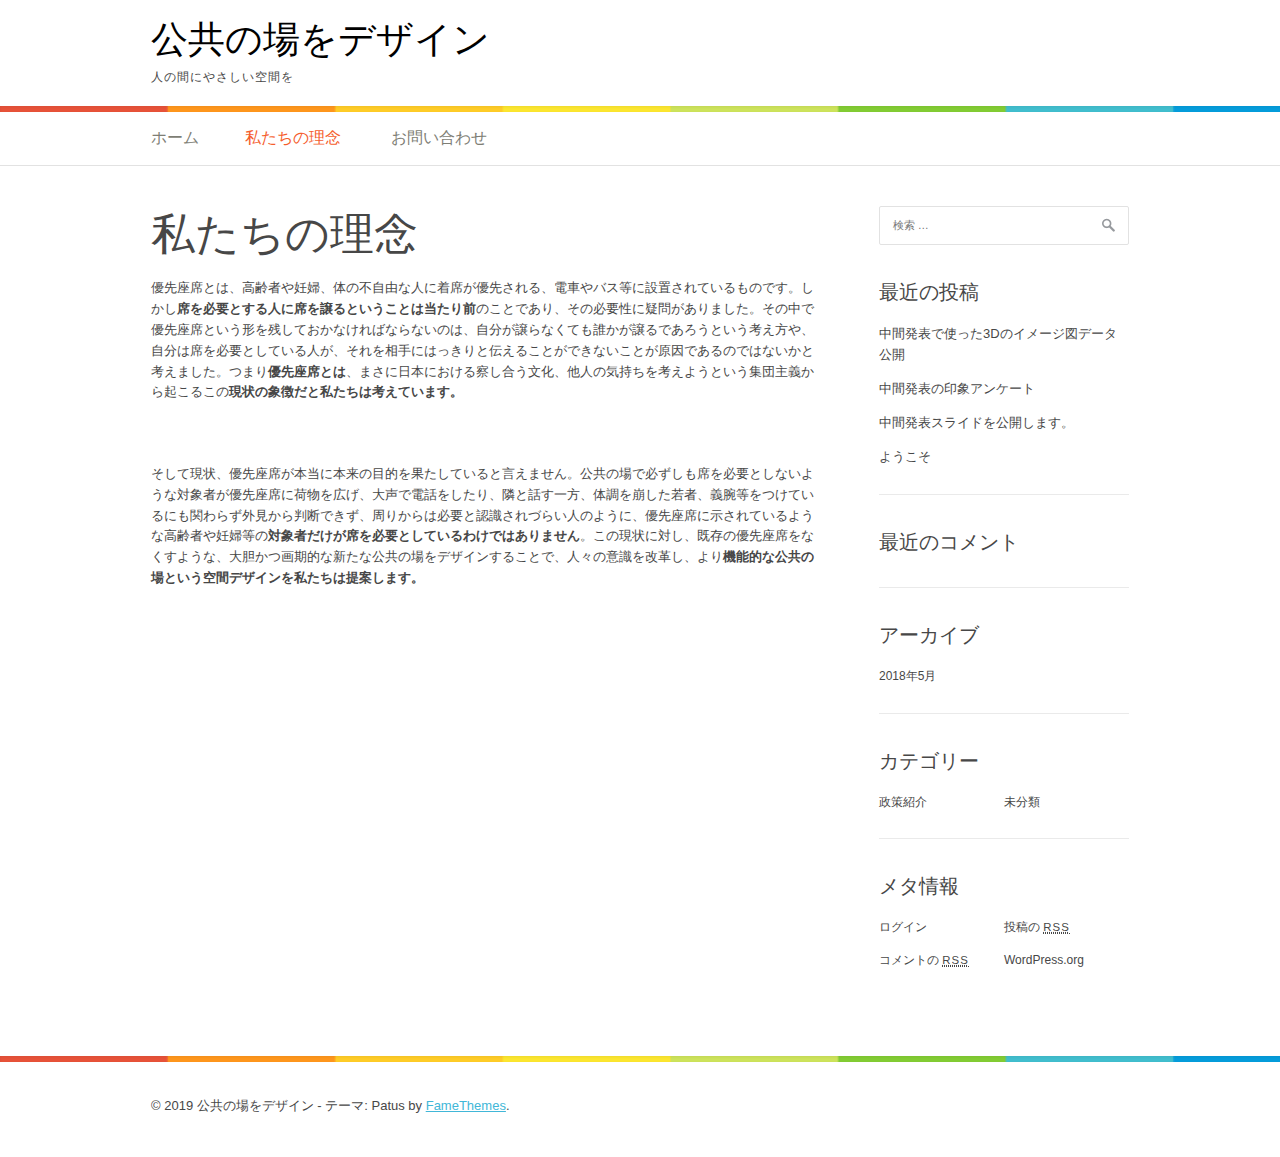
<file: our-policy/index.html>
<!DOCTYPE html>
<html lang="ja">
<head>
<meta charset="UTF-8">
<meta name="viewport" content="width=device-width, initial-scale=1">
<link rel="profile" href="http://gmpg.org/xfn/11">
<link rel="pingback" href="/xmlrpc.php">
<title>私たちの理念 &#8211; 公共の場をデザイン</title>
<link rel='dns-prefetch' href='//s0.wp.com' />
<link rel='dns-prefetch' href='//secure.gravatar.com' />
<link rel='dns-prefetch' href='//fonts.googleapis.com' />
<link rel='dns-prefetch' href='//s.w.org' />
<link rel="alternate" type="application/rss+xml" title="公共の場をデザイン &raquo; フィード" href="/feed/" />
<link rel="alternate" type="application/rss+xml" title="公共の場をデザイン &raquo; コメントフィード" href="/comments/feed/" />
		<script type="text/javascript">
			window._wpemojiSettings = {"baseUrl":"https:\/\/s.w.org\/images\/core\/emoji\/11.2.0\/72x72\/","ext":".png","svgUrl":"https:\/\/s.w.org\/images\/core\/emoji\/11.2.0\/svg\/","svgExt":".svg","source":{"concatemoji":"https:\/\/psrd.sfc-s.net\/wp-includes\/js\/wp-emoji-release.min.js"}};
			!function(a,b,c){function d(a,b){var c=String.fromCharCode;l.clearRect(0,0,k.width,k.height),l.fillText(c.apply(this,a),0,0);var d=k.toDataURL();l.clearRect(0,0,k.width,k.height),l.fillText(c.apply(this,b),0,0);var e=k.toDataURL();return d===e}function e(a){var b;if(!l||!l.fillText)return!1;switch(l.textBaseline="top",l.font="600 32px Arial",a){case"flag":return!(b=d([55356,56826,55356,56819],[55356,56826,8203,55356,56819]))&&(b=d([55356,57332,56128,56423,56128,56418,56128,56421,56128,56430,56128,56423,56128,56447],[55356,57332,8203,56128,56423,8203,56128,56418,8203,56128,56421,8203,56128,56430,8203,56128,56423,8203,56128,56447]),!b);case"emoji":return b=d([55358,56760,9792,65039],[55358,56760,8203,9792,65039]),!b}return!1}function f(a){var c=b.createElement("script");c.src=a,c.defer=c.type="text/javascript",b.getElementsByTagName("head")[0].appendChild(c)}var g,h,i,j,k=b.createElement("canvas"),l=k.getContext&&k.getContext("2d");for(j=Array("flag","emoji"),c.supports={everything:!0,everythingExceptFlag:!0},i=0;i<j.length;i++)c.supports[j[i]]=e(j[i]),c.supports.everything=c.supports.everything&&c.supports[j[i]],"flag"!==j[i]&&(c.supports.everythingExceptFlag=c.supports.everythingExceptFlag&&c.supports[j[i]]);c.supports.everythingExceptFlag=c.supports.everythingExceptFlag&&!c.supports.flag,c.DOMReady=!1,c.readyCallback=function(){c.DOMReady=!0},c.supports.everything||(h=function(){c.readyCallback()},b.addEventListener?(b.addEventListener("DOMContentLoaded",h,!1),a.addEventListener("load",h,!1)):(a.attachEvent("onload",h),b.attachEvent("onreadystatechange",function(){"complete"===b.readyState&&c.readyCallback()})),g=c.source||{},g.concatemoji?f(g.concatemoji):g.wpemoji&&g.twemoji&&(f(g.twemoji),f(g.wpemoji)))}(window,document,window._wpemojiSettings);
		</script>
		<style type="text/css">
img.wp-smiley,
img.emoji {
	display: inline !important;
	border: none !important;
	box-shadow: none !important;
	height: 1em !important;
	width: 1em !important;
	margin: 0 .07em !important;
	vertical-align: -0.1em !important;
	background: none !important;
	padding: 0 !important;
}
</style>
	<link rel='stylesheet' id='wp-block-library-css'  href='/wp-includes/css/dist/block-library/style.min.css' type='text/css' media='all' />
<link rel='stylesheet' id='Total_Soft_Poll-css'  href='/wp-content/plugins/poll-wp/CSS/Total-Soft-Poll-Widget.css' type='text/css' media='all' />
<link rel='stylesheet' id='fontawesome-css-css'  href='/wp-content/plugins/poll-wp/CSS/totalsoft.css' type='text/css' media='all' />
<link rel='stylesheet' id='patus-dosis-css'  href='//fonts.googleapis.com/css?family=Dosis%3A300' type='text/css' media='all' />
<link rel='stylesheet' id='patus-style-css'  href='/wp-content/themes/patus/style.css' type='text/css' media='all' />
<style id='patus-style-inline-css' type='text/css'>

                a {color: #41b7d8;
                    }
                input[type="reset"],
                input[type="submit"],
                input[type="submit"] {
                    background: #41b7d8;
                }
                #site-navigation.main-navigation .menu-toggle span,
                #site-navigation .menu ul li a:hover,
                #site-navigation .menu ul li a:focus,
                #site-navigation .menu ul ul li a:hover,
                #site-navigation .menu ul ul li a:focus,
                #site-navigation .nav-menu ul li a:hover,
                #site-navigation .nav-menu ul li a:focus,
                #site-navigation .nav-menu ul ul li a:hover,
                #site-navigation .nav-menu ul ul li a:focus,
                #site-navigation .menu li a:hover,
                #site-navigation .nav-menu li a:hover,
                #site-navigation .menu li.current-menu-item a,
                #site-navigation .menu li.current_page_item a,
                #site-navigation .nav-menu li.current-menu-item a,
                #site-navigation .nav-menu li.current_page_item a,
                .more-link,.more-link:hover,
                .loop-pagination a:hover,
                .loop-pagination span:hover,
                .loop-pagination a.current,
                .loop-pagination span.current,
                .entry-footer .post-categories li a:hover,
                .entry-footer .post-tags li a:hover,
                .post-navigation a:hover,
                .post-categories li a:hover,
                .post-tags li a:hover,
                #comments .comment .comment-wrapper .comment-meta .comment-time:hover,
                #comments .comment .comment-wrapper .comment-meta .comment-reply-link:hover,
                #comments .comment .comment-wrapper .comment-meta .comment-edit-link:hover,
                .widget a:hover,
                .widget #calendar_wrap a {
                    color: #f55d2d;
                }
                input[type="reset"]:hover,
                input[type="submit"]:hover,
                input[type="submit"]:hover,
                .entry-meta {
                	background: #f55d2d;
                }
</style>
<link rel='stylesheet' id='jetpack_css-css'  href='/wp-content/plugins/jetpack/css/jetpack.css' type='text/css' media='all' />
<script type='text/javascript' src='/wp-includes/js/jquery/jquery.js'></script>
<script type='text/javascript' src='/wp-includes/js/jquery/jquery-migrate.min.js'></script>
<script type='text/javascript' src='/wp-includes/js/jquery/ui/core.min.js'></script>
<script type='text/javascript'>
/* <![CDATA[ */
var object = {"ajaxurl":"https:\/\/psrd.sfc-s.net\/wp-admin\/admin-ajax.php"};
/* ]]> */
</script>
<script type='text/javascript' src='/wp-content/plugins/poll-wp/JS/Total-Soft-Poll-Widget.js'></script>
<link rel='https://api.w.org/' href='/wp-json/' />
<link rel="EditURI" type="application/rsd+xml" title="RSD" href="/xmlrpc.php?rsd" />
<link rel="wlwmanifest" type="application/wlwmanifest+xml" href="/wp-includes/wlwmanifest.xml" /> 
<meta name="generator" content="WordPress 5.1.1" />
<link rel="canonical" href="/our-policy/" />
<link rel='shortlink' href='https://wp.me/P9U3dQ-W' />
<link rel="alternate" type="application/json+oembed" href="/wp-json/oembed/1.0/embed?url=https%3A%2F%2F%2Four-policy%2F" />
<link rel="alternate" type="text/xml+oembed" href="/wp-json/oembed/1.0/embed?url=https%3A%2F%2F%2Four-policy%2F&#038;format=xml" />

<link rel='dns-prefetch' href='//v0.wordpress.com'/>
<link rel='dns-prefetch' href='//widgets.wp.com'/>
<link rel='dns-prefetch' href='//s0.wp.com'/>
<link rel='dns-prefetch' href='//0.gravatar.com'/>
<link rel='dns-prefetch' href='//1.gravatar.com'/>
<link rel='dns-prefetch' href='//2.gravatar.com'/>
<link rel='dns-prefetch' href='//jetpack.wordpress.com'/>
<link rel='dns-prefetch' href='//s1.wp.com'/>
<link rel='dns-prefetch' href='//s2.wp.com'/>
<link rel='dns-prefetch' href='//public-api.wordpress.com'/>
<style type='text/css'>img#wpstats{display:none}</style>		<style type="text/css">.recentcomments a{display:inline !important;padding:0 !important;margin:0 !important;}</style>
		
<!-- Jetpack Open Graph Tags -->
<meta property="og:type" content="article" />
<meta property="og:title" content="私たちの理念" />
<meta property="og:url" content="https://psrd.sfc-s.net/our-policy/" />
<meta property="og:description" content="優先座席とは、高齢者や妊婦、体の不自由な人に着席が優先される、電車やバス等に設置されているものです。しかし席を&hellip;" />
<meta property="article:published_time" content="2018-05-12T17:21:02+00:00" />
<meta property="article:modified_time" content="2018-05-12T17:35:35+00:00" />
<meta property="og:site_name" content="公共の場をデザイン" />
<meta property="og:image" content="https://s0.wp.com/i/blank.jpg" />
<meta property="og:locale" content="ja_JP" />
<meta name="twitter:site" content="@SFCS18_psrd" />
<meta name="twitter:text:title" content="私たちの理念" />
<meta name="twitter:card" content="summary" />

<!-- End Jetpack Open Graph Tags -->
</head>

<body class="page-template-default page page-id-58 group-blog has-sidebar">
<div id="page" class="hfeed site">
	<a class="skip-link screen-reader-text" href="#content">コンテンツへスキップ</a>

	<header id="masthead" class="site-header" role="banner">
		<div class="container">
			<div class="site-branding">
				                				<p class="site-title"><a href="/" rel="home">公共の場をデザイン</a></p>
                                <h2 class="site-description">人の間にやさしい空間を</h2>
			</div>
		</div>

		<nav id="site-navigation" class="main-navigation" role="navigation">
			<div class="container">
				<button class="menu-toggle"><span class="genericon genericon-menu"></span></button>
				<div class="menu"><ul>
<li ><a href="/">ホーム</a></li><li class="page_item page-item-58 current_page_item"><a href="/our-policy/" aria-current="page">私たちの理念</a></li>
<li class="page_item page-item-15"><a href="/%e3%81%8a%e5%95%8f%e3%81%84%e5%90%88%e3%82%8f%e3%81%9b/">お問い合わせ</a></li>
</ul></div>
				<ul class="nav-social">
																													</ul>
			</div>
		</nav><!-- #site-navigation -->
	</header><!-- #masthead -->

	<div id="content" class="site-content">

	<div id="primary" class="content-area">
		<main id="main" class="site-main" role="main">

			
				
<article id="post-58" class="post-58 page type-page status-publish hentry">
	<header class="entry-header">
		<h1 class="entry-title">私たちの理念</h1>	</header><!-- .entry-header -->

	<div class="entry-content">
		<p>優先座席とは、高齢者や妊婦、体の不自由な人に着席が優先される、電車やバス等に設置されているものです。しかし<strong>席を必要とする人に席を譲るということは当たり前</strong>のことであり、その必要性に疑問がありました。その中で優先座席という形を残しておかなければならないのは、自分が譲らなくても誰かが譲るであろうという考え方や、自分は席を必要としている人が、それを相手にはっきりと伝えることができないことが原因であるのではないかと考えました。つまり<strong>優先座席とは</strong>、まさに日本における察し合う文化、他人の気持ちを考えようという集団主義から起こるこの<strong>現状の象徴だと私たちは考えています。</strong></p>
<p>&nbsp;</p>
<p>そして現状、優先座席が本当に本来の目的を果たしていると言えません。公共の場で必ずしも席を必要としないような対象者が優先座席に荷物を広げ、大声で電話をしたり、隣と話す一方、体調を崩した若者、義腕等をつけているにも関わらず外見から判断できず、周りからは必要と認識されづらい人のように、優先座席に示されているような高齢者や妊婦等の<strong>対象者だけが席を必要としているわけではありません</strong>。この現状に対し、既存の優先座席をなくすような、大胆かつ画期的な新たな公共の場をデザインすることで、人々の意識を改革し、より<strong>機能的な公共の場という空間デザインを私たちは提案します。</strong></p>
			</div><!-- .entry-content -->

	<footer class="entry-footer">
			</footer><!-- .entry-footer -->
</article><!-- #post-## -->

				
			
		</main><!-- #main -->
	</div><!-- #primary -->


<div id="secondary" class="widget-area" role="complementary">
	<aside id="search-2" class="widget widget_search"><form role="search" method="get" class="search-form" action="/">
				<label>
					<span class="screen-reader-text">検索:</span>
					<input type="search" class="search-field" placeholder="検索 &hellip;" value="" name="s" />
				</label>
				<input type="submit" class="search-submit" value="検索" />
			</form></aside>		<aside id="recent-posts-2" class="widget widget_recent_entries">		<h3 class="widget-title">最近の投稿</h3>		<ul>
											<li>
					<a href="/midteam-3d-image-model/">中間発表で使った3Dのイメージ図データ公開</a>
									</li>
											<li>
					<a href="/midterm-impression/">中間発表の印象アンケート</a>
									</li>
											<li>
					<a href="/midterm-slide/">中間発表スライドを公開します。</a>
									</li>
											<li>
					<a href="/hello-world/">ようこそ</a>
									</li>
					</ul>
		</aside><aside id="recent-comments-2" class="widget widget_recent_comments"><h3 class="widget-title">最近のコメント</h3><ul id="recentcomments"></ul></aside><aside id="archives-2" class="widget widget_archive"><h3 class="widget-title">アーカイブ</h3>		<ul>
				<li><a href='/2018/05/'>2018年5月</a></li>
		</ul>
			</aside><aside id="categories-2" class="widget widget_categories"><h3 class="widget-title">カテゴリー</h3>		<ul>
				<li class="cat-item cat-item-4"><a href="/category/%e6%94%bf%e7%ad%96%e7%b4%b9%e4%bb%8b/" >政策紹介</a>
</li>
	<li class="cat-item cat-item-1"><a href="/category/%e6%9c%aa%e5%88%86%e9%a1%9e/" >未分類</a>
</li>
		</ul>
			</aside><aside id="meta-2" class="widget widget_meta"><h3 class="widget-title">メタ情報</h3>			<ul>
						<li><a href="/wp-login.php">ログイン</a></li>
			<li><a href="/feed/">投稿の <abbr title="Really Simple Syndication">RSS</abbr></a></li>
			<li><a href="/comments/feed/">コメントの <abbr title="Really Simple Syndication">RSS</abbr></a></li>
			<li><a href="https://ja.wordpress.org/" title="Powered by WordPress, state-of-the-art semantic personal publishing platform.">WordPress.org</a></li>			</ul>
			</aside></div><!-- #secondary -->

	</div><!-- #content -->

	<footer id="colophon" class="site-footer clearfix" role="contentinfo">
		<div class="container">
			<div class="site-info">
				&copy; 2019 公共の場をデザイン				 - テーマ: Patus by <a href="http://www.famethemes.com/" rel="designer">FameThemes</a>.			</div><!-- .site-info -->
			<div class="footer-social">
							</div>
		</div>
	</footer><!-- #colophon -->
</div><!-- #page -->
	<div style="display:none">
	</div>
<script type='text/javascript' src='https://s0.wp.com/wp-content/js/devicepx-jetpack.js'></script>
<script type='text/javascript' src='https://secure.gravatar.com/js/gprofiles.js'></script>
<script type='text/javascript'>
/* <![CDATA[ */
var WPGroHo = {"my_hash":""};
/* ]]> */
</script>
<script type='text/javascript' src='/wp-content/plugins/jetpack/modules/wpgroho.js'></script>
<script type='text/javascript' src='/wp-content/themes/patus/assets/js/navigation.js'></script>
<script type='text/javascript' src='/wp-content/themes/patus/assets/js/skip-link-focus-fix.js'></script>
<script type='text/javascript' src='/wp-includes/js/wp-embed.min.js'></script>
<script type='text/javascript' src='https://stats.wp.com/e-201911.js' async='async' defer='defer'></script>
<script type='text/javascript'>
	_stq = window._stq || [];
	_stq.push([ 'view', {v:'ext',j:'1:7.1.1',blog:'146345782',post:'58',tz:'9',srv:'psrd.sfc-s.net'} ]);
	_stq.push([ 'clickTrackerInit', '146345782', '58' ]);
</script>
</body>
</html>
</file>
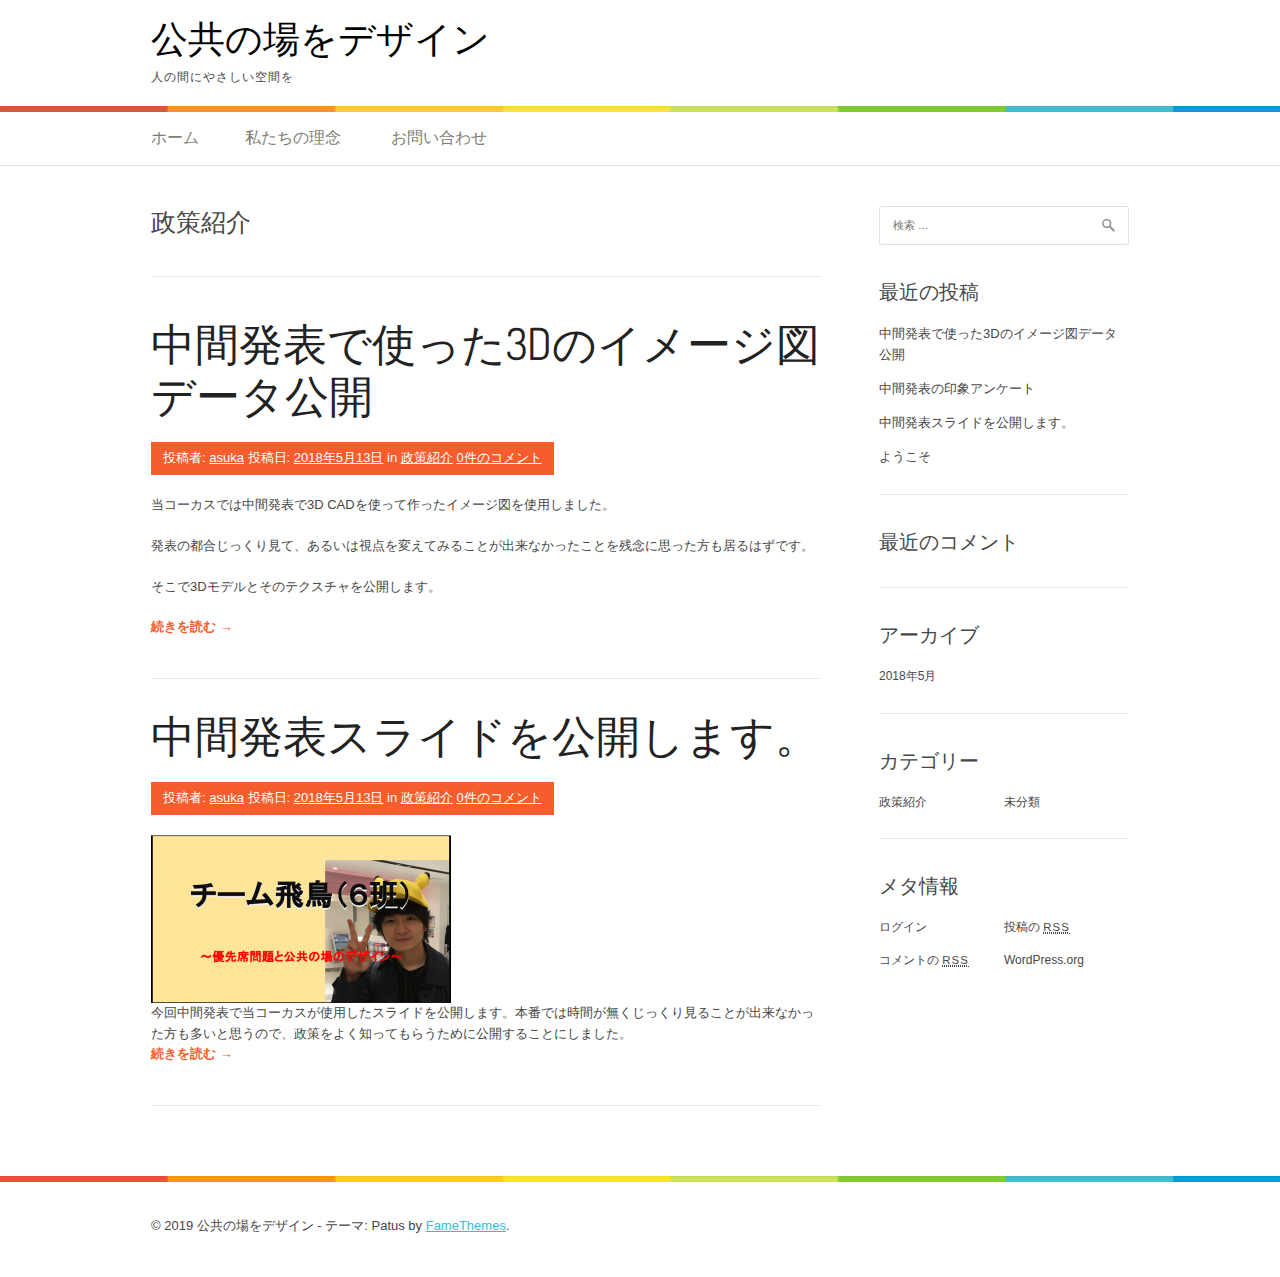
<file: category/%e6%94%bf%e7%ad%96%e7%b4%b9%e4%bb%8b/index.html>
<!DOCTYPE html>
<html lang="ja">
<head>
<meta charset="UTF-8">
<meta name="viewport" content="width=device-width, initial-scale=1">
<link rel="profile" href="http://gmpg.org/xfn/11">
<link rel="pingback" href="/xmlrpc.php">
<title>政策紹介 &#8211; 公共の場をデザイン</title>
<link rel='dns-prefetch' href='//s0.wp.com' />
<link rel='dns-prefetch' href='//secure.gravatar.com' />
<link rel='dns-prefetch' href='//fonts.googleapis.com' />
<link rel='dns-prefetch' href='//s.w.org' />
<link rel="alternate" type="application/rss+xml" title="公共の場をデザイン &raquo; フィード" href="/feed/" />
<link rel="alternate" type="application/rss+xml" title="公共の場をデザイン &raquo; コメントフィード" href="/comments/feed/" />
<link rel="alternate" type="application/rss+xml" title="公共の場をデザイン &raquo; 政策紹介 カテゴリーのフィード" href="/category/%e6%94%bf%e7%ad%96%e7%b4%b9%e4%bb%8b/feed/" />
		<script type="text/javascript">
			window._wpemojiSettings = {"baseUrl":"https:\/\/s.w.org\/images\/core\/emoji\/11.2.0\/72x72\/","ext":".png","svgUrl":"https:\/\/s.w.org\/images\/core\/emoji\/11.2.0\/svg\/","svgExt":".svg","source":{"concatemoji":"https:\/\/psrd.sfc-s.net\/wp-includes\/js\/wp-emoji-release.min.js"}};
			!function(a,b,c){function d(a,b){var c=String.fromCharCode;l.clearRect(0,0,k.width,k.height),l.fillText(c.apply(this,a),0,0);var d=k.toDataURL();l.clearRect(0,0,k.width,k.height),l.fillText(c.apply(this,b),0,0);var e=k.toDataURL();return d===e}function e(a){var b;if(!l||!l.fillText)return!1;switch(l.textBaseline="top",l.font="600 32px Arial",a){case"flag":return!(b=d([55356,56826,55356,56819],[55356,56826,8203,55356,56819]))&&(b=d([55356,57332,56128,56423,56128,56418,56128,56421,56128,56430,56128,56423,56128,56447],[55356,57332,8203,56128,56423,8203,56128,56418,8203,56128,56421,8203,56128,56430,8203,56128,56423,8203,56128,56447]),!b);case"emoji":return b=d([55358,56760,9792,65039],[55358,56760,8203,9792,65039]),!b}return!1}function f(a){var c=b.createElement("script");c.src=a,c.defer=c.type="text/javascript",b.getElementsByTagName("head")[0].appendChild(c)}var g,h,i,j,k=b.createElement("canvas"),l=k.getContext&&k.getContext("2d");for(j=Array("flag","emoji"),c.supports={everything:!0,everythingExceptFlag:!0},i=0;i<j.length;i++)c.supports[j[i]]=e(j[i]),c.supports.everything=c.supports.everything&&c.supports[j[i]],"flag"!==j[i]&&(c.supports.everythingExceptFlag=c.supports.everythingExceptFlag&&c.supports[j[i]]);c.supports.everythingExceptFlag=c.supports.everythingExceptFlag&&!c.supports.flag,c.DOMReady=!1,c.readyCallback=function(){c.DOMReady=!0},c.supports.everything||(h=function(){c.readyCallback()},b.addEventListener?(b.addEventListener("DOMContentLoaded",h,!1),a.addEventListener("load",h,!1)):(a.attachEvent("onload",h),b.attachEvent("onreadystatechange",function(){"complete"===b.readyState&&c.readyCallback()})),g=c.source||{},g.concatemoji?f(g.concatemoji):g.wpemoji&&g.twemoji&&(f(g.twemoji),f(g.wpemoji)))}(window,document,window._wpemojiSettings);
		</script>
		<style type="text/css">
img.wp-smiley,
img.emoji {
	display: inline !important;
	border: none !important;
	box-shadow: none !important;
	height: 1em !important;
	width: 1em !important;
	margin: 0 .07em !important;
	vertical-align: -0.1em !important;
	background: none !important;
	padding: 0 !important;
}
</style>
	<link rel='stylesheet' id='wp-block-library-css'  href='/wp-includes/css/dist/block-library/style.min.css' type='text/css' media='all' />
<link rel='stylesheet' id='Total_Soft_Poll-css'  href='/wp-content/plugins/poll-wp/CSS/Total-Soft-Poll-Widget.css' type='text/css' media='all' />
<link rel='stylesheet' id='fontawesome-css-css'  href='/wp-content/plugins/poll-wp/CSS/totalsoft.css' type='text/css' media='all' />
<link rel='stylesheet' id='patus-dosis-css'  href='//fonts.googleapis.com/css?family=Dosis%3A300' type='text/css' media='all' />
<link rel='stylesheet' id='patus-style-css'  href='/wp-content/themes/patus/style.css' type='text/css' media='all' />
<style id='patus-style-inline-css' type='text/css'>

                a {color: #41b7d8;
                    }
                input[type="reset"],
                input[type="submit"],
                input[type="submit"] {
                    background: #41b7d8;
                }
                #site-navigation.main-navigation .menu-toggle span,
                #site-navigation .menu ul li a:hover,
                #site-navigation .menu ul li a:focus,
                #site-navigation .menu ul ul li a:hover,
                #site-navigation .menu ul ul li a:focus,
                #site-navigation .nav-menu ul li a:hover,
                #site-navigation .nav-menu ul li a:focus,
                #site-navigation .nav-menu ul ul li a:hover,
                #site-navigation .nav-menu ul ul li a:focus,
                #site-navigation .menu li a:hover,
                #site-navigation .nav-menu li a:hover,
                #site-navigation .menu li.current-menu-item a,
                #site-navigation .menu li.current_page_item a,
                #site-navigation .nav-menu li.current-menu-item a,
                #site-navigation .nav-menu li.current_page_item a,
                .more-link,.more-link:hover,
                .loop-pagination a:hover,
                .loop-pagination span:hover,
                .loop-pagination a.current,
                .loop-pagination span.current,
                .entry-footer .post-categories li a:hover,
                .entry-footer .post-tags li a:hover,
                .post-navigation a:hover,
                .post-categories li a:hover,
                .post-tags li a:hover,
                #comments .comment .comment-wrapper .comment-meta .comment-time:hover,
                #comments .comment .comment-wrapper .comment-meta .comment-reply-link:hover,
                #comments .comment .comment-wrapper .comment-meta .comment-edit-link:hover,
                .widget a:hover,
                .widget #calendar_wrap a {
                    color: #f55d2d;
                }
                input[type="reset"]:hover,
                input[type="submit"]:hover,
                input[type="submit"]:hover,
                .entry-meta {
                	background: #f55d2d;
                }
</style>
<link rel='stylesheet' id='jetpack_css-css'  href='/wp-content/plugins/jetpack/css/jetpack.css' type='text/css' media='all' />
<script type='text/javascript' src='/wp-includes/js/jquery/jquery.js'></script>
<script type='text/javascript' src='/wp-includes/js/jquery/jquery-migrate.min.js'></script>
<script type='text/javascript' src='/wp-includes/js/jquery/ui/core.min.js'></script>
<script type='text/javascript'>
/* <![CDATA[ */
var object = {"ajaxurl":"https:\/\/psrd.sfc-s.net\/wp-admin\/admin-ajax.php"};
/* ]]> */
</script>
<script type='text/javascript' src='/wp-content/plugins/poll-wp/JS/Total-Soft-Poll-Widget.js'></script>
<link rel='https://api.w.org/' href='/wp-json/' />
<link rel="EditURI" type="application/rsd+xml" title="RSD" href="/xmlrpc.php?rsd" />
<link rel="wlwmanifest" type="application/wlwmanifest+xml" href="/wp-includes/wlwmanifest.xml" /> 
<meta name="generator" content="WordPress 5.1.1" />

<link rel='dns-prefetch' href='//v0.wordpress.com'/>
<link rel='dns-prefetch' href='//widgets.wp.com'/>
<link rel='dns-prefetch' href='//s0.wp.com'/>
<link rel='dns-prefetch' href='//0.gravatar.com'/>
<link rel='dns-prefetch' href='//1.gravatar.com'/>
<link rel='dns-prefetch' href='//2.gravatar.com'/>
<link rel='dns-prefetch' href='//jetpack.wordpress.com'/>
<link rel='dns-prefetch' href='//s1.wp.com'/>
<link rel='dns-prefetch' href='//s2.wp.com'/>
<link rel='dns-prefetch' href='//public-api.wordpress.com'/>
<style type='text/css'>img#wpstats{display:none}</style>		<style type="text/css">.recentcomments a{display:inline !important;padding:0 !important;margin:0 !important;}</style>
		</head>

<body class="archive category category-4 group-blog has-sidebar">
<div id="page" class="hfeed site">
	<a class="skip-link screen-reader-text" href="#content">コンテンツへスキップ</a>

	<header id="masthead" class="site-header" role="banner">
		<div class="container">
			<div class="site-branding">
				                				<p class="site-title"><a href="/" rel="home">公共の場をデザイン</a></p>
                                <h2 class="site-description">人の間にやさしい空間を</h2>
			</div>
		</div>

		<nav id="site-navigation" class="main-navigation" role="navigation">
			<div class="container">
				<button class="menu-toggle"><span class="genericon genericon-menu"></span></button>
				<div class="menu"><ul>
<li ><a href="/">ホーム</a></li><li class="page_item page-item-58"><a href="/our-policy/">私たちの理念</a></li>
<li class="page_item page-item-15"><a href="/%e3%81%8a%e5%95%8f%e3%81%84%e5%90%88%e3%82%8f%e3%81%9b/">お問い合わせ</a></li>
</ul></div>
				<ul class="nav-social">
																													</ul>
			</div>
		</nav><!-- #site-navigation -->
	</header><!-- #masthead -->

	<div id="content" class="site-content">

	<section id="primary" class="content-area">
		<main id="main" class="site-main" role="main">

		
			<header class="page-header">
				<h1 class="page-title">
					政策紹介				</h1>
							</header><!-- .page-header -->

						
				
<article id="post-23" class="post-23 post type-post status-publish format-standard hentry category-4">
	<header class="entry-header">
		<h2 class="entry-title"><a href="/midteam-3d-image-model/" rel="bookmark">中間発表で使った3Dのイメージ図データ公開</a></h2>
				<div class="entry-meta">
			<span class="byline"> 投稿者: <span class="author vcard"><a class="url fn n" href="/author/asuka/">asuka</a></span></span><span class="posted-on"> 投稿日: <a href="/midteam-3d-image-model/" rel="bookmark"><time class="entry-date published updated" datetime="2018-05-13T02:07:00+09:00">2018年5月13日</time></a></span><span class="cat-links"> in <a href="/category/%e6%94%bf%e7%ad%96%e7%b4%b9%e4%bb%8b/" rel="category tag">政策紹介</a></span> <span class="comments-link"><a href="/midteam-3d-image-model/#respond">0件のコメント</a></span>		</div><!-- .entry-meta -->
			</header><!-- .entry-header -->

	<div class="entry-content">
				<p>当コーカスでは中間発表で3D CADを使って作ったイメージ図を使用しました。</p>
<p>発表の都合じっくり見て、あるいは視点を変えてみることが出来なかったことを残念に思った方も居るはずです。</p>
<p>そこで3Dモデルとそのテクスチャを公開します。</p>
<p> <a href="/midteam-3d-image-model/#more-23" class="more-link">続きを読む <span class="screen-reader-text">&#8220;中間発表で使った3Dのイメージ図データ公開&#8221;</span> <span class="meta-nav">&rarr;</span></a></p>

			</div><!-- .entry-content -->

	<footer class="entry-footer">

	</footer><!-- .entry-footer -->
</article><!-- #post-## -->

			
				
<article id="post-34" class="post-34 post type-post status-publish format-standard hentry category-4">
	<header class="entry-header">
		<h2 class="entry-title"><a href="/midterm-slide/" rel="bookmark">中間発表スライドを公開します。</a></h2>
				<div class="entry-meta">
			<span class="byline"> 投稿者: <span class="author vcard"><a class="url fn n" href="/author/asuka/">asuka</a></span></span><span class="posted-on"> 投稿日: <a href="/midterm-slide/" rel="bookmark"><time class="entry-date published updated" datetime="2018-05-13T01:44:13+09:00">2018年5月13日</time></a></span><span class="cat-links"> in <a href="/category/%e6%94%bf%e7%ad%96%e7%b4%b9%e4%bb%8b/" rel="category tag">政策紹介</a></span> <span class="comments-link"><a href="/midterm-slide/#respond">0件のコメント</a></span>		</div><!-- .entry-meta -->
			</header><!-- .entry-header -->

	<div class="entry-content">
				<p><img class="alignnone size-medium wp-image-41" src="/wp-content/uploads/2018/05/2018-05-13_01-51-13-300x168.png" alt="" width="300" height="168" srcset="/wp-content/uploads/2018/05/2018-05-13_01-51-13-300x168.png 300w, /wp-content/uploads/2018/05/2018-05-13_01-51-13-768x431.png 768w, /wp-content/uploads/2018/05/2018-05-13_01-51-13.png 796w" sizes="(max-width: 300px) 100vw, 300px" /><br />
今回中間発表で当コーカスが使用したスライドを公開します。本番では時間が無くじっくり見ることが出来なかった方も多いと思うので、政策をよく知ってもらうために公開することにしました。<br />
 <a href="/midterm-slide/#more-34" class="more-link">続きを読む <span class="screen-reader-text">&#8220;中間発表スライドを公開します。&#8221;</span> <span class="meta-nav">&rarr;</span></a></p>

			</div><!-- .entry-content -->

	<footer class="entry-footer">

	</footer><!-- .entry-footer -->
</article><!-- #post-## -->

			
			
		
		</main><!-- #main -->
	</section><!-- #primary -->


<div id="secondary" class="widget-area" role="complementary">
	<aside id="search-2" class="widget widget_search"><form role="search" method="get" class="search-form" action="/">
				<label>
					<span class="screen-reader-text">検索:</span>
					<input type="search" class="search-field" placeholder="検索 &hellip;" value="" name="s" />
				</label>
				<input type="submit" class="search-submit" value="検索" />
			</form></aside>		<aside id="recent-posts-2" class="widget widget_recent_entries">		<h3 class="widget-title">最近の投稿</h3>		<ul>
											<li>
					<a href="/midteam-3d-image-model/">中間発表で使った3Dのイメージ図データ公開</a>
									</li>
											<li>
					<a href="/midterm-impression/">中間発表の印象アンケート</a>
									</li>
											<li>
					<a href="/midterm-slide/">中間発表スライドを公開します。</a>
									</li>
											<li>
					<a href="/hello-world/">ようこそ</a>
									</li>
					</ul>
		</aside><aside id="recent-comments-2" class="widget widget_recent_comments"><h3 class="widget-title">最近のコメント</h3><ul id="recentcomments"></ul></aside><aside id="archives-2" class="widget widget_archive"><h3 class="widget-title">アーカイブ</h3>		<ul>
				<li><a href='/2018/05/'>2018年5月</a></li>
		</ul>
			</aside><aside id="categories-2" class="widget widget_categories"><h3 class="widget-title">カテゴリー</h3>		<ul>
				<li class="cat-item cat-item-4 current-cat"><a href="/category/%e6%94%bf%e7%ad%96%e7%b4%b9%e4%bb%8b/" >政策紹介</a>
</li>
	<li class="cat-item cat-item-1"><a href="/category/%e6%9c%aa%e5%88%86%e9%a1%9e/" >未分類</a>
</li>
		</ul>
			</aside><aside id="meta-2" class="widget widget_meta"><h3 class="widget-title">メタ情報</h3>			<ul>
						<li><a href="/wp-login.php">ログイン</a></li>
			<li><a href="/feed/">投稿の <abbr title="Really Simple Syndication">RSS</abbr></a></li>
			<li><a href="/comments/feed/">コメントの <abbr title="Really Simple Syndication">RSS</abbr></a></li>
			<li><a href="https://ja.wordpress.org/" title="Powered by WordPress, state-of-the-art semantic personal publishing platform.">WordPress.org</a></li>			</ul>
			</aside></div><!-- #secondary -->

	</div><!-- #content -->

	<footer id="colophon" class="site-footer clearfix" role="contentinfo">
		<div class="container">
			<div class="site-info">
				&copy; 2019 公共の場をデザイン				 - テーマ: Patus by <a href="http://www.famethemes.com/" rel="designer">FameThemes</a>.			</div><!-- .site-info -->
			<div class="footer-social">
							</div>
		</div>
	</footer><!-- #colophon -->
</div><!-- #page -->
	<div style="display:none">
	</div>
<script type='text/javascript' src='https://s0.wp.com/wp-content/js/devicepx-jetpack.js'></script>
<script type='text/javascript' src='https://secure.gravatar.com/js/gprofiles.js'></script>
<script type='text/javascript'>
/* <![CDATA[ */
var WPGroHo = {"my_hash":""};
/* ]]> */
</script>
<script type='text/javascript' src='/wp-content/plugins/jetpack/modules/wpgroho.js'></script>
<script type='text/javascript' src='/wp-content/themes/patus/assets/js/navigation.js'></script>
<script type='text/javascript' src='/wp-content/themes/patus/assets/js/skip-link-focus-fix.js'></script>
<script type='text/javascript' src='/wp-includes/js/wp-embed.min.js'></script>
<script type='text/javascript' src='https://stats.wp.com/e-201911.js' async='async' defer='defer'></script>
<script type='text/javascript'>
	_stq = window._stq || [];
	_stq.push([ 'view', {v:'ext',j:'1:7.1.1',blog:'146345782',post:'0',tz:'9',srv:'psrd.sfc-s.net'} ]);
	_stq.push([ 'clickTrackerInit', '146345782', '0' ]);
</script>
</body>
</html>
</file>
<file: wp-content/plugins/poll-wp/CSS/Total-Soft-Poll-Widget.css>
.Total_Soft_Poll_Main_Div *, .Total_Soft_Poll_1_Main_Ans_Div_Fix * { -webkit-box-sizing: border-box; -moz-box-sizing: border-box; box-sizing: border-box; }
.Total_Soft_Poll_Main_Div {position: relative; width: 100%; float: left; margin: 20px auto; padding: 0px 8px; box-sizing: border-box; z-index: 9; }
.Total_Soft_Poll_Main_Div button:focus { outline: none !important; }
</file>
<file: wp-content/themes/patus/style.css>
/*
Theme Name: Patus
Theme URI: http://www.famethemes.com/themes/patus
Author: FameThemes
Author URI: http://www.famethemes.com
Description: Patus is a Personal Blogging Theme for WordPress and an effortlessly tool for publishers of all kind, cherished for its flexibility, clean layouts and speed. Its totally responsive so it adapts to your style as well as the device it's viewed on.
Version: 1.0.9
License: GNU General Public License v2 or later
License URI: http://www.gnu.org/licenses/gpl-2.0.html
Text Domain: patus
Tags:two-columns, left-sidebar, right-sidebar, custom-background, custom-colors, custom-header, custom-menu, editor-style, featured-image-header, featured-images, flexible-header, full-width-template, rtl-language-support, sticky-post, theme-options, threaded-comments, translation-ready
*/
/*--------------------------------------------------------------
>>> TABLE OF CONTENTS:
----------------------------------------------------------------
1.0 Reset
2.0 Document
3.0 Layout
4.0 Elements
5.0 Posts
6.0 Widgets
7.0 Supports

--------------------------------------------------------------*/
/*--------------------------------------------------------------
1.0 Reset
--------------------------------------------------------------*/
html, body, div, span, applet, object, iframe, h1, h2, h3, #calendar_wrap caption, h4, h5, h6, p, blockquote, pre, a, abbr, acronym, address, big, cite, code, del, dfn, em, img, ins, kbd, q, s, samp, small, strike, strong, sub, sup, tt, var, b, u, i, center, dl, dt, dd, ol, ul, li, fieldset, form, label, legend, table, caption, tbody, tfoot, thead, tr, th, td, article, aside, canvas, details, embed, figure, figcaption, footer, header, hgroup, menu, nav, output, ruby, section, summary, time, mark, audio, video {
  margin: 0;
  padding: 0;
  border: 0;
  font-size: 100%;
  vertical-align: baseline;
}

body {
  line-height: 1;
}

ol,
ul {
  list-style: none;
}

blockquote,
q {
  quotes: none;
}

blockquote:before,
blockquote:after {
  content: '';
  content: none;
}

table {
  border-collapse: separate;
  border-spacing: 0;
}

html {
  -ms-text-size-adjust: 100%;
  -webkit-text-size-adjust: 100%;
}

article,
aside,
details,
figcaption,
figure,
footer,
header,
hgroup,
main,
nav,
section,
summary {
  display: block;
}

a:focus {
  outline: none;
}

a:active,
a:hover {
  outline: 0;
}

a img {
  border: 0;
}

audio,
canvas,
progress,
video {
  display: inline-block;
  vertical-align: baseline;
}

audio:not([controls]) {
  display: none;
  height: 0;
}

[hidden],
template {
  display: none;
}

abbr[title] {
  border-bottom: 1px dotted;
}

b,
strong {
  font-weight: bold;
}

dfn {
  font-style: italic;
}

small {
  font-size: 80%;
}

sub,
sup {
  font-size: 75%;
  height: 0;
  line-height: 0;
  position: relative;
  vertical-align: baseline;
}

sup {
  bottom: 1ex;
}

sub {
  top: .5ex;
}

img {
  border: 0;
  -ms-interpolation-mode: bicubic;
}

pre {
  overflow: auto;
}

button,
input,
optgroup,
select,
textarea {
  color: inherit;
  font: inherit;
  margin: 0;
}

button {
  overflow: visible;
}

button,
select {
  text-transform: none;
}

button,
html input[type="button"],
input[type="reset"],
input[type="submit"] {
  -webkit-appearance: button;
  cursor: pointer;
}

input[type="search"] {
  -webkit-appearance: textfield;
  -webkit-box-sizing: content-box;
  -moz-box-sizing: content-box;
  box-sizing: content-box;
}

input[type="search"]::-webkit-search-cancel-button,
input[type="search"]::-webkit-search-decoration {
  -webkit-appearance: none;
}

button[disabled],
html input[disabled] {
  cursor: default;
}

button::-moz-focus-inner,
input::-moz-focus-inner {
  border: 0;
  padding: 0;
}

button,
input {
  line-height: normal;
  *overflow: visible;
}

input[type="checkbox"],
input[type="radio"] {
  padding: 0;
}

*,
*:before,
*:after {
  -webkit-box-sizing: border-box;
  -moz-box-sizing: border-box;
  box-sizing: border-box;
}

legend {
  border: 0;
  padding: 0;
}

textarea {
  overflow: auto;
}

optgroup {
  font-weight: bold;
}

table {
  border-collapse: collapse;
  border-spacing: 0;
}

td,
th {
  padding: 0;
}

.clearfix:after {
  content: ".";
  display: block;
  height: 0;
  clear: both;
  visibility: hidden;
}

.clearfix {
  display: inline-block;
}

.clearfix {
  display: block;
}

.clear, .container,
.site-content, .post-navigation, .image-navigation .nav-links, .gallery {
  zoom: 1;
}
.clear:before, .container:before,
.site-content:before, .post-navigation:before, .image-navigation .nav-links:before, .gallery:before, .clear:after, .container:after,
.site-content:after, .post-navigation:after, .image-navigation .nav-links:after, .gallery:after {
  display: table;
  content: "";
}
.clear:after, .container:after,
.site-content:after, .post-navigation:after, .image-navigation .nav-links:after, .gallery:after {
  clear: both;
}

.break, h1,
h2,
h3,
#calendar_wrap caption,
h4,
h5,
h6, p, ul, ol, dl, blockquote, pre {
  word-break: break-word;
  word-wrap: break-word;
}

.none {
  display: none;
}

/*--------------------------------------------------------------
2.0 Document Setup
--------------------------------------------------------------*/
/*------------------------------
	2.1 Typography
------------------------------*/
html {
  font-size: 62.5%;
}

body, button, input, select, textarea {
  font-family: "Helvetica Neue", Helvetica, Arial, sans-serif;
  font-size: 13px;
  font-size: 1.3rem;
  line-height: 1.6;
  color: #474747;
  background: #FFFFFF;
}

pre,
code,
input,
textarea {
  font: inherit;
}

::-moz-selection {
  background: #000000;
  color: #FFFFFF;
}

::selection {
  background: #000000;
  color: #FFFFFF;
}

/* Genericons */
@font-face {
  font-family: 'Genericons';
  src: url("/wp-content/themes/patus/assets/fonts/Genericons.eot");
}
@font-face {
  font-family: 'Genericons';
  src: url([data-uri]) format("woff"), url("/wp-content/themes/patus/assets/fonts/Genericons.ttf") format("truetype"), url("/wp-content/themes/patus/assets/fonts/Genericons.svg#genericonsregular") format("svg");
  font-weight: normal;
  font-style: normal;
}
@media screen and (-webkit-min-device-pixel-ratio: 0) {
  @font-face {
    font-family: "Genericons";
    src: url("/wp-content/themes/patus/assets/fonts/Genericons.svg#Genericons") format("svg");
  }
}
.genericon {
  font-size: 16px;
  vertical-align: top;
  text-align: center;
  -moz-transition: color .1s ease-in 0;
  -webkit-transition: color .1s ease-in 0;
  display: inline-block;
  font-family: "Genericons";
  font-style: normal;
  font-weight: normal;
  font-variant: normal;
  line-height: 1;
  text-decoration: inherit;
  text-transform: none;
  -moz-osx-font-smoothing: grayscale;
  -webkit-font-smoothing: antialiased;
  speak: none;
}

.genericon-404:before {
  content: "\f423";
}

.genericon-activity:before {
  content: "\f508";
}

.genericon-anchor:before {
  content: "\f509";
}

.genericon-aside:before {
  content: "\f101";
}

.genericon-attachment:before {
  content: "\f416";
}

.genericon-audio:before {
  content: "\f109";
}

.genericon-bold:before {
  content: "\f471";
}

.genericon-book:before {
  content: "\f444";
}

.genericon-bug:before {
  content: "\f50a";
}

.genericon-cart:before {
  content: "\f447";
}

.genericon-category:before {
  content: "\f301";
}

.genericon-chat:before {
  content: "\f108";
}

.genericon-checkmark:before {
  content: "\f418";
}

.genericon-close:before {
  content: "\f405";
}

.genericon-close-alt:before {
  content: "\f406";
}

.genericon-cloud:before {
  content: "\f426";
}

.genericon-cloud-download:before {
  content: "\f440";
}

.genericon-cloud-upload:before {
  content: "\f441";
}

.genericon-code:before {
  content: "\f462";
}

.genericon-codepen:before {
  content: "\f216";
}

.genericon-cog:before {
  content: "\f445";
}

.genericon-collapse:before {
  content: "\f432";
}

.genericon-comment:before {
  content: "\f300";
}

.genericon-day:before {
  content: "\f305";
}

.genericon-digg:before {
  content: "\f221";
}

.genericon-document:before {
  content: "\f443";
}

.genericon-dot:before {
  content: "\f428";
}

.genericon-downarrow:before {
  content: "\f502";
}

.genericon-download:before {
  content: "\f50b";
}

.genericon-draggable:before {
  content: "\f436";
}

.genericon-dribbble:before {
  content: "\f201";
}

.genericon-dropbox:before {
  content: "\f225";
}

.genericon-dropdown:before {
  content: "\f433";
}

.genericon-dropdown-left:before {
  content: "\f434";
}

.genericon-edit:before {
  content: "\f411";
}

.genericon-ellipsis:before {
  content: "\f476";
}

.genericon-expand:before {
  content: "\f431";
}

.genericon-external:before {
  content: "\f442";
}

.genericon-facebook:before {
  content: "\f203";
}

.genericon-facebook-alt:before {
  content: "\f204";
}

.genericon-fastforward:before {
  content: "\f458";
}

.genericon-feed:before {
  content: "\f413";
}

.genericon-flag:before {
  content: "\f468";
}

.genericon-flickr:before {
  content: "\f211";
}

.genericon-foursquare:before {
  content: "\f226";
}

.genericon-fullscreen:before {
  content: "\f474";
}

.genericon-gallery:before {
  content: "\f103";
}

.genericon-github:before {
  content: "\f200";
}

.genericon-googleplus:before {
  content: "\f206";
}

.genericon-googleplus-alt:before {
  content: "\f218";
}

.genericon-handset:before {
  content: "\f50c";
}

.genericon-heart:before {
  content: "\f461";
}

.genericon-help:before {
  content: "\f457";
}

.genericon-hide:before {
  content: "\f404";
}

.genericon-hierarchy:before {
  content: "\f505";
}

.genericon-home:before {
  content: "\f409";
}

.genericon-image:before {
  content: "\f102";
}

.genericon-info:before {
  content: "\f455";
}

.genericon-instagram:before {
  content: "\f215";
}

.genericon-italic:before {
  content: "\f472";
}

.genericon-key:before {
  content: "\f427";
}

.genericon-leftarrow:before {
  content: "\f503";
}

.genericon-link:before {
  content: "\f107";
}

.genericon-linkedin:before {
  content: "\f207";
}

.genericon-linkedin-alt:before {
  content: "\f208";
}

.genericon-location:before {
  content: "\f417";
}

.genericon-lock:before {
  content: "\f470";
}

.genericon-mail:before {
  content: "\f410";
}

.genericon-maximize:before {
  content: "\f422";
}

.genericon-menu:before {
  content: "\f419";
}

.genericon-microphone:before {
  content: "\f50d";
}

.genericon-minimize:before {
  content: "\f421";
}

.genericon-minus:before {
  content: "\f50e";
}

.genericon-month:before {
  content: "\f307";
}

.genericon-move:before {
  content: "\f50f";
}

.genericon-next:before {
  content: "\f429";
}

.genericon-notice:before {
  content: "\f456";
}

.genericon-paintbrush:before {
  content: "\f506";
}

.genericon-path:before {
  content: "\f219";
}

.genericon-pause:before {
  content: "\f448";
}

.genericon-phone:before {
  content: "\f437";
}

.genericon-picture:before {
  content: "\f473";
}

.genericon-pinned:before {
  content: "\f308";
}

.genericon-pinterest:before {
  content: "\f209";
}

.genericon-pinterest-alt:before {
  content: "\f210";
}

.genericon-play:before {
  content: "\f452";
}

.genericon-plugin:before {
  content: "\f439";
}

.genericon-plus:before {
  content: "\f510";
}

.genericon-pocket:before {
  content: "\f224";
}

.genericon-polldaddy:before {
  content: "\f217";
}

.genericon-portfolio:before {
  content: "\f460";
}

.genericon-previous:before {
  content: "\f430";
}

.genericon-print:before {
  content: "\f469";
}

.genericon-quote:before {
  content: "\f106";
}

.genericon-rating-empty:before {
  content: "\f511";
}

.genericon-rating-full:before {
  content: "\f512";
}

.genericon-rating-half:before {
  content: "\f513";
}

.genericon-reddit:before {
  content: "\f222";
}

.genericon-refresh:before {
  content: "\f420";
}

.genericon-reply:before {
  content: "\f412";
}

.genericon-reply-alt:before {
  content: "\f466";
}

.genericon-reply-single:before {
  content: "\f467";
}

.genericon-rewind:before {
  content: "\f459";
}

.genericon-rightarrow:before {
  content: "\f501";
}

.genericon-search:before {
  content: "\f400";
}

.genericon-send-to-phone:before {
  content: "\f438";
}

.genericon-send-to-tablet:before {
  content: "\f454";
}

.genericon-share:before {
  content: "\f415";
}

.genericon-show:before {
  content: "\f403";
}

.genericon-shuffle:before {
  content: "\f514";
}

.genericon-sitemap:before {
  content: "\f507";
}

.genericon-skip-ahead:before {
  content: "\f451";
}

.genericon-skip-back:before {
  content: "\f450";
}

.genericon-skype:before {
  content: "\f220";
}

.genericon-spam:before {
  content: "\f424";
}

.genericon-spotify:before {
  content: "\f515";
}

.genericon-standard:before {
  content: "\f100";
}

.genericon-star:before {
  content: "\f408";
}

.genericon-status:before {
  content: "\f105";
}

.genericon-stop:before {
  content: "\f449";
}

.genericon-stumbleupon:before {
  content: "\f223";
}

.genericon-subscribe:before {
  content: "\f463";
}

.genericon-subscribed:before {
  content: "\f465";
}

.genericon-summary:before {
  content: "\f425";
}

.genericon-tablet:before {
  content: "\f453";
}

.genericon-tag:before {
  content: "\f302";
}

.genericon-time:before {
  content: "\f303";
}

.genericon-top:before {
  content: "\f435";
}

.genericon-trash:before {
  content: "\f407";
}

.genericon-tumblr:before {
  content: "\f214";
}

.genericon-twitch:before {
  content: "\f516";
}

.genericon-twitter:before {
  content: "\f202";
}

.genericon-unapprove:before {
  content: "\f446";
}

.genericon-unsubscribe:before {
  content: "\f464";
}

.genericon-unzoom:before {
  content: "\f401";
}

.genericon-uparrow:before {
  content: "\f500";
}

.genericon-user:before {
  content: "\f304";
}

.genericon-video:before {
  content: "\f104";
}

.genericon-videocamera:before {
  content: "\f517";
}

.genericon-vimeo:before {
  content: "\f212";
}

.genericon-warning:before {
  content: "\f414";
}

.genericon-website:before {
  content: "\f475";
}

.genericon-week:before {
  content: "\f306";
}

.genericon-wordpress:before {
  content: "\f205";
}

.genericon-xpost:before {
  content: "\f504";
}

.genericon-youtube:before {
  content: "\f213";
}

.genericon-zoom:before {
  content: "\f402";
}

/*------------------------------
	2.2 Links
------------------------------*/
a {
  color: #41b7d8;
  text-decoration: underline;
}
a:hover {
  text-decoration: none;
}

/*------------------------------
	2.3 Heading
------------------------------*/
h1,
h2,
h3,
#calendar_wrap caption,
h4,
h5,
h6 {
  clear: both;
  font-family: "Dosis", Helvetica, Arial, sans-serif;
  font-weight: normal;
  margin: 10px 0;
  margin:  1rem 0;
}
h1 a,
h2 a,
h3 a,
#calendar_wrap caption a,
h4 a,
h5 a,
h6 a {
  color: #222222;
  text-decoration: none;
}

h1 {
  line-height: 1.2;
  font-size: 30px;
  font-size: 3rem;
}
@media screen and (min-width: 790px) {
  h1 {
    font-size: 35px;
    font-size: 3.5rem;
  }
}

h2 {
  font-size: 22px;
  font-size: 2.2rem;
}
@media screen and (min-width: 790px) {
  h2 {
    font-size: 25px;
    font-size: 2.5rem;
  }
}

h3, #calendar_wrap caption {
  font-size: 18px;
  font-size: 1.8rem;
}

h4 {
  font-weight: normal;
  font-size: 18px;
  font-size: 1.8rem;
}

h5 {
  text-transform: uppercase;
  letter-spacing: 1px;
  letter-spacing: 0.1rem;
  font-size: 15px;
  font-size: 1.5rem;
}

h6 {
  font-weight: normal;
  text-transform: uppercase;
  letter-spacing: 2px;
  letter-spacing: 0.2rem;
  font-size: 13px;
  font-size: 1.3rem;
}

/*------------------------------
	2.4 Base
------------------------------*/
ul, ol, dl, p, details, address, .vcard, figure, pre, fieldset, table, dt, dd, hr {
  margin-bottom: 20px;
  margin-bottom: 2rem;
}

/*------------------------------
	2.5 Content
------------------------------*/
img {
  height: auto;
  max-width: 100%;
  vertical-align: middle;
}

b,
strong {
  font-weight: bold;
}

blockquote {
  clear: both;
  margin: 20px 0;
  margin:  2rem 0;
}
blockquote p {
  font-style: italic;
}
blockquote cite {
  font-style: normal;
  margin-bottom: 20px;
  margin-bottom: 2rem;
  font-size: 13px;
  font-size: 1.3rem;
}

dfn,
cite,
em,
i {
  font-style: italic;
}

figure {
  margin: 0;
}

address {
  margin: 20px 0;
  margin:  2rem 0;
}

hr {
  border: 0;
  border-top: 1px solid #eaeaea;
  height: 1px;
  margin-bottom: 20px;
  margin-bottom: 2rem;
}

tt,
kbd,
pre,
code,
samp,
var {
  font-family: Monaco, Consolas, "Andale Mono", "DejaVu Sans Mono", monospace;
  background-color: #eaeaea;
  padding: 5px 7px;
  padding:  0.5rem 0.7rem;
  -webkit-border-radius: 2px;
  -moz-border-radius: 2px;
  border-radius: 2px;
}

pre {
  overflow: auto;
  white-space: pre-wrap;
  max-width: 100%;
  line-height: 1.7;
  margin: 20px 0;
  margin:  2rem 0;
  padding: 20px;
  padding: 2rem;
}

details summary {
  font-weight: bold;
  margin-bottom: 20px;
  margin-bottom: 2rem;
}
details :focus {
  outline: none;
}

abbr,
acronym,
dfn {
  cursor: help;
  font-size: .95em;
  text-transform: uppercase;
  border-bottom: 1px dotted #eaeaea;
  letter-spacing: 1px;
  letter-spacing: 0.1rem;
}

mark {
  background-color: #fff9c0;
  text-decoration: none;
}

small {
  font-size: 75%;
}

big {
  font-size: 125%;
}

ul, ol {
  padding-left: 20px;
  padding-left: 2rem;
}

ul {
  list-style: disc;
}

ol {
  list-style: decimal;
}

ul li, ol li {
  margin: 8px 0;
  margin:  0.8rem 0;
}

dt {
  font-weight: bold;
}

dd {
  margin: 0 20px 20px;
}

/*------------------------------
	2.6 Table
------------------------------*/
table {
  width: 100%;
  margin-bottom: 20px;
  margin-bottom: 2rem;
  border: 1px solid #eaeaea;
  border-collapse: collapse;
  border-spacing: 0;
}

table > thead > tr > th,
table > tbody > tr > th,
table > tfoot > tr > th,
table > thead > tr > td,
table > tbody > tr > td,
table > tfoot > tr > td {
  border: 1px solid #eaeaea;
  line-height: 1.42857;
  padding: 5px;
  padding: 0.5rem;
  vertical-align: middle;
  text-align: center;
}

table > thead > tr > th, table > thead > tr > td {
  border-bottom-width: 2px;
}

/*------------------------------
	2.7 Form
------------------------------*/
fieldset {
  padding: 20px;
  padding: 2rem;
  border: 1px solid #eaeaea;
}

input[type="reset"], input[type="submit"], input[type="submit"] {
  cursor: pointer;
  border: none;
  padding: 10px 20px;
  padding:  1rem 2rem;
  -webkit-border-radius: 2px;
  -moz-border-radius: 2px;
  border-radius: 2px;
  background: #41b7d8;
  color: #FFFFFF;
}
input[type="reset"]:hover, input[type="submit"]:hover, input[type="submit"]:hover {
  background: #f55d2d;
}

input[type="button"]:hover, input[type="button"]:focus, input[type="reset"]:hover,
input[type="reset"]:focus, input[type="submit"]:hover, input[type="submit"]:focus,
button:hover, button:focus {
  cursor: pointer;
}

textarea {
  resize: vertical;
}

select {
  max-width: 100%;
  overflow: auto;
  vertical-align: top;
  outline: none;
  border: 1px solid #eaeaea;
  padding: 10px;
  padding: 1rem;
}

textarea,
input[type="date"],
input[type="datetime"],
input[type="datetime-local"],
input[type="email"],
input[type="month"],
input[type="number"],
input[type="password"],
input[type="search"],
input[type="tel"],
input[type="text"],
input[type="time"],
input[type="url"],
input[type="week"] {
  max-width: 100%;
  background-color: #FFFFFF;
  border: 1px solid #eaeaea;
  -webkit-appearance: none;
  padding: 10px 15.3846153846px;
  padding:  1rem 1.5384615385rem;
  -webkit-border-radius: 2px;
  -moz-border-radius: 2px;
  border-radius: 2px;
}
textarea:focus,
input[type="date"]:focus,
input[type="datetime"]:focus,
input[type="datetime-local"]:focus,
input[type="email"]:focus,
input[type="month"]:focus,
input[type="number"]:focus,
input[type="password"]:focus,
input[type="search"]:focus,
input[type="tel"]:focus,
input[type="text"]:focus,
input[type="time"]:focus,
input[type="url"]:focus,
input[type="week"]:focus {
  outline: none;
}

button::-moz-focus-inner {
  border: 0;
  padding: 0;
}

input[type="radio"], input[type="checkbox"] {
  margin: 0 10px;
  margin:  0 1rem;
}

input, textarea, input[type="submit"]:focus {
  outline: 0 none;
}

/*------------------------------
	2.8 Accessibility
------------------------------*/
/* Text meant only for screen readers */
.screen-reader-text {
  clip: rect(1px, 1px, 1px, 1px);
  position: absolute !important;
}

.screen-reader-text:hover,
.screen-reader-text:active,
.screen-reader-text:focus {
  background-color: #999999;
  -webkit-border-radius: 3px;
  -moz-border-radius: 3px;
  border-radius: 3px;
  clip: auto !important;
  color: #41b7d8;
  display: block;
  height: auto;
  left: 5px;
  line-height: normal;
  padding: 1.7em;
  padding: 17px;
  padding: 1.7rem;
  text-decoration: none;
  top: 5px;
  width: auto;
  z-index: 100000;
  /* Above WP toolbar */
}

/*--------------------------------------------------------------
3.0 Layout
--------------------------------------------------------------*/
.container,
.site-content {
  max-width: 1018px;
  margin: 0 auto;
  padding: 0px 20px;
  padding:  0px 2rem;
}

.site-content {
  padding-bottom: 40px;
  padding-bottom: 4rem;
}

#primary {
  margin-bottom: 40px;
  padding-bottom: 40px;
  border-bottom: 1px solid #eaeaea;
}

@media screen and (min-width: 790px) {
  #primary {
    margin-bottom: 0;
    padding-bottom: 0px;
    border-bottom: none;
  }
}
@media screen and (min-width: 790px) {
  .has-sidebar #primary {
    float: left;
    width: 68.5071574642%;
  }

  .has-sidebar #secondary {
    float: right;
    width: 25.5623721881%;
  }

  .left-sidebar #primary {
    float: right;
  }

  .left-sidebar #secondary {
    float: left;
  }
}
#secondary .widget {
  width: 100%;
}

@media screen and (min-width: 500px) {
  #secondary .widget {
    width: 46.9325153374%;
    float: left;
    margin-right: 6.1349693252%;
  }

  #secondary .widget:nth-child(2n+0) {
    clear: right;
    margin-right: 0px;
  }
}
@media screen and (min-width: 790px) {
  #secondary .widget {
    width: 100%;
  }
}
/*--------------------------------------------------------------
4.0 Elements
--------------------------------------------------------------*/
/*------------------------------
	4.1 Header
------------------------------*/
.site-header {
  margin-bottom: 40px;
  margin-bottom: 4rem;
}

.site-branding {
  padding: 20px 0;
  padding:  2rem 0;
}

#title-are {
  margin: 0 0 40px;
  margin:  0 0 4rem;
}

.site-branding .site-title {
  font-size: 37px;
  font-size: 3.7rem;
  margin: 0px;
  line-height: 1.15;
  margin-top: -3px;
}

.site-branding .site-title a {
  font-family: "Dosis", Helvetica, Arial, sans-serif;
  color: #000;
  text-decoration: none;
}

.site-description {
  text-transform: uppercase;
  margin: 5px 0 0;
  margin:  0.5rem 0 0;
  font-size: 12px;
  font-size: 1.2rem;
  letter-spacing: 1px;
}

/* Navigation
------------------------------*/
@media screen and (min-width: 790px) {
  .menu-toggle {
    display: none;
  }
}
.menu-toggle {
  padding: 16px 0;
  padding:  1.6rem 0;
  font-size: 14px;
  font-size: 1.4rem;
  margin: 0px;
  margin: 0rem;
  margin-top: 1px;
  cursor: pointer;
  width: 100%;
  border: none;
  text-align: left;
  line-height: 1;
    outline: none;
}
.menu-toggle span {
  font-size: 22px;
}

#site-navigation.main-navigation.toggled .menu-toggle span {
  color: #f55d2d;
}

#site-navigation.main-navigation.toggled .genericon-menu:before {
    content: '\f406';
    bottom: -2px;
}
#site-navigation.main-navigation.toggled {
  box-shadow: 0 2px 3px rgba(0, 0, 0, 0.12);
}
#site-navigation.main-navigation.toggled .menu, #site-navigation.main-navigation.toggled .nav-menu {
  box-shadow: 0 2px 5px rgba(0, 0, 0, 0.12);
  display: block;
  position: absolute;
  top: 62px;
  left: 0px;
  width: 100%;
  background: #FFFFFF;
  padding-left: 20px;
  padding-left: 2rem;
  padding-bottom: 20px;
  padding-bottom: 2rem;
}
#site-navigation.main-navigation.toggled .menu a, #site-navigation.main-navigation.toggled .nav-menu a {
  padding: 9px 0;
  padding:  0.9rem 0;
}
#site-navigation.main-navigation.toggled .menu ul, #site-navigation.main-navigation.toggled .nav-menu ul {
  border: none;
}

#site-navigation {
  background: url("/wp-content/themes/patus/assets/images/line_colored.png") repeat-x top left;
  padding-top: 5px;
  border-bottom: 1px solid #e2e2e2;
}
#site-navigation .menu, #site-navigation .nav-menu {
  display: none;
  margin: 0;
  padding: 0;
}
@media screen and (min-width: 790px) {
  #site-navigation .menu, #site-navigation .nav-menu {
    display: inline;
  }
}
#site-navigation .menu ul, #site-navigation .nav-menu ul {
  margin-left: 0px;
}
#site-navigation .menu ul ul, #site-navigation .nav-menu ul ul {
  margin-top: -1px;
}
#site-navigation .menu ul.sub-menu li a, #site-navigation .menu ul.sub-menu ul li a,
#site-navigation .menu ul.children li a, #site-navigation .menu ul.children ul li a, #site-navigation .nav-menu ul.sub-menu li a, #site-navigation .nav-menu ul.sub-menu ul li a,
#site-navigation .nav-menu ul.children li a, #site-navigation .nav-menu ul.children ul li a {
  min-width: 100%;
  font-size: 15px;
  font-size: 1.5rem;
  padding: 10px 23.0769230769px;
  padding:  1rem 2.3076923077rem;
}
@media screen and (min-width: 790px) {
  #site-navigation .menu ul.sub-menu li a, #site-navigation .menu ul.sub-menu ul li a,
  #site-navigation .menu ul.children li a, #site-navigation .menu ul.children ul li a, #site-navigation .nav-menu ul.sub-menu li a, #site-navigation .nav-menu ul.sub-menu ul li a,
  #site-navigation .nav-menu ul.children li a, #site-navigation .nav-menu ul.children ul li a {
    min-width: 200px;
    max-width: 250px;
    border-bottom: 1px solid #e2e2e2;
  }
  #site-navigation .menu ul.sub-menu li a:hover, #site-navigation .menu ul.sub-menu li a:focus, #site-navigation .menu ul.sub-menu ul li a:hover, #site-navigation .menu ul.sub-menu ul li a:focus,
  #site-navigation .menu ul.children li a:hover,
  #site-navigation .menu ul.children li a:focus, #site-navigation .menu ul.children ul li a:hover, #site-navigation .menu ul.children ul li a:focus, #site-navigation .nav-menu ul.sub-menu li a:hover, #site-navigation .nav-menu ul.sub-menu li a:focus, #site-navigation .nav-menu ul.sub-menu ul li a:hover, #site-navigation .nav-menu ul.sub-menu ul li a:focus,
  #site-navigation .nav-menu ul.children li a:hover,
  #site-navigation .nav-menu ul.children li a:focus, #site-navigation .nav-menu ul.children ul li a:hover, #site-navigation .nav-menu ul.children ul li a:focus {
    color: #f55d2d;
  }
}
#site-navigation .menu ul li:last-child a, #site-navigation .menu ul li li:last-child a, #site-navigation .nav-menu ul li:last-child a, #site-navigation .nav-menu ul li li:last-child a {
  border-bottom: none;
}
#site-navigation .menu li, #site-navigation .nav-menu li {
  list-style: none;
  margin: 0;
  text-align: left;
}
@media screen and (min-width: 790px) {
  #site-navigation .menu li, #site-navigation .nav-menu li {
    display: inline-block;
    position: relative;
  }
}
#site-navigation .menu li:first-child a, #site-navigation .nav-menu li:first-child a {
  padding-left: 0px;
}
#site-navigation .menu li a, #site-navigation .nav-menu li a {
  font-weight: normal;
  text-decoration: none;
  display: block;
  color: #7e7e75;
  line-height: 1.7;
  font-family: "Dosis", Helvetica, Arial, sans-serif;
  text-transform: uppercase;
  font-size: 16px;
  font-size: 1.6rem;
  padding: 13.3333333333px 0;
  padding:  1.3333333333rem 0;
}
@media screen and (min-width: 790px) {
  #site-navigation .menu li a, #site-navigation .nav-menu li a {
    padding: 13.3333333333px 23.0769230769px;
    padding:  1.3333333333rem 2.3076923077rem;
  }
}
#site-navigation .menu li a:hover, #site-navigation .nav-menu li a:hover {
  color: #f55d2d;
}
@media screen and (min-width: 790px) {
  #site-navigation .menu li a:hover, #site-navigation .nav-menu li a:hover {
    color: #f55d2d;
  }
}
#site-navigation .menu li.current-menu-item a,
#site-navigation .menu li.current_page_item a, #site-navigation .nav-menu li.current-menu-item a,
#site-navigation .nav-menu li.current_page_item a {
  color: #f55d2d;
}
@media screen and (min-width: 790px) {
  #site-navigation .menu li.current-menu-item a,
  #site-navigation .menu li.current_page_item a, #site-navigation .nav-menu li.current-menu-item a,
  #site-navigation .nav-menu li.current_page_item a {
    color: #f55d2d;
  }
}
@media screen and (min-width: 790px) {
  #site-navigation .menu li.menu-item-has-children > a:after,
  #site-navigation .menu li.page_item_has_children > a:after, #site-navigation .nav-menu li.menu-item-has-children > a:after,
  #site-navigation .nav-menu li.page_item_has_children > a:after {
    border-color: #999999 transparent transparent;
    border-style: solid;
    border-width: 4px;
    content: "";
    height: 0;
    margin-top: -1px;
    position: absolute;
    right: 15px;
    right: 1.5rem;
    top: 50%;
    width: 0;
  }
  #site-navigation .menu li.menu-item-has-children > a,
  #site-navigation .menu li.page_item_has_children > a, #site-navigation .nav-menu li.menu-item-has-children > a,
  #site-navigation .nav-menu li.page_item_has_children > a {
    padding-right: 30px;
    padding-right: 3rem;
  }
  #site-navigation .menu li li.menu-item-has-children > a:after,
  #site-navigation .menu li li.page_item_has_children > a:after, #site-navigation .nav-menu li li.menu-item-has-children > a:after,
  #site-navigation .nav-menu li li.page_item_has_children > a:after {
    border-color: transparent transparent transparent #999999;
    top: 45%;
  }
}
#site-navigation .menu .sub-menu, #site-navigation .menu .children, #site-navigation .nav-menu .sub-menu, #site-navigation .nav-menu .children {
  padding: 0px;
  margin: 0px;
  border: 1px solid #e2e2e2;
  background: #FFFFFF;
}
#site-navigation .menu .sub-menu li a, #site-navigation .menu .children li a, #site-navigation .nav-menu .sub-menu li a, #site-navigation .nav-menu .children li a {
  padding-left: 30px;
  padding-left: 3rem;
}
#site-navigation .menu .sub-menu li a:before, #site-navigation .menu .children li a:before, #site-navigation .nav-menu .sub-menu li a:before, #site-navigation .nav-menu .children li a:before {
  content: "- ";
}
#site-navigation .menu .sub-menu li li a, #site-navigation .menu .children li li a, #site-navigation .nav-menu .sub-menu li li a, #site-navigation .nav-menu .children li li a {
  padding-left: 60px;
  padding-left: 6rem;
}
@media screen and (min-width: 790px) {
  #site-navigation .menu .sub-menu li a, #site-navigation .menu .children li a, #site-navigation .nav-menu .sub-menu li a, #site-navigation .nav-menu .children li a {
    padding-left: 15px;
    padding-left: 1.5rem;
  }
  #site-navigation .menu .sub-menu li a:before, #site-navigation .menu .children li a:before, #site-navigation .nav-menu .sub-menu li a:before, #site-navigation .nav-menu .children li a:before {
    content: "";
  }
  #site-navigation .menu .sub-menu li li a, #site-navigation .menu .children li li a, #site-navigation .nav-menu .sub-menu li li a, #site-navigation .nav-menu .children li li a {
    padding-left: 30px;
    padding-left: 3rem;
  }
}
@media screen and (min-width: 790px) {
  #site-navigation .menu .sub-menu, #site-navigation .menu .children, #site-navigation .nav-menu .sub-menu, #site-navigation .nav-menu .children {
    position: absolute;
    clip: rect(1px, 1px, 1px, 1px);
    overflow: hidden;
    z-index: 9999;
  }
  #site-navigation .menu .sub-menu ul, #site-navigation .menu .children ul, #site-navigation .nav-menu .sub-menu ul, #site-navigation .nav-menu .children ul {
    top: 0;
    left: 100%;
  }
  #site-navigation .menu .sub-menu a, #site-navigation .menu .children a, #site-navigation .nav-menu .sub-menu a, #site-navigation .nav-menu .children a {
    padding-left: 15px;
    padding-left: 1.5rem;
  }
}
@media screen and (min-width: 790px) {
  #site-navigation .menu li:hover > ul.sub-menu,
  #site-navigation .menu li:hover > ul.children,
  #site-navigation .menu li:hover > ul,
  #site-navigation .menu li li:hover > ul, #site-navigation .nav-menu li:hover > ul.sub-menu,
  #site-navigation .nav-menu li:hover > ul.children,
  #site-navigation .nav-menu li:hover > ul,
  #site-navigation .nav-menu li li:hover > ul {
    clip: inherit;
    overflow: inherit;
    height: inherit;
    width: inherit;
  }
}

#site-navigation .container {
  position: relative;
}

.nav-social {
  margin: 0;
  padding: 0;
  position: absolute;
  top: 5px;
  right: 20px;
}
.nav-social li {
  list-style: none;
  display: inline-block;
}
.nav-social li a {
  text-decoration: none;
  margin-left: 3px;
  margin-left: 0.3rem;
}
.nav-social li a span {
  font-size: 17px;
  font-size: 1.7rem;
  padding: 6px;
  padding: 0.6rem;
  background: #bab8ae;
  line-height: 1;
  color: #FFFFFF;
  -webkit-border-radius: 100px;
  -moz-border-radius: 100px;
  border-radius: 100px;
}
.nav-social li a span:hover {
  background: #8b8879;
}

/*------------------------------
	4.2 Main
------------------------------*/
/* Content
------------------------------*/
.post {
  padding-bottom: 20px;
  padding-bottom: 2rem;
  margin-bottom: 30px;
  margin-bottom: 3rem;
  border-bottom: 1px solid #eaeaea;
}

.more-link {
  color: #f55d2d;
  text-decoration: none;
  font-weight: bold;
}
.more-link:hover {
  text-decoration: underline;
  color: #f55d2d;
}

.singular .post {
  margin-bottom: 40px;
  margin-bottom: 4rem;
}

.loop-pagination {
  display: inline-block;
  margin-top: 20px;
  margin-top: 2rem;
}
.loop-pagination a, .loop-pagination span {
  padding: 6px 13px 7px;
  padding:  0.6rem 1.3rem 0.7rem;
  background: #999999;
  color: #FFFFFF !important;
  -webkit-border-radius: 2px;
  -moz-border-radius: 2px;
  border-radius: 2px;
  text-decoration: none;
}
.loop-pagination a:hover, .loop-pagination span:hover {
  background: #f55d2d;
}
.loop-pagination a.current, .loop-pagination span.current {
  background: #f55d2d;
}

.page-header {
  margin-bottom: 40px;
  margin-bottom: 4rem;
}
.page-header .page-title {
  margin-top: 0px;
  font-size: 24px;
  font-size: 2.4rem;
  font-weight: normal;
}

/* Page & Archive Title */
.page-header .page-title {
  font-size: 25px;
  font-size: 2.5rem;
  margin-bottom: 30px;
  margin-bottom: 3rem;
  padding-bottom: 40px;
  padding-bottom: 4rem;
  border-bottom: 1px solid #eaeaea;
  text-transform: uppercase;
}

/* Sidebar
------------------------------*/
/* Search Box */
#searchform {
  margin: 0;
}

.search-field {
  background: url("/wp-content/themes/patus/assets/images/search-icon.png") no-repeat scroll right center #ffffff;
  outline: none;
  padding: 10px 12% 10px 0 !important;
  text-indent: 6%;
  font-size: 11px;
  font-size: 1.1rem;
  width: 87%;
  border: 1px solid #e2e2e2 !important;
  color: #919599;
}

.search-submit {
  display: none;
}

/*------------------------------
	4.3 Footer
------------------------------*/
.site-footer {
  padding: 40px 0;
  padding:  4rem 0;
  background: url("/wp-content/themes/patus/assets/images/line_colored.png") repeat-x top left;
}

.site-info {
  margin-bottom: 15px;
  margin-bottom: 1.5rem;
}

@media screen and (min-width: 790px) {
  .site-info {
    float: left;
    margin-bottom: 0;
  }

  .footer-social {
    float: right;
  }
}
/*--------------------------------------------------------------
5.0 Posts
--------------------------------------------------------------*/
/* Sticky Post
------------------------------*/
.post.sticky span.genericon {
  margin: 4px 5px 0px 0px;
  margin:  0.4rem 0.5rem 0px 0px;
}

/* Post Format Stylesheed
------------------------------*/
.format-image .entry-content, .format-video .entry-content {
  margin-bottom: 40px;
  margin-bottom: 4rem;
}

.format-aside .entry-title {
  font-size: 25px;
  font-size: 2.5rem;
  text-align: center;
}
.format-aside .entry-meta {
  text-align: center;
}
.format-aside .entry-content {
  padding: 20px 20px 1px;
  padding:  2rem 2rem 0.1rem;
  background: #eaeaea;
  font-size: 17px;
  font-size: 1.7rem;
  line-height: 1.9;
}

/* Post Entry
------------------------------*/
.entry-header {
  margin: 0 0 20px 0;
  margin:  0 0 2rem 0;
}
.entry-header .entry-title {
  margin-top: 0px;
  margin-bottom: 20px;
  line-height: 1.2;
  font-size: 44px;
  font-size: 4.4rem;
}

.post-thumbnail img {
  margin: 0 0 20px 0;
  margin:  0 0 2rem 0;
  display: block;
  padding: 5px;
  padding: 0.5rem;
  border: 1px solid #eaeaea;
}

.entry-content cite {
  display: block;
  margin-top: 10px;
  margin-top: 1rem;
}
.entry-content cite:before {
  content: "- ";
}
.entry-content table > thead > tr > th, .entry-content table > tbody > tr > th, .entry-content table > tfoot > tr > th, .entry-content table > thead > tr > td, .entry-content table > tbody > tr > td, .entry-content table > tfoot > tr > td {
  padding: 15.3846153846px;
  padding: 1.5384615385rem;
}
.entry-content blockquote {
  padding: 20px 80px 20px 28px;
  padding:  2rem 8rem 2rem 2.8rem;
  position: relative;
  background: #eaeaea;
  font-style: italic;
}
.entry-content blockquote p {
  margin: 0px;
}
.entry-content blockquote:before {
  content: '\f106';
  font-size: 25px;
  font-size: 2.5rem;
  color: #999999;
  display: inline-block;
  font-family: Genericons;
  font-style: normal;
  font-weight: normal;
  position: absolute;
  top: 20px;
  top: 2rem;
  right: 20px;
  right: 2rem;
}

.entry-meta {
  display: inline-block;
  background: #f55d2d;
  padding: 6px 12px;
  padding:  0.6rem 1.2rem;
}
.entry-meta a, .entry-meta span {
  color: #FFFFFF;
}
.entry-meta span.sep {
  margin: 0px 7.5px;
  margin:  0px 0.75rem;
}
.entry-meta a:hover {
  color: #FFFFFF;
  text-decoration: none;
}
.entry-meta .sticky-label {
  margin: 0px 0px 0px 7.5px;
  margin:  0px 0px 0px 0.75rem;
  padding: 3px 6px;
  padding:  0.3rem 0.6rem;
  -webkit-border-radius: 3px;
  -moz-border-radius: 3px;
  border-radius: 3px;
  background: #999999;
  color: #FFFFFF;
}
.entry-meta i.fa {
  margin-right: 3px;
  margin-right: 0.3rem;
}

.entry-author {
  margin: 60px 0 20px;
  margin:  6rem 0 2rem;
}
.entry-author .entry-author-avatar {
  float: left;
  padding-right: 15px;
  padding-right: 1.5rem;
}
.entry-author .entry-author-avatar img {
  max-width: 70px;
  -webkit-border-radius: 3px;
  -moz-border-radius: 3px;
  border-radius: 3px;
  margin-top: 4px;
  margin-top: 0.4rem;
}
.entry-author .entry-author-byline {
  color: #999999;
  text-transform: uppercase;
  letter-spacing: 0.3px;
  font-size: 13px;
  font-size: 1.3rem;
  margin-bottom: 10px;
  margin-bottom: 1rem;
}
.entry-author .entry-author-bio {
  padding-left: 85px;
  padding-left: 8.5rem;
}

.entry-footer i.fa {
  float: left;
  color: #999999;
  margin: 6px 6px 0 0;
  margin:  0.6rem 0.6rem 0 0;
}
.entry-footer .post-categories, .entry-footer .post-tags {
  list-style: none;
  padding: 0px;
  margin-bottom: 10px;
  margin-bottom: 1rem;
}
.entry-footer .post-categories li, .entry-footer .post-tags li {
  display: inline;
  margin: 0px;
}
.entry-footer .post-categories li a, .entry-footer .post-tags li a {
  color: #999999;
}
.entry-footer .post-categories li a:hover, .entry-footer .post-tags li a:hover {
  color: #f55d2d;
}
.entry-footer .post-categories li:after, .entry-footer .post-tags li:after {
  content: ", ";
  color: #999999;
}
.entry-footer .post-categories li:last-child:after, .entry-footer .post-tags li:last-child:after {
  content: none;
}

.post-navigation {
  margin-bottom: 30px;
  margin-bottom: 3rem;
  padding-bottom: 30px;
  padding-bottom: 3rem;
  border-bottom: 1px solid #eaeaea;
}
.post-navigation .nav-links .nav-next {
  float: right;
  width: 50%;
  text-align: right;
}
.post-navigation .nav-links .nav-previous {
  float: left;
  width: 50%;
}
.post-navigation a {
  text-decoration: none;
}
.post-navigation a:hover {
  color: #f55d2d;
}

.image-navigation .nav-links {
  margin: 40px 0px 20px;
  margin:  4rem 0px 2rem;
  padding: 20px 0px;
  padding:  2rem 0px;
  border: 1px solid #eaeaea;
  border-left: none;
  border-right: none;
}
.image-navigation .nav-links a .next-image {
  float: right;
}
.image-navigation .nav-links a .previous-image {
  float: left;
}

ul.nav-tabs, .ft-tabs .nav-tabs {
  padding-left: 0px;
}

.entry-tax span {
  float: left;
  color: #999999;
  margin: 0px 6px 0 0;
  margin:  0px 0.6rem 0 0;
  font-size: 20px;
  font-size: 2rem;
}

.post-categories, .post-tags {
  list-style: none;
  padding: 0px;
  margin-bottom: 10px;
  margin-bottom: 1rem;
}
.post-categories li, .post-tags li {
  display: inline;
  margin: 0px;
}
.post-categories li a, .post-tags li a {
  color: #999999;
}
.post-categories li a:hover, .post-tags li a:hover {
  color: #f55d2d;
}
.post-categories li:after, .post-tags li:after {
  content: ", ";
  color: #999999;
}
.post-categories li:last-child:after, .post-tags li:last-child:after {
  content: none;
}

.page-links {
  display: block;
  margin-top: 20px;
  margin-top: 2rem;
}

/* WordPress caption style
------------------------------*/
.wp-caption {
  max-width: 100%;
  font-style: italic;
  line-height: 1.35;
  margin-bottom: 20px;
  margin-bottom: 2rem;
}
.wp-caption img[class*="wp-image-"] {
  display: block;
  max-width: 98%;
}
.wp-caption .wp-caption-text {
  margin: 10px 0;
  margin:  1rem 0;
}

.wp-caption-text,
.entry-thumbnail-caption,
.cycle-caption {
  font-style: italic;
  line-height: 1.35;
  font-size: 13px;
  font-size: 1.3rem;
}

.alignleft,
.entry-thumbnail.thumbnail {
  display: inline;
  float: left;
  margin-right: 30px;
  margin-right: 3rem;
}

.alignright {
  display: inline;
  float: right;
  margin-left: 30px;
  margin-left: 3rem;
}

.aligncenter {
  display: block;
  clear: both;
  margin: 0 auto;
}

img.wp-smiley {
  margin-bottom: 0;
  margin-top: 0;
  padding: 0;
  border: none;
}

.gallery-caption {
  font-family: inherit;
}

.bypostauthor {
  margin: 0;
}

/* Gallery
------------------------------*/
.gallery {
  margin-bottom: 20px;
  margin-bottom: 2rem;
}

.gallery-item {
  float: left;
  margin: 0 4px 4px 0;
  margin:  0 0.4rem 0.4rem 0;
  overflow: hidden;
  position: relative;
}

.gallery-columns-1 .gallery-item {
  max-width: 100%;
}

.gallery-columns-2 .gallery-item {
  max-width: 48%;
  max-width: -webkit-calc(50% - 4px);
  max-width: calc(50% - 4px);
}

.gallery-columns-3 .gallery-item {
  max-width: 32%;
  max-width: -webkit-calc(33.3% - 4px);
  max-width: calc(33.3% - 4px);
}

.gallery-columns-4 .gallery-item {
  max-width: 23%;
  max-width: -webkit-calc(25% - 4px);
  max-width: calc(25% - 4px);
}

.gallery-columns-5 .gallery-item {
  max-width: 19%;
  max-width: -webkit-calc(20% - 4px);
  max-width: calc(20% - 4px);
}

.gallery-columns-6 .gallery-item {
  max-width: 15%;
  max-width: -webkit-calc(16.7% - 4px);
  max-width: calc(16.7% - 4px);
}

.gallery-columns-7 .gallery-item {
  max-width: 13%;
  max-width: -webkit-calc(14.28% - 4px);
  max-width: calc(14.28% - 4px);
}

.gallery-columns-8 .gallery-item {
  max-width: 11%;
  max-width: -webkit-calc(12.5% - 4px);
  max-width: calc(12.5% - 4px);
}

.gallery-columns-9 .gallery-item {
  max-width: 9%;
  max-width: -webkit-calc(11.1% - 4px);
  max-width: calc(11.1% - 4px);
}

.gallery-columns-1 .gallery-item:nth-of-type(1n),
.gallery-columns-2 .gallery-item:nth-of-type(2n),
.gallery-columns-3 .gallery-item:nth-of-type(3n),
.gallery-columns-4 .gallery-item:nth-of-type(4n),
.gallery-columns-5 .gallery-item:nth-of-type(5n),
.gallery-columns-6 .gallery-item:nth-of-type(6n),
.gallery-columns-7 .gallery-item:nth-of-type(7n),
.gallery-columns-8 .gallery-item:nth-of-type(8n),
.gallery-columns-9 .gallery-item:nth-of-type(9n) {
  margin-right: 0;
}

.gallery-columns-1.gallery-size-medium figure.gallery-item:nth-of-type(1n+1),
.gallery-columns-1.gallery-size-thumbnail figure.gallery-item:nth-of-type(1n+1),
.gallery-columns-2.gallery-size-thumbnail figure.gallery-item:nth-of-type(2n+1),
.gallery-columns-3.gallery-size-thumbnail figure.gallery-item:nth-of-type(3n+1) {
  clear: left;
}

.gallery-caption {
  background-color: rgba(0, 0, 0, 0.7);
  -webkit-box-sizing: border-box;
  -moz-box-sizing: border-box;
  box-sizing: border-box;
  color: #fff;
  font-size: 12px;
  font-size: 12px;
  font-size: 1.2rem;
  padding: 6px 8px;
  padding:  0.6rem 0.8rem;
  line-height: 1.5;
  margin: 0;
  max-height: 50%;
  opacity: 0;
  position: absolute;
  bottom: 0;
  left: 0;
  text-align: left;
  width: 100%;
}
.gallery-caption:before {
  content: "";
  height: 100%;
  min-height: 49px;
  position: absolute;
  top: 0;
  left: 0;
  width: 100%;
}

.gallery-item:hover .gallery-caption {
  opacity: 1;
}

.gallery-columns-7 .gallery-caption,
.gallery-columns-8 .gallery-caption,
.gallery-columns-9 .gallery-caption {
  display: none;
}

.attachment {
  margin-bottom: 20px;
  margin-bottom: 2rem;
}

/* Comments
------------------------------*/
#comments .comments-title {
  margin-bottom: 20px;
  margin-bottom: 2rem;
}
#comments .comment-list {
  list-style: none;
  padding-left: 0px;
}
#comments .comment-list .pingback {
  border-bottom: 1px solid #eaeaea;
  padding: 20px 0;
  padding:  2rem 0;
  margin: 0px;
  margin: 0rem;
}
#comments .comment-list .pingback p {
  margin: 0px;
}
#comments .comment-list .pingback:last-child {
  margin-bottom: 40px;
  margin-bottom: 4rem;
}
#comments .comment {
  list-style: none;
  margin: 30px 0;
  margin:  3rem 0;
}
#comments .comment .avatar {
  width: 60px;
  float: left;
  -webkit-border-radius: 3px;
  -moz-border-radius: 3px;
  border-radius: 3px;
}
#comments .comment .comment-wrapper {
  margin-left: 90px;
  margin-left: 9rem;
  padding: 25px 30px 15px 30px;
  padding:  2.5rem 3rem 1.5rem 3rem;
  background: #f8f9f9;
  position: relative;
}
#comments .comment .comment-wrapper:before {
  border-color: rgba(0, 0, 0, 0) #f6f7f9 rgba(0, 0, 0, 0) rgba(0, 0, 0, 0);
  border-style: solid;
  border-width: 0 10px 10px 0;
  content: "";
  height: 0;
  left: -9px;
  position: absolute;
  top: 0;
  width: 0;
}
#comments .comment .comment-wrapper .comment-meta .comment-time, #comments .comment .comment-wrapper .comment-meta .comment-reply-link, #comments .comment .comment-wrapper .comment-meta .comment-edit-link {
  color: #999999;
  text-transform: uppercase;
  letter-spacing: 0.3px;
  font-size: 11px;
  font-size: 1.1rem;
}
#comments .comment .comment-wrapper .comment-meta .comment-time:hover, #comments .comment .comment-wrapper .comment-meta .comment-reply-link:hover, #comments .comment .comment-wrapper .comment-meta .comment-edit-link:hover {
  color: #f55d2d;
}
#comments .comment .comment-wrapper .comment-meta .comment-time:after, #comments .comment .comment-wrapper .comment-meta .comment-reply-link:after, #comments .comment .comment-wrapper .comment-meta .comment-edit-link:after {
  content: "/";
  padding: 0px 5px;
  padding:  0px 0.5rem;
}
#comments .comment .comment-wrapper .comment-meta a:last-child:after {
  content: "";
}
#comments .comment .comment-wrapper .comment-meta cite .fn {
  font-weight: bold;
  font-style: normal;
  margin-right: 5px;
  margin-right: 0.5rem;
}
#comments .comment .comment-wrapper .comment-meta cite span {
  padding: 3px 10px;
  padding:  0.3rem 1rem;
  background: #F0F0F0;
  -webkit-border-radius: 4px;
  -moz-border-radius: 4px;
  border-radius: 4px;
  margin-right: 10px;
  margin-right: 1rem;
}
#comments .comment .children {
  padding-left: 30px;
  padding-left: 3rem;
}
#comments .comment .children .children {
  padding-left: 30px;
  padding-left: 3rem;
}
#comments .comment .children .children .children {
  padding-left: 0px;
  padding-left: 0rem;
}
@media screen and (min-width: 790px) {
  #comments .comment .children {
    padding-left: 90px;
    padding-left: 9rem;
  }
  #comments .comment .children .children {
    padding-left: 90px;
    padding-left: 9rem;
  }
  #comments .comment .children .children .children {
    padding-left: 90px;
    padding-left: 9rem;
  }
}

/* Comment Form
------------------------------*/
#respond {
  padding-top: 20px;
  padding-top: 2rem;
}
#respond .comment-form label {
  display: block;
  margin-bottom: 4px;
  margin-bottom: 0.4rem;
}
#respond .form-allowed-tags {
  font-size: 12px;
  font-size: 1.2rem;
}
#respond .form-allowed-tags code {
  background: none;
}

/* Pages
------------------------------*/
/* Archives */
.archive-lists ul {
  padding: 0;
}
.archive-lists ul span {
  display: block;
  text-align: right;
}
.archive-lists ul li {
  border-top: 1px solid #dedede;
  display: block;
  margin: 0;
}
.archive-lists ul li span.archdate {
  color: #8b9091;
  float: left;
  letter-spacing: 1px;
  margin-right: 10px;
  margin-right: 1rem;
  width: 100px;
  text-align: left;
}
.archive-lists ul li span.comments_number {
  color: #777777;
  float: right;
  margin-right: 10px;
  margin-right: 1rem;
  width: 100px;
}
.archive-lists ul li a {
  display: block;
  margin: 0;
  padding: 12px 0;
  padding:  1.2rem 0;
  text-decoration: none;
}
.archive-lists ul li a:hover {
  text-decoration: underline;
}
.archive-lists ul li:last-child {
  border-bottom: 1px solid #dedede;
}

/*--------------------------------------------------------------
6.0 Widgets
--------------------------------------------------------------*/
/*--------------------------------------------------------------
4.0 Widgets
--------------------------------------------------------------*/
.widget-area .widget {
  margin-bottom: 20px;
  margin-bottom: 2rem;
  padding-bottom: 20px;
  padding-bottom: 2rem;
  border-bottom: 1px solid #eaeaea;
  font-size: 13px;
  font-size: 1.3rem;
}
.widget-area .widget:last-child {
  border-bottom: none;
}

.widget-area .widget.widget_search {
  border-bottom: none;
  padding-bottom: 0;
}

.widget-area .widget-title {
  font-size: 20px;
  font-size: 2rem;
}

.widget-area .widget ul,
.widget-area .widget ol {
  padding-left: 0px;
  margin-bottom: 0px;
}

.widget-area .widget ul li {
  list-style: none;
  margin: 0px;
  padding: 6.6666666667px 0;
  padding:  0.6666666667rem 0;
}
.widget-area .widget ul li ul {
  padding-top: 13.3333333333px;
  padding-top: 1.3333333333rem;
  padding-left: 0px;
  padding-left: 0rem;
}
.widget-area .widget ul li ul li {
  border-bottom: none;
  border-top: 1px solid #eaeaea;
}
.widget-area .widget ul li ul li:before {
  content: "- ";
}
.widget-area .widget ul li ul li:last-child {
  padding-bottom: 0px;
}

.widget a {
  text-decoration: none;
  color: #474747;
}
.widget a:hover {
  color: #f55d2d;
}

.widget-area .widget_categories li, .widget-area .widget_archive li, .widget-area .widget_meta li, .widget-area .widget_pages li {
  float: left;
  font-size: 12px;
  margin-bottom: 0;
  width: 50%;
}

/* Calendar Widget */
#calendar_wrap caption {
  text-align: left;
}

.widget #calendar_wrap a {
  color: #f55d2d;
}
.widget #calendar_wrap a:hover {
  text-decoration: underline;
}

/*--------------------------------------------------------------
7.0 Support
--------------------------------------------------------------*/
/*--------------------------------------------------------------
8.0 Supports
--------------------------------------------------------------*/
</file>
<file: wp-includes/css/dist/block-library/style.min.css>
.wp-block-audio figcaption{margin-top:.5em;margin-bottom:1em;color:#555d66;text-align:center;font-size:13px}.wp-block-audio audio{width:100%;min-width:300px}.editor-block-list__layout .reusable-block-edit-panel{align-items:center;background:#f8f9f9;color:#555d66;display:flex;flex-wrap:wrap;font-family:-apple-system,BlinkMacSystemFont,Segoe UI,Roboto,Oxygen-Sans,Ubuntu,Cantarell,Helvetica Neue,sans-serif;font-size:13px;top:-14px;margin:0 -14px;padding:8px 14px;position:relative;z-index:7}.editor-block-list__layout .editor-block-list__layout .reusable-block-edit-panel{margin:0 -14px;padding:8px 14px}.editor-block-list__layout .reusable-block-edit-panel .reusable-block-edit-panel__spinner{margin:0 5px}.editor-block-list__layout .reusable-block-edit-panel .reusable-block-edit-panel__info{margin-right:auto}.editor-block-list__layout .reusable-block-edit-panel .reusable-block-edit-panel__label{margin-right:8px;white-space:nowrap;font-weight:600}.editor-block-list__layout .reusable-block-edit-panel .reusable-block-edit-panel__title{flex:1 1 100%;font-size:14px;height:30px;margin:4px 0 8px}.editor-block-list__layout .reusable-block-edit-panel .components-button.reusable-block-edit-panel__button{flex-shrink:0}@media (min-width:960px){.editor-block-list__layout .reusable-block-edit-panel{flex-wrap:nowrap}.editor-block-list__layout .reusable-block-edit-panel .reusable-block-edit-panel__title{margin:0}.editor-block-list__layout .reusable-block-edit-panel .components-button.reusable-block-edit-panel__button{margin:0 0 0 5px}}.editor-block-list__layout .reusable-block-indicator{background:#fff;border-left:1px dashed #e2e4e7;color:#555d66;border-bottom:1px dashed #e2e4e7;top:-14px;height:30px;padding:4px;position:absolute;z-index:1;width:30px;right:-14px}.wp-block-button{color:#fff;margin-bottom:1.5em}.wp-block-button.aligncenter{text-align:center}.wp-block-button.alignright{text-align:right}.wp-block-button__link{background-color:#32373c;border:none;border-radius:28px;box-shadow:none;color:inherit;cursor:pointer;display:inline-block;font-size:18px;margin:0;padding:12px 24px;text-align:center;text-decoration:none;white-space:normal;overflow-wrap:break-word}.wp-block-button__link:active,.wp-block-button__link:focus,.wp-block-button__link:hover{color:inherit}.is-style-squared .wp-block-button__link{border-radius:0}.is-style-outline{color:#32373c}.is-style-outline .wp-block-button__link{background:transparent;border:2px solid}.wp-block-categories.alignleft{margin-right:2em}.wp-block-categories.alignright{margin-left:2em}.wp-block-columns{display:flex;flex-wrap:wrap}@media (min-width:782px){.wp-block-columns{flex-wrap:nowrap}}.wp-block-column{flex:1;margin-bottom:1em;flex-basis:100%;min-width:0;word-break:break-word;overflow-wrap:break-word}@media (min-width:600px){.wp-block-column{flex-basis:50%;flex-grow:0}}@media (min-width:600px){.wp-block-column:nth-child(odd){margin-right:32px}.wp-block-column:not(:first-child),.wp-block-column:nth-child(2n){margin-left:32px}.wp-block-column:not(:last-child){margin-right:32px}}.wp-block-cover,.wp-block-cover-image{position:relative;background-color:#000;background-size:cover;background-position:50%;min-height:430px;width:100%;margin:0 0 1.5em;display:flex;justify-content:center;align-items:center;overflow:hidden}.wp-block-cover-image.has-left-content,.wp-block-cover.has-left-content{justify-content:flex-start}.wp-block-cover-image.has-left-content .wp-block-cover-image-text,.wp-block-cover-image.has-left-content .wp-block-cover-text,.wp-block-cover-image.has-left-content h2,.wp-block-cover.has-left-content .wp-block-cover-image-text,.wp-block-cover.has-left-content .wp-block-cover-text,.wp-block-cover.has-left-content h2{margin-left:0;text-align:left}.wp-block-cover-image.has-right-content,.wp-block-cover.has-right-content{justify-content:flex-end}.wp-block-cover-image.has-right-content .wp-block-cover-image-text,.wp-block-cover-image.has-right-content .wp-block-cover-text,.wp-block-cover-image.has-right-content h2,.wp-block-cover.has-right-content .wp-block-cover-image-text,.wp-block-cover.has-right-content .wp-block-cover-text,.wp-block-cover.has-right-content h2{margin-right:0;text-align:right}.wp-block-cover-image .wp-block-cover-image-text,.wp-block-cover-image .wp-block-cover-text,.wp-block-cover-image h2,.wp-block-cover .wp-block-cover-image-text,.wp-block-cover .wp-block-cover-text,.wp-block-cover h2{color:#fff;font-size:2em;line-height:1.25;z-index:1;margin-bottom:0;max-width:610px;padding:14px;text-align:center}.wp-block-cover-image .wp-block-cover-image-text a,.wp-block-cover-image .wp-block-cover-image-text a:active,.wp-block-cover-image .wp-block-cover-image-text a:focus,.wp-block-cover-image .wp-block-cover-image-text a:hover,.wp-block-cover-image .wp-block-cover-text a,.wp-block-cover-image .wp-block-cover-text a:active,.wp-block-cover-image .wp-block-cover-text a:focus,.wp-block-cover-image .wp-block-cover-text a:hover,.wp-block-cover-image h2 a,.wp-block-cover-image h2 a:active,.wp-block-cover-image h2 a:focus,.wp-block-cover-image h2 a:hover,.wp-block-cover .wp-block-cover-image-text a,.wp-block-cover .wp-block-cover-image-text a:active,.wp-block-cover .wp-block-cover-image-text a:focus,.wp-block-cover .wp-block-cover-image-text a:hover,.wp-block-cover .wp-block-cover-text a,.wp-block-cover .wp-block-cover-text a:active,.wp-block-cover .wp-block-cover-text a:focus,.wp-block-cover .wp-block-cover-text a:hover,.wp-block-cover h2 a,.wp-block-cover h2 a:active,.wp-block-cover h2 a:focus,.wp-block-cover h2 a:hover{color:#fff}.wp-block-cover-image.has-parallax,.wp-block-cover.has-parallax{background-attachment:fixed}@supports (-webkit-overflow-scrolling:touch){.wp-block-cover-image.has-parallax,.wp-block-cover.has-parallax{background-attachment:scroll}}.wp-block-cover-image.has-background-dim:before,.wp-block-cover.has-background-dim:before{content:"";position:absolute;top:0;left:0;bottom:0;right:0;background-color:inherit;opacity:.5;z-index:1}.wp-block-cover-image.has-background-dim.has-background-dim-10:before,.wp-block-cover.has-background-dim.has-background-dim-10:before{opacity:.1}.wp-block-cover-image.has-background-dim.has-background-dim-20:before,.wp-block-cover.has-background-dim.has-background-dim-20:before{opacity:.2}.wp-block-cover-image.has-background-dim.has-background-dim-30:before,.wp-block-cover.has-background-dim.has-background-dim-30:before{opacity:.3}.wp-block-cover-image.has-background-dim.has-background-dim-40:before,.wp-block-cover.has-background-dim.has-background-dim-40:before{opacity:.4}.wp-block-cover-image.has-background-dim.has-background-dim-50:before,.wp-block-cover.has-background-dim.has-background-dim-50:before{opacity:.5}.wp-block-cover-image.has-background-dim.has-background-dim-60:before,.wp-block-cover.has-background-dim.has-background-dim-60:before{opacity:.6}.wp-block-cover-image.has-background-dim.has-background-dim-70:before,.wp-block-cover.has-background-dim.has-background-dim-70:before{opacity:.7}.wp-block-cover-image.has-background-dim.has-background-dim-80:before,.wp-block-cover.has-background-dim.has-background-dim-80:before{opacity:.8}.wp-block-cover-image.has-background-dim.has-background-dim-90:before,.wp-block-cover.has-background-dim.has-background-dim-90:before{opacity:.9}.wp-block-cover-image.has-background-dim.has-background-dim-100:before,.wp-block-cover.has-background-dim.has-background-dim-100:before{opacity:1}.wp-block-cover-image.alignleft,.wp-block-cover-image.alignright,.wp-block-cover.alignleft,.wp-block-cover.alignright{max-width:305px;width:100%}.wp-block-cover-image:after,.wp-block-cover:after{display:block;content:"";font-size:0;min-height:inherit}@supports ((position:-webkit-sticky) or (position:sticky)){.wp-block-cover-image:after,.wp-block-cover:after{content:none}}.wp-block-cover-image.aligncenter,.wp-block-cover-image.alignleft,.wp-block-cover-image.alignright,.wp-block-cover.aligncenter,.wp-block-cover.alignleft,.wp-block-cover.alignright{display:flex}.wp-block-cover__video-background{position:absolute;top:50%;left:50%;transform:translateX(-50%) translateY(-50%);width:100%;height:100%;z-index:0;-o-object-fit:cover;object-fit:cover}.editor-block-list__block[data-type="core/embed"][data-align=left] .editor-block-list__block-edit,.editor-block-list__block[data-type="core/embed"][data-align=right] .editor-block-list__block-edit,.wp-block-embed.alignleft,.wp-block-embed.alignright{max-width:360px;width:100%}.wp-block-embed{margin-bottom:1em}.wp-block-embed figcaption{margin-top:.5em;margin-bottom:1em;color:#555d66;text-align:center;font-size:13px}.wp-embed-responsive .wp-block-embed.wp-embed-aspect-1-1 .wp-block-embed__wrapper,.wp-embed-responsive .wp-block-embed.wp-embed-aspect-1-2 .wp-block-embed__wrapper,.wp-embed-responsive .wp-block-embed.wp-embed-aspect-4-3 .wp-block-embed__wrapper,.wp-embed-responsive .wp-block-embed.wp-embed-aspect-9-16 .wp-block-embed__wrapper,.wp-embed-responsive .wp-block-embed.wp-embed-aspect-16-9 .wp-block-embed__wrapper,.wp-embed-responsive .wp-block-embed.wp-embed-aspect-18-9 .wp-block-embed__wrapper,.wp-embed-responsive .wp-block-embed.wp-embed-aspect-21-9 .wp-block-embed__wrapper{position:relative}.wp-embed-responsive .wp-block-embed.wp-embed-aspect-1-1 .wp-block-embed__wrapper:before,.wp-embed-responsive .wp-block-embed.wp-embed-aspect-1-2 .wp-block-embed__wrapper:before,.wp-embed-responsive .wp-block-embed.wp-embed-aspect-4-3 .wp-block-embed__wrapper:before,.wp-embed-responsive .wp-block-embed.wp-embed-aspect-9-16 .wp-block-embed__wrapper:before,.wp-embed-responsive .wp-block-embed.wp-embed-aspect-16-9 .wp-block-embed__wrapper:before,.wp-embed-responsive .wp-block-embed.wp-embed-aspect-18-9 .wp-block-embed__wrapper:before,.wp-embed-responsive .wp-block-embed.wp-embed-aspect-21-9 .wp-block-embed__wrapper:before{content:"";display:block;padding-top:50%}.wp-embed-responsive .wp-block-embed.wp-embed-aspect-1-1 .wp-block-embed__wrapper iframe,.wp-embed-responsive .wp-block-embed.wp-embed-aspect-1-2 .wp-block-embed__wrapper iframe,.wp-embed-responsive .wp-block-embed.wp-embed-aspect-4-3 .wp-block-embed__wrapper iframe,.wp-embed-responsive .wp-block-embed.wp-embed-aspect-9-16 .wp-block-embed__wrapper iframe,.wp-embed-responsive .wp-block-embed.wp-embed-aspect-16-9 .wp-block-embed__wrapper iframe,.wp-embed-responsive .wp-block-embed.wp-embed-aspect-18-9 .wp-block-embed__wrapper iframe,.wp-embed-responsive .wp-block-embed.wp-embed-aspect-21-9 .wp-block-embed__wrapper iframe{position:absolute;top:0;right:0;bottom:0;left:0;width:100%;height:100%}.wp-embed-responsive .wp-block-embed.wp-embed-aspect-21-9 .wp-block-embed__wrapper:before{padding-top:42.85%}.wp-embed-responsive .wp-block-embed.wp-embed-aspect-18-9 .wp-block-embed__wrapper:before{padding-top:50%}.wp-embed-responsive .wp-block-embed.wp-embed-aspect-16-9 .wp-block-embed__wrapper:before{padding-top:56.25%}.wp-embed-responsive .wp-block-embed.wp-embed-aspect-4-3 .wp-block-embed__wrapper:before{padding-top:75%}.wp-embed-responsive .wp-block-embed.wp-embed-aspect-1-1 .wp-block-embed__wrapper:before{padding-top:100%}.wp-embed-responsive .wp-block-embed.wp-embed-aspect-9-6 .wp-block-embed__wrapper:before{padding-top:66.66%}.wp-embed-responsive .wp-block-embed.wp-embed-aspect-1-2 .wp-block-embed__wrapper:before{padding-top:200%}.wp-block-file{margin-bottom:1.5em}.wp-block-file.aligncenter{text-align:center}.wp-block-file.alignright{text-align:right}.wp-block-file .wp-block-file__button{background:#32373c;border-radius:2em;color:#fff;font-size:13px;padding:.5em 1em}.wp-block-file a.wp-block-file__button{text-decoration:none}.wp-block-file a.wp-block-file__button:active,.wp-block-file a.wp-block-file__button:focus,.wp-block-file a.wp-block-file__button:hover,.wp-block-file a.wp-block-file__button:visited{box-shadow:none;color:#fff;opacity:.85;text-decoration:none}.wp-block-file *+.wp-block-file__button{margin-left:.75em}.wp-block-gallery{display:flex;flex-wrap:wrap;list-style-type:none;padding:0}.wp-block-gallery .blocks-gallery-image,.wp-block-gallery .blocks-gallery-item{margin:0 16px 16px 0;display:flex;flex-grow:1;flex-direction:column;justify-content:center;position:relative}.wp-block-gallery .blocks-gallery-image figure,.wp-block-gallery .blocks-gallery-item figure{margin:0;height:100%}@supports ((position:-webkit-sticky) or (position:sticky)){.wp-block-gallery .blocks-gallery-image figure,.wp-block-gallery .blocks-gallery-item figure{display:flex;align-items:flex-end;justify-content:flex-start}}.wp-block-gallery .blocks-gallery-image img,.wp-block-gallery .blocks-gallery-item img{display:block;max-width:100%;height:auto;width:100%}@supports ((position:-webkit-sticky) or (position:sticky)){.wp-block-gallery .blocks-gallery-image img,.wp-block-gallery .blocks-gallery-item img{width:auto}}.wp-block-gallery .blocks-gallery-image figcaption,.wp-block-gallery .blocks-gallery-item figcaption{position:absolute;bottom:0;width:100%;max-height:100%;overflow:auto;padding:40px 10px 5px;color:#fff;text-align:center;font-size:13px;background:linear-gradient(0deg,rgba(0,0,0,.7),rgba(0,0,0,.3) 60%,transparent)}.wp-block-gallery .blocks-gallery-image figcaption img,.wp-block-gallery .blocks-gallery-item figcaption img{display:inline}.wp-block-gallery.is-cropped .blocks-gallery-image a,.wp-block-gallery.is-cropped .blocks-gallery-image img,.wp-block-gallery.is-cropped .blocks-gallery-item a,.wp-block-gallery.is-cropped .blocks-gallery-item img{width:100%}@supports ((position:-webkit-sticky) or (position:sticky)){.wp-block-gallery.is-cropped .blocks-gallery-image a,.wp-block-gallery.is-cropped .blocks-gallery-image img,.wp-block-gallery.is-cropped .blocks-gallery-item a,.wp-block-gallery.is-cropped .blocks-gallery-item img{height:100%;flex:1;-o-object-fit:cover;object-fit:cover}}.wp-block-gallery .blocks-gallery-image,.wp-block-gallery .blocks-gallery-item{width:calc((100% - 16px)/2)}.wp-block-gallery .blocks-gallery-image:nth-of-type(2n),.wp-block-gallery .blocks-gallery-item:nth-of-type(2n){margin-right:0}.wp-block-gallery.columns-1 .blocks-gallery-image,.wp-block-gallery.columns-1 .blocks-gallery-item{width:100%;margin-right:0}@media (min-width:600px){.wp-block-gallery.columns-3 .blocks-gallery-image,.wp-block-gallery.columns-3 .blocks-gallery-item{width:calc((100% - 32px)/3);margin-right:16px}.wp-block-gallery.columns-4 .blocks-gallery-image,.wp-block-gallery.columns-4 .blocks-gallery-item{width:calc((100% - 48px)/4);margin-right:16px}.wp-block-gallery.columns-5 .blocks-gallery-image,.wp-block-gallery.columns-5 .blocks-gallery-item{width:calc((100% - 64px)/5);margin-right:16px}.wp-block-gallery.columns-6 .blocks-gallery-image,.wp-block-gallery.columns-6 .blocks-gallery-item{width:calc((100% - 80px)/6);margin-right:16px}.wp-block-gallery.columns-7 .blocks-gallery-image,.wp-block-gallery.columns-7 .blocks-gallery-item{width:calc((100% - 96px)/7);margin-right:16px}.wp-block-gallery.columns-8 .blocks-gallery-image,.wp-block-gallery.columns-8 .blocks-gallery-item{width:calc((100% - 112px)/8);margin-right:16px}.wp-block-gallery.columns-1 .blocks-gallery-image:nth-of-type(1n),.wp-block-gallery.columns-1 .blocks-gallery-item:nth-of-type(1n),.wp-block-gallery.columns-2 .blocks-gallery-image:nth-of-type(2n),.wp-block-gallery.columns-2 .blocks-gallery-item:nth-of-type(2n),.wp-block-gallery.columns-3 .blocks-gallery-image:nth-of-type(3n),.wp-block-gallery.columns-3 .blocks-gallery-item:nth-of-type(3n),.wp-block-gallery.columns-4 .blocks-gallery-image:nth-of-type(4n),.wp-block-gallery.columns-4 .blocks-gallery-item:nth-of-type(4n),.wp-block-gallery.columns-5 .blocks-gallery-image:nth-of-type(5n),.wp-block-gallery.columns-5 .blocks-gallery-item:nth-of-type(5n),.wp-block-gallery.columns-6 .blocks-gallery-image:nth-of-type(6n),.wp-block-gallery.columns-6 .blocks-gallery-item:nth-of-type(6n),.wp-block-gallery.columns-7 .blocks-gallery-image:nth-of-type(7n),.wp-block-gallery.columns-7 .blocks-gallery-item:nth-of-type(7n),.wp-block-gallery.columns-8 .blocks-gallery-image:nth-of-type(8n),.wp-block-gallery.columns-8 .blocks-gallery-item:nth-of-type(8n){margin-right:0}}.wp-block-gallery .blocks-gallery-image:last-child,.wp-block-gallery .blocks-gallery-item:last-child{margin-right:0}.wp-block-gallery .blocks-gallery-item.has-add-item-button{width:100%}.wp-block-gallery.alignleft,.wp-block-gallery.alignright{max-width:305px;width:100%}.wp-block-gallery.aligncenter,.wp-block-gallery.alignleft,.wp-block-gallery.alignright{display:flex}.wp-block-gallery.aligncenter .blocks-gallery-item figure{justify-content:center}.wp-block-image{max-width:100%;margin-bottom:1em;margin-left:0;margin-right:0}.wp-block-image img{max-width:100%}.wp-block-image.aligncenter{text-align:center}.wp-block-image.alignfull img,.wp-block-image.alignwide img{width:100%}.wp-block-image .aligncenter,.wp-block-image .alignleft,.wp-block-image .alignright,.wp-block-image.is-resized{display:table;margin-left:0;margin-right:0}.wp-block-image .aligncenter>figcaption,.wp-block-image .alignleft>figcaption,.wp-block-image .alignright>figcaption,.wp-block-image.is-resized>figcaption{display:table-caption;caption-side:bottom}.wp-block-image .alignleft{float:left;margin-right:1em}.wp-block-image .alignright{float:right;margin-left:1em}.wp-block-image .aligncenter{margin-left:auto;margin-right:auto}.wp-block-image figcaption{margin-top:.5em;margin-bottom:1em;color:#555d66;text-align:center;font-size:13px}.wp-block-latest-comments__comment{font-size:15px;line-height:1.1;list-style:none;margin-bottom:1em}.has-avatars .wp-block-latest-comments__comment{min-height:36px;list-style:none}.has-avatars .wp-block-latest-comments__comment .wp-block-latest-comments__comment-excerpt,.has-avatars .wp-block-latest-comments__comment .wp-block-latest-comments__comment-meta{margin-left:52px}.has-dates .wp-block-latest-comments__comment,.has-excerpts .wp-block-latest-comments__comment{line-height:1.5}.wp-block-latest-comments__comment-excerpt p{font-size:14px;line-height:1.8;margin:5px 0 20px}.wp-block-latest-comments__comment-date{color:#8f98a1;display:block;font-size:12px}.wp-block-latest-comments .avatar,.wp-block-latest-comments__comment-avatar{border-radius:24px;display:block;float:left;height:40px;margin-right:12px;width:40px}.wp-block-latest-posts.alignleft{margin-right:2em}.wp-block-latest-posts.alignright{margin-left:2em}.wp-block-latest-posts.is-grid{display:flex;flex-wrap:wrap;padding:0;list-style:none}.wp-block-latest-posts.is-grid li{margin:0 16px 16px 0;width:100%}@media (min-width:600px){.wp-block-latest-posts.columns-2 li{width:calc(50% - 16px)}.wp-block-latest-posts.columns-3 li{width:calc(33.33333% - 16px)}.wp-block-latest-posts.columns-4 li{width:calc(25% - 16px)}.wp-block-latest-posts.columns-5 li{width:calc(20% - 16px)}.wp-block-latest-posts.columns-6 li{width:calc(16.66667% - 16px)}}.wp-block-latest-posts__post-date{display:block;color:#6c7781;font-size:13px}.wp-block-media-text{display:grid;grid-template-rows:auto;align-items:center;grid-template-areas:"media-text-media media-text-content";grid-template-columns:50% auto}.wp-block-media-text.has-media-on-the-right{grid-template-areas:"media-text-content media-text-media";grid-template-columns:auto 50%}.wp-block-media-text .wp-block-media-text__media{grid-area:media-text-media;margin:0}.wp-block-media-text .wp-block-media-text__content{word-break:break-word;grid-area:media-text-content;padding:0 8%}.wp-block-media-text>figure>img,.wp-block-media-text>figure>video{max-width:unset;width:100%;vertical-align:middle}@media (max-width:600px){.wp-block-media-text.is-stacked-on-mobile{grid-template-columns:100%!important;grid-template-areas:"media-text-media" "media-text-content"}.wp-block-media-text.is-stacked-on-mobile.has-media-on-the-right{grid-template-areas:"media-text-content" "media-text-media"}}p.is-small-text{font-size:14px}p.is-regular-text{font-size:16px}p.is-large-text{font-size:36px}p.is-larger-text{font-size:48px}p.has-drop-cap:not(:focus):first-letter{float:left;font-size:8.4em;line-height:.68;font-weight:100;margin:.05em .1em 0 0;text-transform:uppercase;font-style:normal}p.has-drop-cap:not(:focus):after{content:"";display:table;clear:both;padding-top:14px}p.has-background{padding:20px 30px}p.has-text-color a{color:inherit}.wp-block-pullquote{padding:3em 0;margin-left:0;margin-right:0;text-align:center}.wp-block-pullquote.alignleft,.wp-block-pullquote.alignright{max-width:305px}.wp-block-pullquote.alignleft p,.wp-block-pullquote.alignright p{font-size:20px}.wp-block-pullquote p{font-size:28px;line-height:1.6}.wp-block-pullquote cite,.wp-block-pullquote footer{position:relative}.wp-block-pullquote .has-text-color a{color:inherit}.wp-block-pullquote:not(.is-style-solid-color){background:none}.wp-block-pullquote.is-style-solid-color{border:none}.wp-block-pullquote.is-style-solid-color blockquote{margin-left:auto;margin-right:auto;text-align:left;max-width:60%}.wp-block-pullquote.is-style-solid-color blockquote p{margin-top:0;margin-bottom:0;font-size:32px}.wp-block-pullquote.is-style-solid-color blockquote cite{text-transform:none;font-style:normal}.wp-block-pullquote cite{color:inherit}.wp-block-quote.is-large,.wp-block-quote.is-style-large{margin:0 0 16px;padding:0 1em}.wp-block-quote.is-large p,.wp-block-quote.is-style-large p{font-size:24px;font-style:italic;line-height:1.6}.wp-block-quote.is-large cite,.wp-block-quote.is-large footer,.wp-block-quote.is-style-large cite,.wp-block-quote.is-style-large footer{font-size:18px;text-align:right}.wp-block-separator.is-style-wide{border-bottom-width:1px}.wp-block-separator.is-style-dots{background:none;border:none;text-align:center;max-width:none;line-height:1;height:auto}.wp-block-separator.is-style-dots:before{content:"\00b7 \00b7 \00b7";color:#191e23;font-size:20px;letter-spacing:2em;padding-left:2em;font-family:serif}p.wp-block-subhead{font-size:1.1em;font-style:italic;opacity:.75}.wp-block-table.has-fixed-layout{table-layout:fixed;width:100%}.wp-block-table.aligncenter,.wp-block-table.alignleft,.wp-block-table.alignright{display:table;width:auto}.wp-block-table.is-style-stripes{border-spacing:0;border-collapse:inherit;border-bottom:1px solid #f3f4f5}.wp-block-table.is-style-stripes tr:nth-child(odd){background-color:#f3f4f5}.wp-block-table.is-style-stripes td{border-color:transparent}.wp-block-text-columns,.wp-block-text-columns.aligncenter{display:flex}.wp-block-text-columns .wp-block-column{margin:0 16px;padding:0}.wp-block-text-columns .wp-block-column:first-child{margin-left:0}.wp-block-text-columns .wp-block-column:last-child{margin-right:0}.wp-block-text-columns.columns-2 .wp-block-column{width:50%}.wp-block-text-columns.columns-3 .wp-block-column{width:33.33333%}.wp-block-text-columns.columns-4 .wp-block-column{width:25%}pre.wp-block-verse{white-space:nowrap;overflow:auto}.wp-block-video{margin-left:0;margin-right:0}.wp-block-video video{max-width:100%}@supports ((position:-webkit-sticky) or (position:sticky)){.wp-block-video [poster]{-o-object-fit:cover;object-fit:cover}}.wp-block-video.aligncenter{text-align:center}.wp-block-video figcaption{margin-top:.5em;margin-bottom:1em;color:#555d66;text-align:center;font-size:13px}.has-pale-pink-background-color.has-pale-pink-background-color{background-color:#f78da7}.has-vivid-red-background-color.has-vivid-red-background-color{background-color:#cf2e2e}.has-luminous-vivid-orange-background-color.has-luminous-vivid-orange-background-color{background-color:#ff6900}.has-luminous-vivid-amber-background-color.has-luminous-vivid-amber-background-color{background-color:#fcb900}.has-light-green-cyan-background-color.has-light-green-cyan-background-color{background-color:#7bdcb5}.has-vivid-green-cyan-background-color.has-vivid-green-cyan-background-color{background-color:#00d084}.has-pale-cyan-blue-background-color.has-pale-cyan-blue-background-color{background-color:#8ed1fc}.has-vivid-cyan-blue-background-color.has-vivid-cyan-blue-background-color{background-color:#0693e3}.has-very-light-gray-background-color.has-very-light-gray-background-color{background-color:#eee}.has-cyan-bluish-gray-background-color.has-cyan-bluish-gray-background-color{background-color:#abb8c3}.has-very-dark-gray-background-color.has-very-dark-gray-background-color{background-color:#313131}.has-pale-pink-color.has-pale-pink-color{color:#f78da7}.has-vivid-red-color.has-vivid-red-color{color:#cf2e2e}.has-luminous-vivid-orange-color.has-luminous-vivid-orange-color{color:#ff6900}.has-luminous-vivid-amber-color.has-luminous-vivid-amber-color{color:#fcb900}.has-light-green-cyan-color.has-light-green-cyan-color{color:#7bdcb5}.has-vivid-green-cyan-color.has-vivid-green-cyan-color{color:#00d084}.has-pale-cyan-blue-color.has-pale-cyan-blue-color{color:#8ed1fc}.has-vivid-cyan-blue-color.has-vivid-cyan-blue-color{color:#0693e3}.has-very-light-gray-color.has-very-light-gray-color{color:#eee}.has-cyan-bluish-gray-color.has-cyan-bluish-gray-color{color:#abb8c3}.has-very-dark-gray-color.has-very-dark-gray-color{color:#313131}.has-small-font-size{font-size:13px}.has-normal-font-size,.has-regular-font-size{font-size:16px}.has-medium-font-size{font-size:20px}.has-large-font-size{font-size:36px}.has-huge-font-size,.has-larger-font-size{font-size:42px}
</file>
<file: wp-content/plugins/poll-wp/CSS/totalsoft.css>
/*!
 *  Font Awesome 4.6.3 by @davegandy - http://fontawesome.io - @fontawesome
 *  License - http://fontawesome.io/license (Font: SIL OFL 1.1, CSS: MIT License)
 */
/* FONT PATH
 * -------------------------- */
@font-face {
  font-family: 'FontAwesome';
  src: url('/wp-content/plugins/poll-wp/JS/fonts/fontawesome-webfont.eot?v=4.6.3');
  src: url('/wp-content/plugins/poll-wp/JS/fonts/fontawesome-webfont.eot#iefix&v=4.6.3') format('embedded-opentype'), url('/wp-content/plugins/poll-wp/JS/fonts/fontawesome-webfont.woff2?v=4.6.3') format('woff2'), url('/wp-content/plugins/poll-wp/JS/fonts/fontawesome-webfont.woff?v=4.6.3') format('woff'), url('/wp-content/plugins/poll-wp/JS/fonts/fontawesome-webfont.ttf?v=4.6.3') format('truetype'), url('/wp-content/plugins/poll-wp/JS/fonts/fontawesome-webfont.svg?v=4.6.3#fontawesomeregular') format('svg');
  font-weight: normal;
  font-style: normal;
}
.totalsoft {
  display: inline-block;
  font: normal normal normal 14px/1 FontAwesome;
  font-size: inherit;
  text-rendering: auto;
  -webkit-font-smoothing: antialiased;
  -moz-osx-font-smoothing: grayscale;
}
/* makes the font 33% larger relative to the icon container */
.totalsoft-lg {
  font-size: 1.33333333em;
  line-height: 0.75em;
  vertical-align: -15%;
}
.totalsoft-2x {
  font-size: 2em;
}
.totalsoft-3x {
  font-size: 3em;
}
.totalsoft-4x {
  font-size: 4em;
}
.totalsoft-5x {
  font-size: 5em;
}
.totalsoft-fw {
  width: 1.28571429em;
  text-align: center;
}
.totalsoft-ul {
  padding-left: 0;
  margin-left: 2.14285714em;
  list-style-type: none;
}
.totalsoft-ul > li {
  position: relative;
}
.totalsoft-li {
  position: absolute;
  left: -2.14285714em;
  width: 2.14285714em;
  top: 0.14285714em;
  text-align: center;
}
.totalsoft-li.totalsoft-lg {
  left: -1.85714286em;
}
.totalsoft-border {
  padding: .2em .25em .15em;
  border: solid 0.08em #eeeeee;
  border-radius: .1em;
}
.totalsoft-pull-left {
  float: left;
}
.totalsoft-pull-right {
  float: right;
}
.totalsoft.totalsoft-pull-left {
  margin-right: .3em;
}
.totalsoft.totalsoft-pull-right {
  margin-left: .3em;
}
/* Deprecated as of 4.4.0 */
.pull-right {
  float: right;
}
.pull-left {
  float: left;
}
.totalsoft.pull-left {
  margin-right: .3em;
}
.totalsoft.pull-right {
  margin-left: .3em;
}
.totalsoft-spin {
  -webkit-animation: fa-spin 2s infinite linear;
  animation: fa-spin 2s infinite linear;
}
.totalsoft-pulse {
  -webkit-animation: fa-spin 1s infinite steps(8);
  animation: fa-spin 1s infinite steps(8);
}
@-webkit-keyframes fa-spin {
  0% {
    -webkit-transform: rotate(0deg);
    transform: rotate(0deg);
  }
  100% {
    -webkit-transform: rotate(359deg);
    transform: rotate(359deg);
  }
}
@keyframes fa-spin {
  0% {
    -webkit-transform: rotate(0deg);
    transform: rotate(0deg);
  }
  100% {
    -webkit-transform: rotate(359deg);
    transform: rotate(359deg);
  }
}
.totalsoft-rotate-90 {
  -ms-filter: "progid:DXImageTransform.Microsoft.BasicImage(rotation=1)";
  -webkit-transform: rotate(90deg);
  -ms-transform: rotate(90deg);
  transform: rotate(90deg);
}
.totalsoft-rotate-180 {
  -ms-filter: "progid:DXImageTransform.Microsoft.BasicImage(rotation=2)";
  -webkit-transform: rotate(180deg);
  -ms-transform: rotate(180deg);
  transform: rotate(180deg);
}
.totalsoft-rotate-270 {
  -ms-filter: "progid:DXImageTransform.Microsoft.BasicImage(rotation=3)";
  -webkit-transform: rotate(270deg);
  -ms-transform: rotate(270deg);
  transform: rotate(270deg);
}
.totalsoft-flip-horizontal {
  -ms-filter: "progid:DXImageTransform.Microsoft.BasicImage(rotation=0, mirror=1)";
  -webkit-transform: scale(-1, 1);
  -ms-transform: scale(-1, 1);
  transform: scale(-1, 1);
}
.totalsoft-flip-vertical {
  -ms-filter: "progid:DXImageTransform.Microsoft.BasicImage(rotation=2, mirror=1)";
  -webkit-transform: scale(1, -1);
  -ms-transform: scale(1, -1);
  transform: scale(1, -1);
}
:root .totalsoft-rotate-90,
:root .totalsoft-rotate-180,
:root .totalsoft-rotate-270,
:root .totalsoft-flip-horizontal,
:root .totalsoft-flip-vertical {
  filter: none;
}
.totalsoft-stack {
  position: relative;
  display: inline-block;
  width: 2em;
  height: 2em;
  line-height: 2em;
  vertical-align: middle;
}
.totalsoft-stack-1x,
.totalsoft-stack-2x {
  position: absolute;
  left: 0;
  width: 100%;
  text-align: center;
}
.totalsoft-stack-1x {
  line-height: inherit;
}
.totalsoft-stack-2x {
  font-size: 2em;
}
.totalsoft-inverse {
  color: #ffffff;
}
/* Font Awesome uses the Unicode Private Use Area (PUA) to ensure screen
   readers do not read off random characters that represent icons */
.totalsoft-glass:before {
  content: "\f000";
}
.totalsoft-music:before {
  content: "\f001";
}
.totalsoft-search:before {
  content: "\f002";
}
.totalsoft-envelope-o:before {
  content: "\f003";
}
.totalsoft-heart:before {
  content: "\f004";
}
.totalsoft-star:before {
  content: "\f005";
}
.totalsoft-star-o:before {
  content: "\f006";
}
.totalsoft-user:before {
  content: "\f007";
}
.totalsoft-film:before {
  content: "\f008";
}
.totalsoft-th-large:before {
  content: "\f009";
}
.totalsoft-th:before {
  content: "\f00a";
}
.totalsoft-th-list:before {
  content: "\f00b";
}
.totalsoft-check:before {
  content: "\f00c";
}
.totalsoft-remove:before,
.totalsoft-close:before,
.totalsoft-times:before {
  content: "\f00d";
}
.totalsoft-search-plus:before {
  content: "\f00e";
}
.totalsoft-search-minus:before {
  content: "\f010";
}
.totalsoft-power-off:before {
  content: "\f011";
}
.totalsoft-signal:before {
  content: "\f012";
}
.totalsoft-gear:before,
.totalsoft-cog:before {
  content: "\f013";
}
.totalsoft-trash-o:before {
  content: "\f014";
}
.totalsoft-home:before {
  content: "\f015";
}
.totalsoft-file-o:before {
  content: "\f016";
}
.totalsoft-clock-o:before {
  content: "\f017";
}
.totalsoft-road:before {
  content: "\f018";
}
.totalsoft-download:before {
  content: "\f019";
}
.totalsoft-arrow-circle-o-down:before {
  content: "\f01a";
}
.totalsoft-arrow-circle-o-up:before {
  content: "\f01b";
}
.totalsoft-inbox:before {
  content: "\f01c";
}
.totalsoft-play-circle-o:before {
  content: "\f01d";
}
.totalsoft-rotate-right:before,
.totalsoft-repeat:before {
  content: "\f01e";
}
.totalsoft-refresh:before {
  content: "\f021";
}
.totalsoft-list-alt:before {
  content: "\f022";
}
.totalsoft-lock:before {
  content: "\f023";
}
.totalsoft-flag:before {
  content: "\f024";
}
.totalsoft-headphones:before {
  content: "\f025";
}
.totalsoft-volume-off:before {
  content: "\f026";
}
.totalsoft-volume-down:before {
  content: "\f027";
}
.totalsoft-volume-up:before {
  content: "\f028";
}
.totalsoft-qrcode:before {
  content: "\f029";
}
.totalsoft-barcode:before {
  content: "\f02a";
}
.totalsoft-tag:before {
  content: "\f02b";
}
.totalsoft-tags:before {
  content: "\f02c";
}
.totalsoft-book:before {
  content: "\f02d";
}
.totalsoft-bookmark:before {
  content: "\f02e";
}
.totalsoft-print:before {
  content: "\f02f";
}
.totalsoft-camera:before {
  content: "\f030";
}
.totalsoft-font:before {
  content: "\f031";
}
.totalsoft-bold:before {
  content: "\f032";
}
.totalsoft-italic:before {
  content: "\f033";
}
.totalsoft-text-height:before {
  content: "\f034";
}
.totalsoft-text-width:before {
  content: "\f035";
}
.totalsoft-align-left:before {
  content: "\f036";
}
.totalsoft-align-center:before {
  content: "\f037";
}
.totalsoft-align-right:before {
  content: "\f038";
}
.totalsoft-align-justify:before {
  content: "\f039";
}
.totalsoft-list:before {
  content: "\f03a";
}
.totalsoft-dedent:before,
.totalsoft-outdent:before {
  content: "\f03b";
}
.totalsoft-indent:before {
  content: "\f03c";
}
.totalsoft-video-camera:before {
  content: "\f03d";
}
.totalsoft-photo:before,
.totalsoft-image:before,
.totalsoft-picture-o:before {
  content: "\f03e";
}
.totalsoft-pencil:before {
  content: "\f040";
}
.totalsoft-map-marker:before {
  content: "\f041";
}
.totalsoft-adjust:before {
  content: "\f042";
}
.totalsoft-tint:before {
  content: "\f043";
}
.totalsoft-edit:before,
.totalsoft-pencil-square-o:before {
  content: "\f044";
}
.totalsoft-share-square-o:before {
  content: "\f045";
}
.totalsoft-check-square-o:before {
  content: "\f046";
}
.totalsoft-arrows:before {
  content: "\f047";
}
.totalsoft-step-backward:before {
  content: "\f048";
}
.totalsoft-fast-backward:before {
  content: "\f049";
}
.totalsoft-backward:before {
  content: "\f04a";
}
.totalsoft-play:before {
  content: "\f04b";
}
.totalsoft-pause:before {
  content: "\f04c";
}
.totalsoft-stop:before {
  content: "\f04d";
}
.totalsoft-forward:before {
  content: "\f04e";
}
.totalsoft-fast-forward:before {
  content: "\f050";
}
.totalsoft-step-forward:before {
  content: "\f051";
}
.totalsoft-eject:before {
  content: "\f052";
}
.totalsoft-chevron-left:before {
  content: "\f053";
}
.totalsoft-chevron-right:before {
  content: "\f054";
}
.totalsoft-plus-circle:before {
  content: "\f055";
}
.totalsoft-minus-circle:before {
  content: "\f056";
}
.totalsoft-times-circle:before {
  content: "\f057";
}
.totalsoft-check-circle:before {
  content: "\f058";
}
.totalsoft-question-circle:before {
  content: "\f059";
}
.totalsoft-info-circle:before {
  content: "\f05a";
}
.totalsoft-crosshairs:before {
  content: "\f05b";
}
.totalsoft-times-circle-o:before {
  content: "\f05c";
}
.totalsoft-check-circle-o:before {
  content: "\f05d";
}
.totalsoft-ban:before {
  content: "\f05e";
}
.totalsoft-arrow-left:before {
  content: "\f060";
}
.totalsoft-arrow-right:before {
  content: "\f061";
}
.totalsoft-arrow-up:before {
  content: "\f062";
}
.totalsoft-arrow-down:before {
  content: "\f063";
}
.totalsoft-mail-forward:before,
.totalsoft-share:before {
  content: "\f064";
}
.totalsoft-expand:before {
  content: "\f065";
}
.totalsoft-compress:before {
  content: "\f066";
}
.totalsoft-plus:before {
  content: "\f067";
}
.totalsoft-minus:before {
  content: "\f068";
}
.totalsoft-asterisk:before {
  content: "\f069";
}
.totalsoft-exclamation-circle:before {
  content: "\f06a";
}
.totalsoft-gift:before {
  content: "\f06b";
}
.totalsoft-leaf:before {
  content: "\f06c";
}
.totalsoft-fire:before {
  content: "\f06d";
}
.totalsoft-eye:before {
  content: "\f06e";
}
.totalsoft-eye-slash:before {
  content: "\f070";
}
.totalsoft-warning:before,
.totalsoft-exclamation-triangle:before {
  content: "\f071";
}
.totalsoft-plane:before {
  content: "\f072";
}
.totalsoft-calendar:before {
  content: "\f073";
}
.totalsoft-random:before {
  content: "\f074";
}
.totalsoft-comment:before {
  content: "\f075";
}
.totalsoft-magnet:before {
  content: "\f076";
}
.totalsoft-chevron-up:before {
  content: "\f077";
}
.totalsoft-chevron-down:before {
  content: "\f078";
}
.totalsoft-retweet:before {
  content: "\f079";
}
.totalsoft-shopping-cart:before {
  content: "\f07a";
}
.totalsoft-folder:before {
  content: "\f07b";
}
.totalsoft-folder-open:before {
  content: "\f07c";
}
.totalsoft-arrows-v:before {
  content: "\f07d";
}
.totalsoft-arrows-h:before {
  content: "\f07e";
}
.totalsoft-bar-chart-o:before,
.totalsoft-bar-chart:before {
  content: "\f080";
}
.totalsoft-twitter-square:before {
  content: "\f081";
}
.totalsoft-facebook-square:before {
  content: "\f082";
}
.totalsoft-camera-retro:before {
  content: "\f083";
}
.totalsoft-key:before {
  content: "\f084";
}
.totalsoft-gears:before,
.totalsoft-cogs:before {
  content: "\f085";
}
.totalsoft-comments:before {
  content: "\f086";
}
.totalsoft-thumbs-o-up:before {
  content: "\f087";
}
.totalsoft-thumbs-o-down:before {
  content: "\f088";
}
.totalsoft-star-half:before {
  content: "\f089";
}
.totalsoft-heart-o:before {
  content: "\f08a";
}
.totalsoft-sign-out:before {
  content: "\f08b";
}
.totalsoft-linkedin-square:before {
  content: "\f08c";
}
.totalsoft-thumb-tack:before {
  content: "\f08d";
}
.totalsoft-external-link:before {
  content: "\f08e";
}
.totalsoft-sign-in:before {
  content: "\f090";
}
.totalsoft-trophy:before {
  content: "\f091";
}
.totalsoft-github-square:before {
  content: "\f092";
}
.totalsoft-upload:before {
  content: "\f093";
}
.totalsoft-lemon-o:before {
  content: "\f094";
}
.totalsoft-phone:before {
  content: "\f095";
}
.totalsoft-square-o:before {
  content: "\f096";
}
.totalsoft-bookmark-o:before {
  content: "\f097";
}
.totalsoft-phone-square:before {
  content: "\f098";
}
.totalsoft-twitter:before {
  content: "\f099";
}
.totalsoft-facebook-f:before,
.totalsoft-facebook:before {
  content: "\f09a";
}
.totalsoft-github:before {
  content: "\f09b";
}
.totalsoft-unlock:before {
  content: "\f09c";
}
.totalsoft-credit-card:before {
  content: "\f09d";
}
.totalsoft-feed:before,
.totalsoft-rss:before {
  content: "\f09e";
}
.totalsoft-hdd-o:before {
  content: "\f0a0";
}
.totalsoft-bullhorn:before {
  content: "\f0a1";
}
.totalsoft-bell:before {
  content: "\f0f3";
}
.totalsoft-certificate:before {
  content: "\f0a3";
}
.totalsoft-hand-o-right:before {
  content: "\f0a4";
}
.totalsoft-hand-o-left:before {
  content: "\f0a5";
}
.totalsoft-hand-o-up:before {
  content: "\f0a6";
}
.totalsoft-hand-o-down:before {
  content: "\f0a7";
}
.totalsoft-arrow-circle-left:before {
  content: "\f0a8";
}
.totalsoft-arrow-circle-right:before {
  content: "\f0a9";
}
.totalsoft-arrow-circle-up:before {
  content: "\f0aa";
}
.totalsoft-arrow-circle-down:before {
  content: "\f0ab";
}
.totalsoft-globe:before {
  content: "\f0ac";
}
.totalsoft-wrench:before {
  content: "\f0ad";
}
.totalsoft-tasks:before {
  content: "\f0ae";
}
.totalsoft-filter:before {
  content: "\f0b0";
}
.totalsoft-briefcase:before {
  content: "\f0b1";
}
.totalsoft-arrows-alt:before {
  content: "\f0b2";
}
.totalsoft-group:before,
.totalsoft-users:before {
  content: "\f0c0";
}
.totalsoft-chain:before,
.totalsoft-link:before {
  content: "\f0c1";
}
.totalsoft-cloud:before {
  content: "\f0c2";
}
.totalsoft-flask:before {
  content: "\f0c3";
}
.totalsoft-cut:before,
.totalsoft-scissors:before {
  content: "\f0c4";
}
.totalsoft-copy:before,
.totalsoft-files-o:before {
  content: "\f0c5";
}
.totalsoft-paperclip:before {
  content: "\f0c6";
}
.totalsoft-save:before,
.totalsoft-floppy-o:before {
  content: "\f0c7";
}
.totalsoft-square:before {
  content: "\f0c8";
}
.totalsoft-navicon:before,
.totalsoft-reorder:before,
.totalsoft-bars:before {
  content: "\f0c9";
}
.totalsoft-list-ul:before {
  content: "\f0ca";
}
.totalsoft-list-ol:before {
  content: "\f0cb";
}
.totalsoft-strikethrough:before {
  content: "\f0cc";
}
.totalsoft-underline:before {
  content: "\f0cd";
}
.totalsoft-table:before {
  content: "\f0ce";
}
.totalsoft-magic:before {
  content: "\f0d0";
}
.totalsoft-truck:before {
  content: "\f0d1";
}
.totalsoft-pinterest:before {
  content: "\f0d2";
}
.totalsoft-pinterest-square:before {
  content: "\f0d3";
}
.totalsoft-google-plus-square:before {
  content: "\f0d4";
}
.totalsoft-google-plus:before {
  content: "\f0d5";
}
.totalsoft-money:before {
  content: "\f0d6";
}
.totalsoft-caret-down:before {
  content: "\f0d7";
}
.totalsoft-caret-up:before {
  content: "\f0d8";
}
.totalsoft-caret-left:before {
  content: "\f0d9";
}
.totalsoft-caret-right:before {
  content: "\f0da";
}
.totalsoft-columns:before {
  content: "\f0db";
}
.totalsoft-unsorted:before,
.totalsoft-sort:before {
  content: "\f0dc";
}
.totalsoft-sort-down:before,
.totalsoft-sort-desc:before {
  content: "\f0dd";
}
.totalsoft-sort-up:before,
.totalsoft-sort-asc:before {
  content: "\f0de";
}
.totalsoft-envelope:before {
  content: "\f0e0";
}
.totalsoft-linkedin:before {
  content: "\f0e1";
}
.totalsoft-rotate-left:before,
.totalsoft-undo:before {
  content: "\f0e2";
}
.totalsoft-legal:before,
.totalsoft-gavel:before {
  content: "\f0e3";
}
.totalsoft-dashboard:before,
.totalsoft-tachometer:before {
  content: "\f0e4";
}
.totalsoft-comment-o:before {
  content: "\f0e5";
}
.totalsoft-comments-o:before {
  content: "\f0e6";
}
.totalsoft-flash:before,
.totalsoft-bolt:before {
  content: "\f0e7";
}
.totalsoft-sitemap:before {
  content: "\f0e8";
}
.totalsoft-umbrella:before {
  content: "\f0e9";
}
.totalsoft-paste:before,
.totalsoft-clipboard:before {
  content: "\f0ea";
}
.totalsoft-lightbulb-o:before {
  content: "\f0eb";
}
.totalsoft-exchange:before {
  content: "\f0ec";
}
.totalsoft-cloud-download:before {
  content: "\f0ed";
}
.totalsoft-cloud-upload:before {
  content: "\f0ee";
}
.totalsoft-user-md:before {
  content: "\f0f0";
}
.totalsoft-stethoscope:before {
  content: "\f0f1";
}
.totalsoft-suitcase:before {
  content: "\f0f2";
}
.totalsoft-bell-o:before {
  content: "\f0a2";
}
.totalsoft-coffee:before {
  content: "\f0f4";
}
.totalsoft-cutlery:before {
  content: "\f0f5";
}
.totalsoft-file-text-o:before {
  content: "\f0f6";
}
.totalsoft-building-o:before {
  content: "\f0f7";
}
.totalsoft-hospital-o:before {
  content: "\f0f8";
}
.totalsoft-ambulance:before {
  content: "\f0f9";
}
.totalsoft-medkit:before {
  content: "\f0fa";
}
.totalsoft-fighter-jet:before {
  content: "\f0fb";
}
.totalsoft-beer:before {
  content: "\f0fc";
}
.totalsoft-h-square:before {
  content: "\f0fd";
}
.totalsoft-plus-square:before {
  content: "\f0fe";
}
.totalsoft-angle-double-left:before {
  content: "\f100";
}
.totalsoft-angle-double-right:before {
  content: "\f101";
}
.totalsoft-angle-double-up:before {
  content: "\f102";
}
.totalsoft-angle-double-down:before {
  content: "\f103";
}
.totalsoft-angle-left:before {
  content: "\f104";
}
.totalsoft-angle-right:before {
  content: "\f105";
}
.totalsoft-angle-up:before {
  content: "\f106";
}
.totalsoft-angle-down:before {
  content: "\f107";
}
.totalsoft-desktop:before {
  content: "\f108";
}
.totalsoft-laptop:before {
  content: "\f109";
}
.totalsoft-tablet:before {
  content: "\f10a";
}
.totalsoft-mobile-phone:before,
.totalsoft-mobile:before {
  content: "\f10b";
}
.totalsoft-circle-o:before {
  content: "\f10c";
}
.totalsoft-quote-left:before {
  content: "\f10d";
}
.totalsoft-quote-right:before {
  content: "\f10e";
}
.totalsoft-spinner:before {
  content: "\f110";
}
.totalsoft-circle:before {
  content: "\f111";
}
.totalsoft-mail-reply:before,
.totalsoft-reply:before {
  content: "\f112";
}
.totalsoft-github-alt:before {
  content: "\f113";
}
.totalsoft-folder-o:before {
  content: "\f114";
}
.totalsoft-folder-open-o:before {
  content: "\f115";
}
.totalsoft-smile-o:before {
  content: "\f118";
}
.totalsoft-frown-o:before {
  content: "\f119";
}
.totalsoft-meh-o:before {
  content: "\f11a";
}
.totalsoft-gamepad:before {
  content: "\f11b";
}
.totalsoft-keyboard-o:before {
  content: "\f11c";
}
.totalsoft-flag-o:before {
  content: "\f11d";
}
.totalsoft-flag-checkered:before {
  content: "\f11e";
}
.totalsoft-terminal:before {
  content: "\f120";
}
.totalsoft-code:before {
  content: "\f121";
}
.totalsoft-mail-reply-all:before,
.totalsoft-reply-all:before {
  content: "\f122";
}
.totalsoft-star-half-empty:before,
.totalsoft-star-half-full:before,
.totalsoft-star-half-o:before {
  content: "\f123";
}
.totalsoft-location-arrow:before {
  content: "\f124";
}
.totalsoft-crop:before {
  content: "\f125";
}
.totalsoft-code-fork:before {
  content: "\f126";
}
.totalsoft-unlink:before,
.totalsoft-chain-broken:before {
  content: "\f127";
}
.totalsoft-question:before {
  content: "\f128";
}
.totalsoft-info:before {
  content: "\f129";
}
.totalsoft-exclamation:before {
  content: "\f12a";
}
.totalsoft-superscript:before {
  content: "\f12b";
}
.totalsoft-subscript:before {
  content: "\f12c";
}
.totalsoft-eraser:before {
  content: "\f12d";
}
.totalsoft-puzzle-piece:before {
  content: "\f12e";
}
.totalsoft-microphone:before {
  content: "\f130";
}
.totalsoft-microphone-slash:before {
  content: "\f131";
}
.totalsoft-shield:before {
  content: "\f132";
}
.totalsoft-calendar-o:before {
  content: "\f133";
}
.totalsoft-fire-extinguisher:before {
  content: "\f134";
}
.totalsoft-rocket:before {
  content: "\f135";
}
.totalsoft-maxcdn:before {
  content: "\f136";
}
.totalsoft-chevron-circle-left:before {
  content: "\f137";
}
.totalsoft-chevron-circle-right:before {
  content: "\f138";
}
.totalsoft-chevron-circle-up:before {
  content: "\f139";
}
.totalsoft-chevron-circle-down:before {
  content: "\f13a";
}
.totalsoft-html5:before {
  content: "\f13b";
}
.totalsoft-css3:before {
  content: "\f13c";
}
.totalsoft-anchor:before {
  content: "\f13d";
}
.totalsoft-unlock-alt:before {
  content: "\f13e";
}
.totalsoft-bullseye:before {
  content: "\f140";
}
.totalsoft-ellipsis-h:before {
  content: "\f141";
}
.totalsoft-ellipsis-v:before {
  content: "\f142";
}
.totalsoft-rss-square:before {
  content: "\f143";
}
.totalsoft-play-circle:before {
  content: "\f144";
}
.totalsoft-ticket:before {
  content: "\f145";
}
.totalsoft-minus-square:before {
  content: "\f146";
}
.totalsoft-minus-square-o:before {
  content: "\f147";
}
.totalsoft-level-up:before {
  content: "\f148";
}
.totalsoft-level-down:before {
  content: "\f149";
}
.totalsoft-check-square:before {
  content: "\f14a";
}
.totalsoft-pencil-square:before {
  content: "\f14b";
}
.totalsoft-external-link-square:before {
  content: "\f14c";
}
.totalsoft-share-square:before {
  content: "\f14d";
}
.totalsoft-compass:before {
  content: "\f14e";
}
.totalsoft-toggle-down:before,
.totalsoft-caret-square-o-down:before {
  content: "\f150";
}
.totalsoft-toggle-up:before,
.totalsoft-caret-square-o-up:before {
  content: "\f151";
}
.totalsoft-toggle-right:before,
.totalsoft-caret-square-o-right:before {
  content: "\f152";
}
.totalsoft-euro:before,
.totalsoft-eur:before {
  content: "\f153";
}
.totalsoft-gbp:before {
  content: "\f154";
}
.totalsoft-dollar:before,
.totalsoft-usd:before {
  content: "\f155";
}
.totalsoft-rupee:before,
.totalsoft-inr:before {
  content: "\f156";
}
.totalsoft-cny:before,
.totalsoft-rmb:before,
.totalsoft-yen:before,
.totalsoft-jpy:before {
  content: "\f157";
}
.totalsoft-ruble:before,
.totalsoft-rouble:before,
.totalsoft-rub:before {
  content: "\f158";
}
.totalsoft-won:before,
.totalsoft-krw:before {
  content: "\f159";
}
.totalsoft-bitcoin:before,
.totalsoft-btc:before {
  content: "\f15a";
}
.totalsoft-file:before {
  content: "\f15b";
}
.totalsoft-file-text:before {
  content: "\f15c";
}
.totalsoft-sort-alpha-asc:before {
  content: "\f15d";
}
.totalsoft-sort-alpha-desc:before {
  content: "\f15e";
}
.totalsoft-sort-amount-asc:before {
  content: "\f160";
}
.totalsoft-sort-amount-desc:before {
  content: "\f161";
}
.totalsoft-sort-numeric-asc:before {
  content: "\f162";
}
.totalsoft-sort-numeric-desc:before {
  content: "\f163";
}
.totalsoft-thumbs-up:before {
  content: "\f164";
}
.totalsoft-thumbs-down:before {
  content: "\f165";
}
.totalsoft-youtube-square:before {
  content: "\f166";
}
.totalsoft-youtube:before {
  content: "\f167";
}
.totalsoft-xing:before {
  content: "\f168";
}
.totalsoft-xing-square:before {
  content: "\f169";
}
.totalsoft-youtube-play:before {
  content: "\f16a";
}
.totalsoft-dropbox:before {
  content: "\f16b";
}
.totalsoft-stack-overflow:before {
  content: "\f16c";
}
.totalsoft-instagram:before {
  content: "\f16d";
}
.totalsoft-flickr:before {
  content: "\f16e";
}
.totalsoft-adn:before {
  content: "\f170";
}
.totalsoft-bitbucket:before {
  content: "\f171";
}
.totalsoft-bitbucket-square:before {
  content: "\f172";
}
.totalsoft-tumblr:before {
  content: "\f173";
}
.totalsoft-tumblr-square:before {
  content: "\f174";
}
.totalsoft-long-arrow-down:before {
  content: "\f175";
}
.totalsoft-long-arrow-up:before {
  content: "\f176";
}
.totalsoft-long-arrow-left:before {
  content: "\f177";
}
.totalsoft-long-arrow-right:before {
  content: "\f178";
}
.totalsoft-apple:before {
  content: "\f179";
}
.totalsoft-windows:before {
  content: "\f17a";
}
.totalsoft-android:before {
  content: "\f17b";
}
.totalsoft-linux:before {
  content: "\f17c";
}
.totalsoft-dribbble:before {
  content: "\f17d";
}
.totalsoft-skype:before {
  content: "\f17e";
}
.totalsoft-foursquare:before {
  content: "\f180";
}
.totalsoft-trello:before {
  content: "\f181";
}
.totalsoft-female:before {
  content: "\f182";
}
.totalsoft-male:before {
  content: "\f183";
}
.totalsoft-gittip:before,
.totalsoft-gratipay:before {
  content: "\f184";
}
.totalsoft-sun-o:before {
  content: "\f185";
}
.totalsoft-moon-o:before {
  content: "\f186";
}
.totalsoft-archive:before {
  content: "\f187";
}
.totalsoft-bug:before {
  content: "\f188";
}
.totalsoft-vk:before {
  content: "\f189";
}
.totalsoft-weibo:before {
  content: "\f18a";
}
.totalsoft-renren:before {
  content: "\f18b";
}
.totalsoft-pagelines:before {
  content: "\f18c";
}
.totalsoft-stack-exchange:before {
  content: "\f18d";
}
.totalsoft-arrow-circle-o-right:before {
  content: "\f18e";
}
.totalsoft-arrow-circle-o-left:before {
  content: "\f190";
}
.totalsoft-toggle-left:before,
.totalsoft-caret-square-o-left:before {
  content: "\f191";
}
.totalsoft-dot-circle-o:before {
  content: "\f192";
}
.totalsoft-wheelchair:before {
  content: "\f193";
}
.totalsoft-vimeo-square:before {
  content: "\f194";
}
.totalsoft-turkish-lira:before,
.totalsoft-try:before {
  content: "\f195";
}
.totalsoft-plus-square-o:before {
  content: "\f196";
}
.totalsoft-space-shuttle:before {
  content: "\f197";
}
.totalsoft-slack:before {
  content: "\f198";
}
.totalsoft-envelope-square:before {
  content: "\f199";
}
.totalsoft-wordpress:before {
  content: "\f19a";
}
.totalsoft-openid:before {
  content: "\f19b";
}
.totalsoft-institution:before,
.totalsoft-bank:before,
.totalsoft-university:before {
  content: "\f19c";
}
.totalsoft-mortar-board:before,
.totalsoft-graduation-cap:before {
  content: "\f19d";
}
.totalsoft-yahoo:before {
  content: "\f19e";
}
.totalsoft-google:before {
  content: "\f1a0";
}
.totalsoft-reddit:before {
  content: "\f1a1";
}
.totalsoft-reddit-square:before {
  content: "\f1a2";
}
.totalsoft-stumbleupon-circle:before {
  content: "\f1a3";
}
.totalsoft-stumbleupon:before {
  content: "\f1a4";
}
.totalsoft-delicious:before {
  content: "\f1a5";
}
.totalsoft-digg:before {
  content: "\f1a6";
}
.totalsoft-pied-piper-pp:before {
  content: "\f1a7";
}
.totalsoft-pied-piper-alt:before {
  content: "\f1a8";
}
.totalsoft-drupal:before {
  content: "\f1a9";
}
.totalsoft-joomla:before {
  content: "\f1aa";
}
.totalsoft-language:before {
  content: "\f1ab";
}
.totalsoft-fax:before {
  content: "\f1ac";
}
.totalsoft-building:before {
  content: "\f1ad";
}
.totalsoft-child:before {
  content: "\f1ae";
}
.totalsoft-paw:before {
  content: "\f1b0";
}
.totalsoft-spoon:before {
  content: "\f1b1";
}
.totalsoft-cube:before {
  content: "\f1b2";
}
.totalsoft-cubes:before {
  content: "\f1b3";
}
.totalsoft-behance:before {
  content: "\f1b4";
}
.totalsoft-behance-square:before {
  content: "\f1b5";
}
.totalsoft-steam:before {
  content: "\f1b6";
}
.totalsoft-steam-square:before {
  content: "\f1b7";
}
.totalsoft-recycle:before {
  content: "\f1b8";
}
.totalsoft-automobile:before,
.totalsoft-car:before {
  content: "\f1b9";
}
.totalsoft-cab:before,
.totalsoft-taxi:before {
  content: "\f1ba";
}
.totalsoft-tree:before {
  content: "\f1bb";
}
.totalsoft-spotify:before {
  content: "\f1bc";
}
.totalsoft-deviantart:before {
  content: "\f1bd";
}
.totalsoft-soundcloud:before {
  content: "\f1be";
}
.totalsoft-database:before {
  content: "\f1c0";
}
.totalsoft-file-pdf-o:before {
  content: "\f1c1";
}
.totalsoft-file-word-o:before {
  content: "\f1c2";
}
.totalsoft-file-excel-o:before {
  content: "\f1c3";
}
.totalsoft-file-powerpoint-o:before {
  content: "\f1c4";
}
.totalsoft-file-photo-o:before,
.totalsoft-file-picture-o:before,
.totalsoft-file-image-o:before {
  content: "\f1c5";
}
.totalsoft-file-zip-o:before,
.totalsoft-file-archive-o:before {
  content: "\f1c6";
}
.totalsoft-file-sound-o:before,
.totalsoft-file-audio-o:before {
  content: "\f1c7";
}
.totalsoft-file-movie-o:before,
.totalsoft-file-video-o:before {
  content: "\f1c8";
}
.totalsoft-file-code-o:before {
  content: "\f1c9";
}
.totalsoft-vine:before {
  content: "\f1ca";
}
.totalsoft-codepen:before {
  content: "\f1cb";
}
.totalsoft-jsfiddle:before {
  content: "\f1cc";
}
.totalsoft-life-bouy:before,
.totalsoft-life-buoy:before,
.totalsoft-life-saver:before,
.totalsoft-support:before,
.totalsoft-life-ring:before {
  content: "\f1cd";
}
.totalsoft-circle-o-notch:before {
  content: "\f1ce";
}
.totalsoft-ra:before,
.totalsoft-resistance:before,
.totalsoft-rebel:before {
  content: "\f1d0";
}
.totalsoft-ge:before,
.totalsoft-empire:before {
  content: "\f1d1";
}
.totalsoft-git-square:before {
  content: "\f1d2";
}
.totalsoft-git:before {
  content: "\f1d3";
}
.totalsoft-y-combinator-square:before,
.totalsoft-yc-square:before,
.totalsoft-hacker-news:before {
  content: "\f1d4";
}
.totalsoft-tencent-weibo:before {
  content: "\f1d5";
}
.totalsoft-qq:before {
  content: "\f1d6";
}
.totalsoft-wechat:before,
.totalsoft-weixin:before {
  content: "\f1d7";
}
.totalsoft-send:before,
.totalsoft-paper-plane:before {
  content: "\f1d8";
}
.totalsoft-send-o:before,
.totalsoft-paper-plane-o:before {
  content: "\f1d9";
}
.totalsoft-history:before {
  content: "\f1da";
}
.totalsoft-circle-thin:before {
  content: "\f1db";
}
.totalsoft-header:before {
  content: "\f1dc";
}
.totalsoft-paragraph:before {
  content: "\f1dd";
}
.totalsoft-sliders:before {
  content: "\f1de";
}
.totalsoft-share-alt:before {
  content: "\f1e0";
}
.totalsoft-share-alt-square:before {
  content: "\f1e1";
}
.totalsoft-bomb:before {
  content: "\f1e2";
}
.totalsoft-soccer-ball-o:before,
.totalsoft-futbol-o:before {
  content: "\f1e3";
}
.totalsoft-tty:before {
  content: "\f1e4";
}
.totalsoft-binoculars:before {
  content: "\f1e5";
}
.totalsoft-plug:before {
  content: "\f1e6";
}
.totalsoft-slideshare:before {
  content: "\f1e7";
}
.totalsoft-twitch:before {
  content: "\f1e8";
}
.totalsoft-yelp:before {
  content: "\f1e9";
}
.totalsoft-newspaper-o:before {
  content: "\f1ea";
}
.totalsoft-wifi:before {
  content: "\f1eb";
}
.totalsoft-calculator:before {
  content: "\f1ec";
}
.totalsoft-paypal:before {
  content: "\f1ed";
}
.totalsoft-google-wallet:before {
  content: "\f1ee";
}
.totalsoft-cc-visa:before {
  content: "\f1f0";
}
.totalsoft-cc-mastercard:before {
  content: "\f1f1";
}
.totalsoft-cc-discover:before {
  content: "\f1f2";
}
.totalsoft-cc-amex:before {
  content: "\f1f3";
}
.totalsoft-cc-paypal:before {
  content: "\f1f4";
}
.totalsoft-cc-stripe:before {
  content: "\f1f5";
}
.totalsoft-bell-slash:before {
  content: "\f1f6";
}
.totalsoft-bell-slash-o:before {
  content: "\f1f7";
}
.totalsoft-trash:before {
  content: "\f1f8";
}
.totalsoft-copyright:before {
  content: "\f1f9";
}
.totalsoft-at:before {
  content: "\f1fa";
}
.totalsoft-eyedropper:before {
  content: "\f1fb";
}
.totalsoft-paint-brush:before {
  content: "\f1fc";
}
.totalsoft-birthday-cake:before {
  content: "\f1fd";
}
.totalsoft-area-chart:before {
  content: "\f1fe";
}
.totalsoft-pie-chart:before {
  content: "\f200";
}
.totalsoft-line-chart:before {
  content: "\f201";
}
.totalsoft-lastfm:before {
  content: "\f202";
}
.totalsoft-lastfm-square:before {
  content: "\f203";
}
.totalsoft-toggle-off:before {
  content: "\f204";
}
.totalsoft-toggle-on:before {
  content: "\f205";
}
.totalsoft-bicycle:before {
  content: "\f206";
}
.totalsoft-bus:before {
  content: "\f207";
}
.totalsoft-ioxhost:before {
  content: "\f208";
}
.totalsoft-angellist:before {
  content: "\f209";
}
.totalsoft-cc:before {
  content: "\f20a";
}
.totalsoft-shekel:before,
.totalsoft-sheqel:before,
.totalsoft-ils:before {
  content: "\f20b";
}
.totalsoft-meanpath:before {
  content: "\f20c";
}
.totalsoft-buysellads:before {
  content: "\f20d";
}
.totalsoft-connectdevelop:before {
  content: "\f20e";
}
.totalsoft-dashcube:before {
  content: "\f210";
}
.totalsoft-forumbee:before {
  content: "\f211";
}
.totalsoft-leanpub:before {
  content: "\f212";
}
.totalsoft-sellsy:before {
  content: "\f213";
}
.totalsoft-shirtsinbulk:before {
  content: "\f214";
}
.totalsoft-simplybuilt:before {
  content: "\f215";
}
.totalsoft-skyatlas:before {
  content: "\f216";
}
.totalsoft-cart-plus:before {
  content: "\f217";
}
.totalsoft-cart-arrow-down:before {
  content: "\f218";
}
.totalsoft-diamond:before {
  content: "\f219";
}
.totalsoft-ship:before {
  content: "\f21a";
}
.totalsoft-user-secret:before {
  content: "\f21b";
}
.totalsoft-motorcycle:before {
  content: "\f21c";
}
.totalsoft-street-view:before {
  content: "\f21d";
}
.totalsoft-heartbeat:before {
  content: "\f21e";
}
.totalsoft-venus:before {
  content: "\f221";
}
.totalsoft-mars:before {
  content: "\f222";
}
.totalsoft-mercury:before {
  content: "\f223";
}
.totalsoft-intersex:before,
.totalsoft-transgender:before {
  content: "\f224";
}
.totalsoft-transgender-alt:before {
  content: "\f225";
}
.totalsoft-venus-double:before {
  content: "\f226";
}
.totalsoft-mars-double:before {
  content: "\f227";
}
.totalsoft-venus-mars:before {
  content: "\f228";
}
.totalsoft-mars-stroke:before {
  content: "\f229";
}
.totalsoft-mars-stroke-v:before {
  content: "\f22a";
}
.totalsoft-mars-stroke-h:before {
  content: "\f22b";
}
.totalsoft-neuter:before {
  content: "\f22c";
}
.totalsoft-genderless:before {
  content: "\f22d";
}
.totalsoft-facebook-official:before {
  content: "\f230";
}
.totalsoft-pinterest-p:before {
  content: "\f231";
}
.totalsoft-whatsapp:before {
  content: "\f232";
}
.totalsoft-server:before {
  content: "\f233";
}
.totalsoft-user-plus:before {
  content: "\f234";
}
.totalsoft-user-times:before {
  content: "\f235";
}
.totalsoft-hotel:before,
.totalsoft-bed:before {
  content: "\f236";
}
.totalsoft-viacoin:before {
  content: "\f237";
}
.totalsoft-train:before {
  content: "\f238";
}
.totalsoft-subway:before {
  content: "\f239";
}
.totalsoft-medium:before {
  content: "\f23a";
}
.totalsoft-yc:before,
.totalsoft-y-combinator:before {
  content: "\f23b";
}
.totalsoft-optin-monster:before {
  content: "\f23c";
}
.totalsoft-opencart:before {
  content: "\f23d";
}
.totalsoft-expeditedssl:before {
  content: "\f23e";
}
.totalsoft-battery-4:before,
.totalsoft-battery-full:before {
  content: "\f240";
}
.totalsoft-battery-3:before,
.totalsoft-battery-three-quarters:before {
  content: "\f241";
}
.totalsoft-battery-2:before,
.totalsoft-battery-half:before {
  content: "\f242";
}
.totalsoft-battery-1:before,
.totalsoft-battery-quarter:before {
  content: "\f243";
}
.totalsoft-battery-0:before,
.totalsoft-battery-empty:before {
  content: "\f244";
}
.totalsoft-mouse-pointer:before {
  content: "\f245";
}
.totalsoft-i-cursor:before {
  content: "\f246";
}
.totalsoft-object-group:before {
  content: "\f247";
}
.totalsoft-object-ungroup:before {
  content: "\f248";
}
.totalsoft-sticky-note:before {
  content: "\f249";
}
.totalsoft-sticky-note-o:before {
  content: "\f24a";
}
.totalsoft-cc-jcb:before {
  content: "\f24b";
}
.totalsoft-cc-diners-club:before {
  content: "\f24c";
}
.totalsoft-clone:before {
  content: "\f24d";
}
.totalsoft-balance-scale:before {
  content: "\f24e";
}
.totalsoft-hourglass-o:before {
  content: "\f250";
}
.totalsoft-hourglass-1:before,
.totalsoft-hourglass-start:before {
  content: "\f251";
}
.totalsoft-hourglass-2:before,
.totalsoft-hourglass-half:before {
  content: "\f252";
}
.totalsoft-hourglass-3:before,
.totalsoft-hourglass-end:before {
  content: "\f253";
}
.totalsoft-hourglass:before {
  content: "\f254";
}
.totalsoft-hand-grab-o:before,
.totalsoft-hand-rock-o:before {
  content: "\f255";
}
.totalsoft-hand-stop-o:before,
.totalsoft-hand-paper-o:before {
  content: "\f256";
}
.totalsoft-hand-scissors-o:before {
  content: "\f257";
}
.totalsoft-hand-lizard-o:before {
  content: "\f258";
}
.totalsoft-hand-spock-o:before {
  content: "\f259";
}
.totalsoft-hand-pointer-o:before {
  content: "\f25a";
}
.totalsoft-hand-peace-o:before {
  content: "\f25b";
}
.totalsoft-trademark:before {
  content: "\f25c";
}
.totalsoft-registered:before {
  content: "\f25d";
}
.totalsoft-creative-commons:before {
  content: "\f25e";
}
.totalsoft-gg:before {
  content: "\f260";
}
.totalsoft-gg-circle:before {
  content: "\f261";
}
.totalsoft-tripadvisor:before {
  content: "\f262";
}
.totalsoft-odnoklassniki:before {
  content: "\f263";
}
.totalsoft-odnoklassniki-square:before {
  content: "\f264";
}
.totalsoft-get-pocket:before {
  content: "\f265";
}
.totalsoft-wikipedia-w:before {
  content: "\f266";
}
.totalsoft-safari:before {
  content: "\f267";
}
.totalsoft-chrome:before {
  content: "\f268";
}
.totalsoft-firefox:before {
  content: "\f269";
}
.totalsoft-opera:before {
  content: "\f26a";
}
.totalsoft-internet-explorer:before {
  content: "\f26b";
}
.totalsoft-tv:before,
.totalsoft-television:before {
  content: "\f26c";
}
.totalsoft-contao:before {
  content: "\f26d";
}
.totalsoft-500px:before {
  content: "\f26e";
}
.totalsoft-amazon:before {
  content: "\f270";
}
.totalsoft-calendar-plus-o:before {
  content: "\f271";
}
.totalsoft-calendar-minus-o:before {
  content: "\f272";
}
.totalsoft-calendar-times-o:before {
  content: "\f273";
}
.totalsoft-calendar-check-o:before {
  content: "\f274";
}
.totalsoft-industry:before {
  content: "\f275";
}
.totalsoft-map-pin:before {
  content: "\f276";
}
.totalsoft-map-signs:before {
  content: "\f277";
}
.totalsoft-map-o:before {
  content: "\f278";
}
.totalsoft-map:before {
  content: "\f279";
}
.totalsoft-commenting:before {
  content: "\f27a";
}
.totalsoft-commenting-o:before {
  content: "\f27b";
}
.totalsoft-houzz:before {
  content: "\f27c";
}
.totalsoft-vimeo:before {
  content: "\f27d";
}
.totalsoft-black-tie:before {
  content: "\f27e";
}
.totalsoft-fonticons:before {
  content: "\f280";
}
.totalsoft-reddit-alien:before {
  content: "\f281";
}
.totalsoft-edge:before {
  content: "\f282";
}
.totalsoft-credit-card-alt:before {
  content: "\f283";
}
.totalsoft-codiepie:before {
  content: "\f284";
}
.totalsoft-modx:before {
  content: "\f285";
}
.totalsoft-fort-awesome:before {
  content: "\f286";
}
.totalsoft-usb:before {
  content: "\f287";
}
.totalsoft-product-hunt:before {
  content: "\f288";
}
.totalsoft-mixcloud:before {
  content: "\f289";
}
.totalsoft-scribd:before {
  content: "\f28a";
}
.totalsoft-pause-circle:before {
  content: "\f28b";
}
.totalsoft-pause-circle-o:before {
  content: "\f28c";
}
.totalsoft-stop-circle:before {
  content: "\f28d";
}
.totalsoft-stop-circle-o:before {
  content: "\f28e";
}
.totalsoft-shopping-bag:before {
  content: "\f290";
}
.totalsoft-shopping-basket:before {
  content: "\f291";
}
.totalsoft-hashtag:before {
  content: "\f292";
}
.totalsoft-bluetooth:before {
  content: "\f293";
}
.totalsoft-bluetooth-b:before {
  content: "\f294";
}
.totalsoft-percent:before {
  content: "\f295";
}
.totalsoft-gitlab:before {
  content: "\f296";
}
.totalsoft-wpbeginner:before {
  content: "\f297";
}
.totalsoft-wpforms:before {
  content: "\f298";
}
.totalsoft-envira:before {
  content: "\f299";
}
.totalsoft-universal-access:before {
  content: "\f29a";
}
.totalsoft-wheelchair-alt:before {
  content: "\f29b";
}
.totalsoft-question-circle-o:before {
  content: "\f29c";
}
.totalsoft-blind:before {
  content: "\f29d";
}
.totalsoft-audio-description:before {
  content: "\f29e";
}
.totalsoft-volume-control-phone:before {
  content: "\f2a0";
}
.totalsoft-braille:before {
  content: "\f2a1";
}
.totalsoft-assistive-listening-systems:before {
  content: "\f2a2";
}
.totalsoft-asl-interpreting:before,
.totalsoft-american-sign-language-interpreting:before {
  content: "\f2a3";
}
.totalsoft-deafness:before,
.totalsoft-hard-of-hearing:before,
.totalsoft-deaf:before {
  content: "\f2a4";
}
.totalsoft-glide:before {
  content: "\f2a5";
}
.totalsoft-glide-g:before {
  content: "\f2a6";
}
.totalsoft-signing:before,
.totalsoft-sign-language:before {
  content: "\f2a7";
}
.totalsoft-low-vision:before {
  content: "\f2a8";
}
.totalsoft-viadeo:before {
  content: "\f2a9";
}
.totalsoft-viadeo-square:before {
  content: "\f2aa";
}
.totalsoft-snapchat:before {
  content: "\f2ab";
}
.totalsoft-snapchat-ghost:before {
  content: "\f2ac";
}
.totalsoft-snapchat-square:before {
  content: "\f2ad";
}
.totalsoft-pied-piper:before {
  content: "\f2ae";
}
.totalsoft-first-order:before {
  content: "\f2b0";
}
.totalsoft-yoast:before {
  content: "\f2b1";
}
.totalsoft-themeisle:before {
  content: "\f2b2";
}
.totalsoft-google-plus-circle:before,
.totalsoft-google-plus-official:before {
  content: "\f2b3";
}
.totalsoft-fa:before,
.totalsoft-font-awesome:before {
  content: "\f2b4";
}
.sr-only {
  position: absolute;
  width: 1px;
  height: 1px;
  padding: 0;
  margin: -1px;
  overflow: hidden;
  clip: rect(0, 0, 0, 0);
  border: 0;
}
.sr-only-focusable:active,
.sr-only-focusable:focus {
  position: static;
  width: auto;
  height: auto;
  margin: 0;
  overflow: visible;
  clip: auto;
}
</file>
